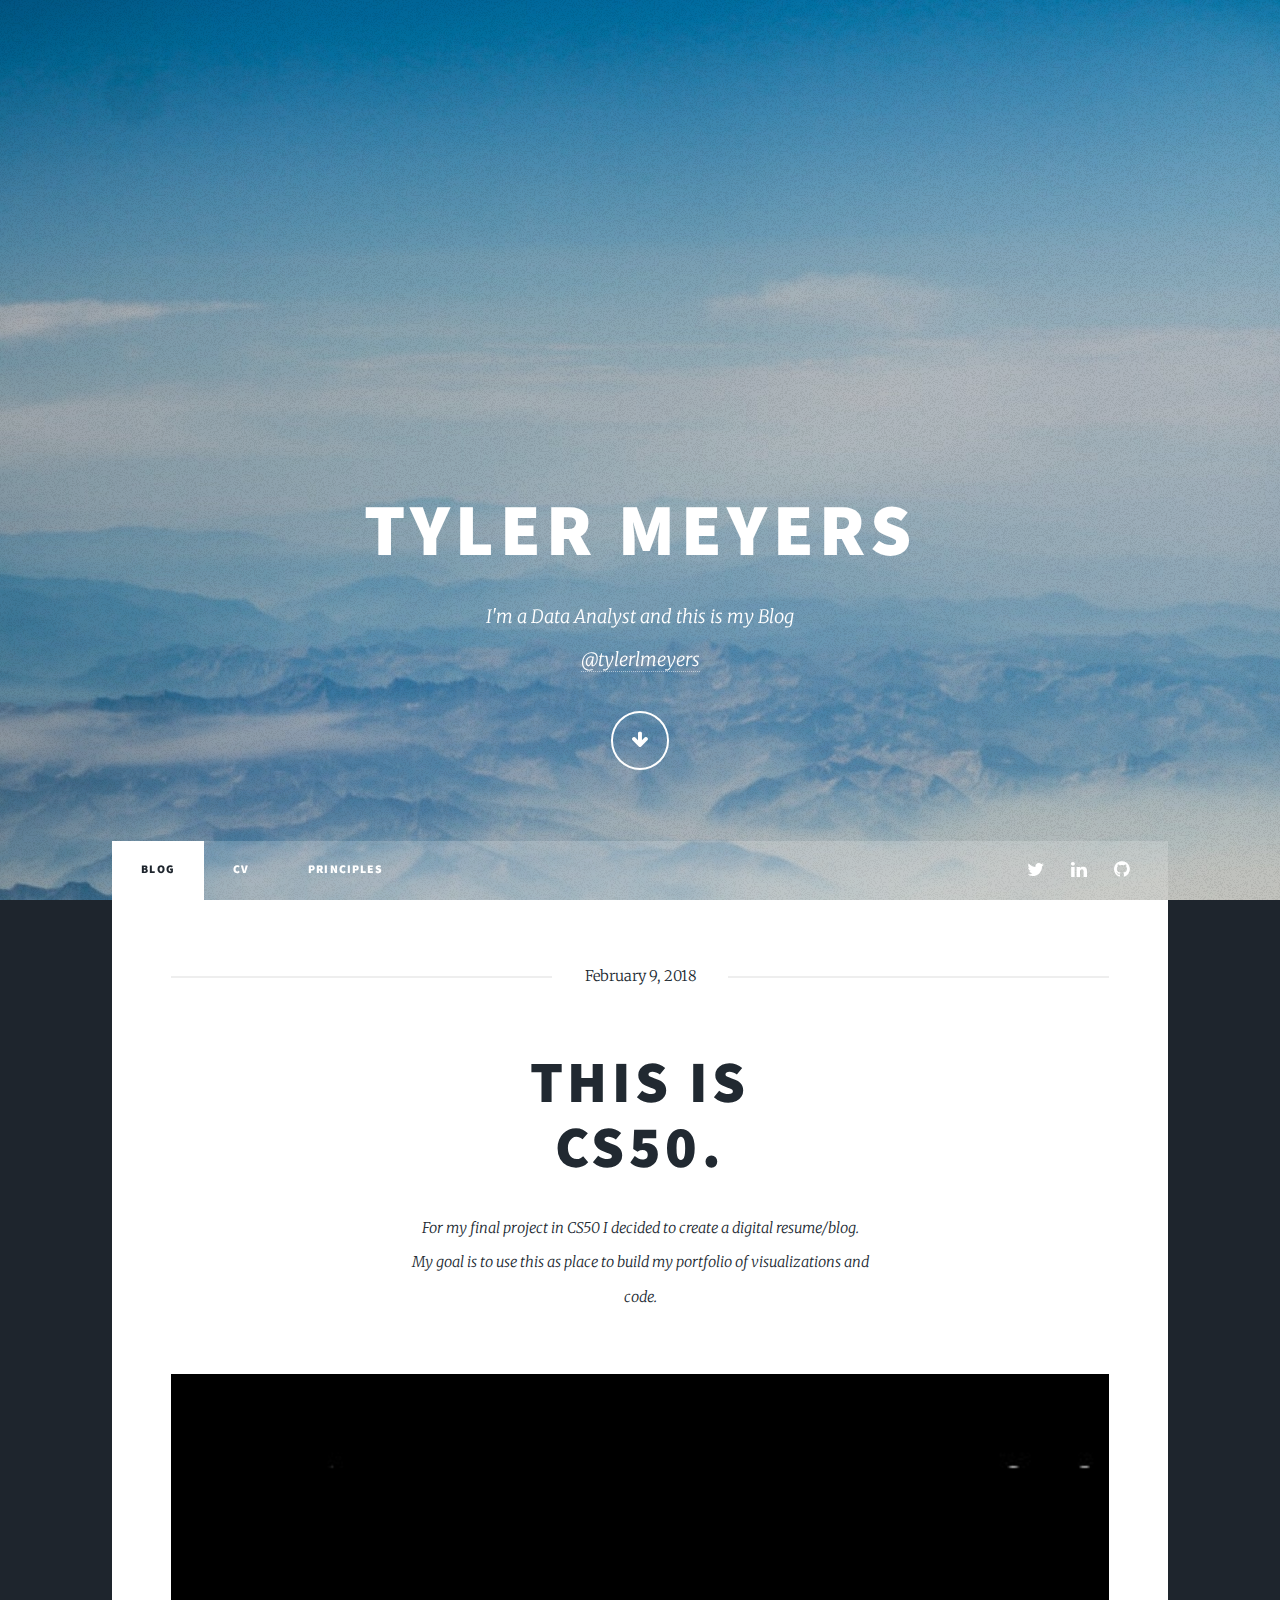
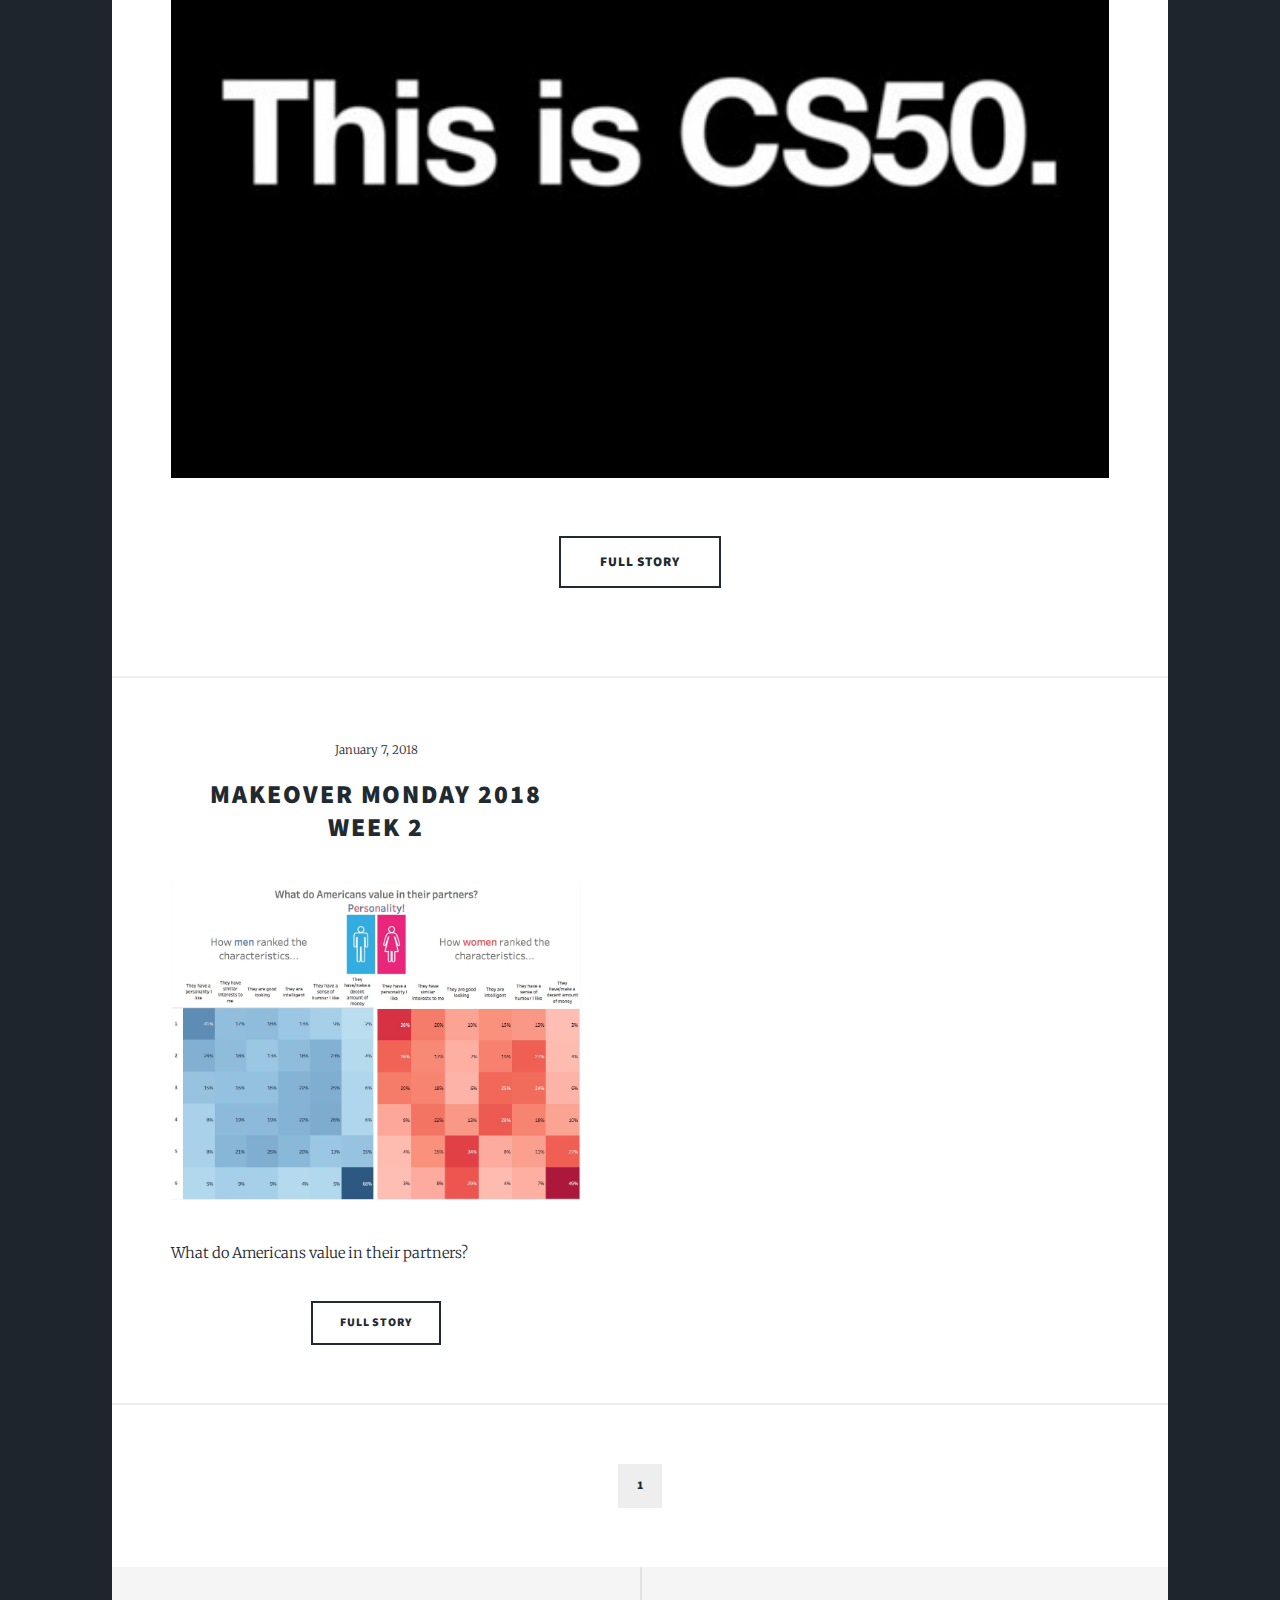
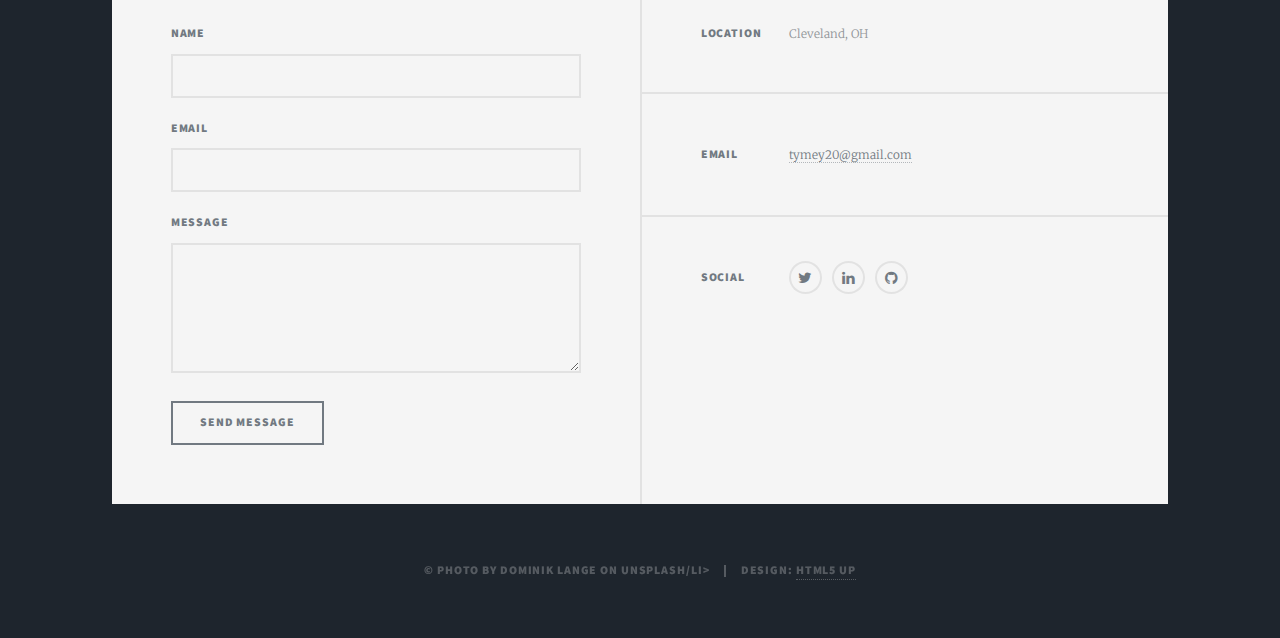
<file: index.html>
<!DOCTYPE HTML>
<!--
	Massively by HTML5 UP
	html5up.net | @ajlkn
	Free for personal and commercial use under the CCA 3.0 license (html5up.net/license)
-->
<html>
	<head>
		<title>Tyler Meyers</title>
		<meta charset="utf-8" />
		<meta name="viewport" content="width=device-width, initial-scale=1, user-scalable=no" />
		<link rel="stylesheet" href="assets/css/main.css" />
		<noscript><link rel="stylesheet" href="assets/css/noscript.css" /></noscript>
	</head>
	<body class="is-loading">

		<!-- Wrapper -->
			<div id="wrapper" class="fade-in">

				<!-- Intro -->
					<div id="intro">
						<h1>Tyler Meyers<br />
						<!--Massively--></h1>
						<p>I'm a Data Analyst and this is my Blog<a href="https://twitter.com/tylerlmeyers"> <br \>
							@tylerlmeyers</a></p>
						<ul class="actions">
							<li><a href="#header" class="button icon solo fa-arrow-down scrolly">Continue</a></li>
						</ul>
					</div>

				<!-- Header -->
					<header id="header">
						<a href="index.html" class="logo">Tyler Meyers</a>
					</header>

				<!-- Nav -->
					<nav id="nav">
						<ul class="links">
							<li class="active"><a href="index.html">Blog</a></li>
							<li><a href="CV.html">CV</a></li>
							<li><a href="principles.html">Principles</a></li>
							<!--<li><a href="generic.html">Generic Page</a></li>
							<li><a href="elements.html">Elements Reference</a></li>-->
						</ul>
						<ul class="icons">
							<li><a href="https://twitter.com/tylerlmeyers" class="icon fa-twitter"><span class="label">Twitter</span></a></li>
							<li><a href="https://www.linkedin.com/in/TylerLMeyers" rel="noopener" target="_blank" class="icon fa-linkedin"><span class="label">LinkedIn</span></a></li>
							<!--<li><a href="#" class="icon fa-instagram"><span class="label">Instagram</span></a></li>-->
							<li><a href="https://github.com/tymey20" class="icon fa-github"><span class="label">GitHub</span></a></li>
						</ul>
					</nav>

				<!-- Main -->
					<div id="main">

						<!-- Featured Post -->
							<article class="post featured">
								<header class="major">
									<span class="date">February 9, 2018</span>
									<h2><a href="CS50.html">This is <br />
									CS50.</a></h2>
									<p>For my final project in CS50 I decided to create a digital resume/blog. <br />
									My goal is to use this as place to build my portfolio of visualizations and<br />
									code.</p>
								</header>
								<a href="CS50.html" class="image main"><img src="images/cs50.jpg" alt="" /></a>
								<ul class="actions">
									<li><a href="CS50.html" class="button big">Full Story</a></li>
								</ul>
							</article>

						<!-- Posts -->
							<section class="posts">
								<article>
									<header>
										<span class="date">January 7, 2018</span>
										<h2><a href="MMW2_2018.html">Makeover Monday 2018 Week 2<br />
										</a></h2>
									</header>
									<a href="MMW2_2018.html" class="image fit"><img src="images/Makeover_monday_2018_Week2.jpg" alt="" /></a>
									<p>What do Americans value in their partners?</p>
									<ul class="actions">
										<li><a href="MMW2_2018.html" class="button">Full Story</a></li>
									</ul>
								</article>
								<!--<article>
									<header>
										<span class="date">April 22, 2017</span>
										<h2><a href="#">Primis eget<br />
										imperdiet lorem</a></h2>
									</header>
									<a href="#" class="image fit"><img src="images/pic03.jpg" alt="" /></a>
									<p>Donec eget ex magna. Interdum et malesuada fames ac ante ipsum primis in faucibus. Pellentesque venenatis dolor imperdiet dolor mattis sagittis magna etiam.</p>
									<ul class="actions">
										<li><a href="#" class="button">Full Story</a></li>
									</ul>
								</article>
								<article>
									<header>
										<span class="date">April 18, 2017</span>
										<h2><a href="#">Ante mattis<br />
										interdum dolor</a></h2>
									</header>
									<a href="#" class="image fit"><img src="images/pic04.jpg" alt="" /></a>
									<p>Donec eget ex magna. Interdum et malesuada fames ac ante ipsum primis in faucibus. Pellentesque venenatis dolor imperdiet dolor mattis sagittis magna etiam.</p>
									<ul class="actions">
										<li><a href="#" class="button">Full Story</a></li>
									</ul>
								</article>
								<article>
									<header>
										<span class="date">April 14, 2017</span>
										<h2><a href="#">Tempus sed<br />
										nulla imperdiet</a></h2>
									</header>
									<a href="#" class="image fit"><img src="images/pic05.jpg" alt="" /></a>
									<p>Donec eget ex magna. Interdum et malesuada fames ac ante ipsum primis in faucibus. Pellentesque venenatis dolor imperdiet dolor mattis sagittis magna etiam.</p>
									<ul class="actions">
										<li><a href="#" class="button">Full Story</a></li>
									</ul>
								</article>
								<article>
									<header>
										<span class="date">April 11, 2017</span>
										<h2><a href="#">Odio magna<br />
										sed consectetur</a></h2>
									</header>
									<a href="#" class="image fit"><img src="images/pic06.jpg" alt="" /></a>
									<p>Donec eget ex magna. Interdum et malesuada fames ac ante ipsum primis in faucibus. Pellentesque venenatis dolor imperdiet dolor mattis sagittis magna etiam.</p>
									<ul class="actions">
										<li><a href="#" class="button">Full Story</a></li>
									</ul>
								</article>
								<article>
									<header>
										<span class="date">April 7, 2017</span>
										<h2><a href="#">Augue lorem<br />
										primis vestibulum</a></h2>
									</header>
									<a href="#" class="image fit"><img src="images/pic07.jpg" alt="" /></a>
									<p>Donec eget ex magna. Interdum et malesuada fames ac ante ipsum primis in faucibus. Pellentesque venenatis dolor imperdiet dolor mattis sagittis magna etiam.</p>
									<ul class="actions">
										<li><a href="#" class="button">Full Story</a></li>
									</ul>
								</article>-->
							</section>

						<!-- Footer -->
							<footer>
								<div class="pagination">
									<!--<a href="#" class="previous">Prev</a>-->
									<a href="#" class="page active">1</a>
									<!--<a href="#" class="page">2</a>
									<a href="#" class="page">3</a>
									<span class="extra">&hellip;</span>
									<a href="#" class="page">8</a>
									<a href="#" class="page">9</a>
									<a href="#" class="page">10</a>
									<a href="#" class="next">Next</a>-->
								</div>
							</footer>

					</div>

				<!-- Footer -->
					<footer id="footer">
						<section>
							<form method="post" action="#">
								<div class="field">
									<label for="name">Name</label>
									<input type="text" name="name" id="name" />
								</div>
								<div class="field">
									<label for="email">Email</label>
									<input type="text" name="email" id="email" />
								</div>
								<div class="field">
									<label for="message">Message</label>
									<textarea name="message" id="message" rows="3"></textarea>
								</div>
								<ul class="actions">
									<li><input type="submit" value="Send Message" /></li>
								</ul>
							</form>
						</section>
						<section class="split contact">
							<section class="alt">
								<h3>Location</h3>
								<p>Cleveland, OH<br />
								<!--Nashville, TN 00000-0000--></p>
							</section>
							<!--<section>
								<h3>Phone</h3>
								<p><a href="#">(000) 000-0000</a></p>
							</section>-->
							<section>
								<h3>Email</h3>
								<p><a href="mailto:tymey20@gmail.com">tymey20@gmail.com</a></p>
							</section>
							<section>
								<h3>Social</h3>
								<ul class="icons alt">
									<li><a href="https://twitter.com/tylerlmeyers" class="icon fa-twitter"><span class="label">Twitter</span></a></li>
									<li><a href="https://www.linkedin.com/in/TylerLMeyers" rel="noopener" target="_blank" class="icon fa-linkedin"><span class="label">LinkedIn</span></a></li>
									<!--<li><a href="#" class="icon fa-instagram"><span class="label">Instagram</span></a></li>-->
									<li><a href="https://github.com/tymey20" class="icon fa-github"><span class="label">GitHub</span></a></li>
								</ul>
							</section>
						</section>
					</footer>

				<!-- Copyright -->
					<div id="copyright">
						<ul><li>&copy; Photo by Dominik Lange on Unsplash/li><li>Design: <a href="https://html5up.net">HTML5 UP</a></li></ul>
					</div>

			</div>

		<!-- Scripts -->
			<script src="assets/js/jquery.min.js"></script>
			<script src="assets/js/jquery.scrollex.min.js"></script>
			<script src="assets/js/jquery.scrolly.min.js"></script>
			<script src="assets/js/skel.min.js"></script>
			<script src="assets/js/util.js"></script>
			<script src="assets/js/main.js"></script>

	</body>
</html>
</file>
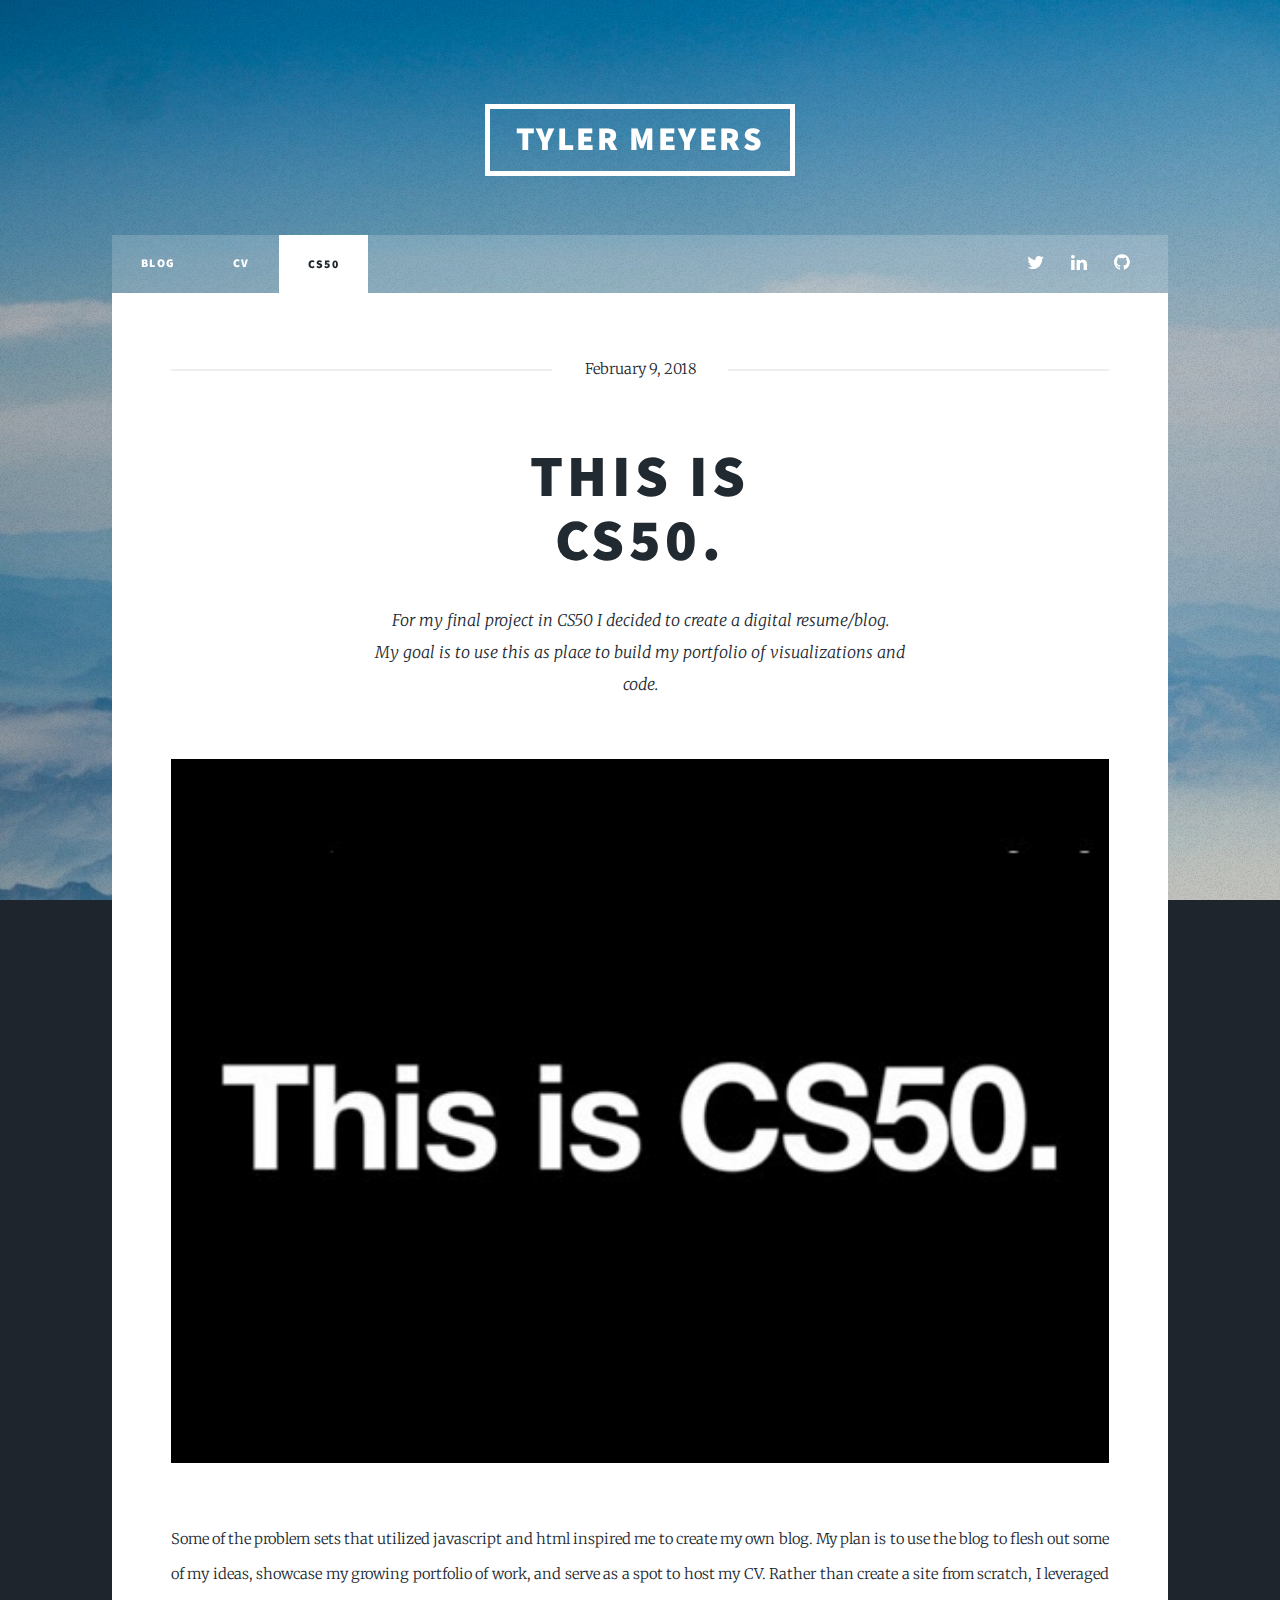
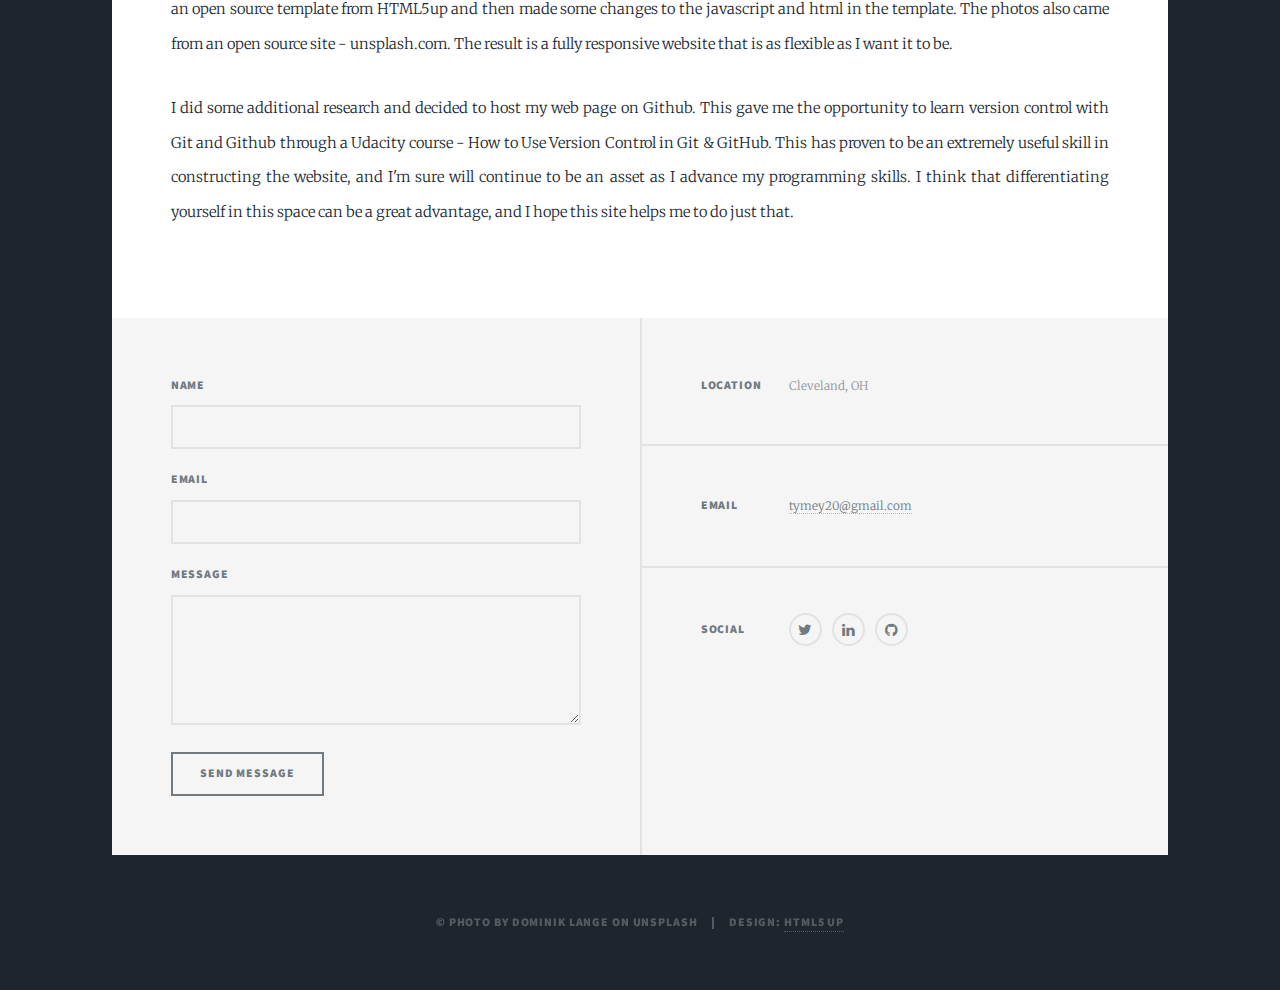
<file: CS50.html>
<!DOCTYPE HTML>
<!--
	Massively by HTML5 UP
	html5up.net | @ajlkn
	Free for personal and commercial use under the CCA 3.0 license (html5up.net/license)
-->
<html>
	<head>
		<title>CS50</title>
		<meta charset="utf-8" />
		<meta name="viewport" content="width=device-width, initial-scale=1, user-scalable=no" />
		<link rel="stylesheet" href="assets/css/main.css" />
		<noscript><link rel="stylesheet" href="assets/css/noscript.css" /></noscript>
	</head>
	<body class="is-loading">

		<!-- Wrapper -->
			<div id="wrapper">

				<!-- Header -->
					<header id="header">
						<a href="index.html" class="logo">Tyler Meyers</a>
					</header>

				<!-- Nav -->
					<nav id="nav">
						<ul class="links">
							<li><a href="index.html">Blog</a></li>
							<li><a href="CV.html">CV<a></li>
							<li class="active"><a href="CS50.html">CS50</a></li>
						</ul>
						<ul class="icons">
							<li><a href="https://twitter.com/tylerlmeyers" class="icon fa-twitter"><span class="label">Twitter</span></a></li>
							<li><a href="https://www.linkedin.com/in/TylerLMeyers" rel="noopener" target="_blank" class="icon fa-linkedin"><span class="label">LinkedIn</span></a></li>
							<!--<li><a href="#" class="icon fa-instagram"><span class="label">Instagram</span></a></li>-->
							<li><a href="https://github.com/tymey20" class="icon fa-github"><span class="label">GitHub</span></a></li>
						</ul>
					</nav>

				<!-- Main -->
					<div id="main">

						<!-- Post -->
							<section class="post">
								<header class="major">
									<span class="date">February 9, 2018</span>
									<h1>This is<br />
									CS50. </h1>
									<p>For my final project in CS50 I decided to create a digital resume/blog. <br />
										My goal is to use this as place to build my portfolio of visualizations and<br />
										code.</p>
								</header>
								<div class="image main"><img src="images/cs50.jpg" alt="" /></div>
								<p>Some of the problem sets that utilized javascript and html inspired me to create my own blog.  My plan is to use the blog to flesh out some of my ideas, showcase my growing portfolio of work, and serve as a spot to host my CV.  Rather than create a site from scratch, I leveraged an open source template from HTML5up and then made some changes to the javascript and html in the template.  The photos also came from an open source site - unsplash.com. The result is a fully responsive website that is as flexible as I want it to be.  </p>
								<p>I did some additional research and decided to host my web page on Github.  This gave me the opportunity to learn version control with Git and Github through a Udacity course - How to Use Version Control in Git & GitHub.  This has proven to be an extremely useful skill in constructing the website, and I'm sure will continue to be an asset as I advance my programming skills.  I think that differentiating yourself in this space can be a great advantage, and I hope this site helps me to do just that.  </p>
							</section>

					</div>

				<!-- Footer -->
					<footer id="footer">
						<section>
							<form method="post" action="#">
								<div class="field">
									<label for="name">Name</label>
									<input type="text" name="name" id="name" />
								</div>
								<div class="field">
									<label for="email">Email</label>
									<input type="text" name="email" id="email" />
								</div>
								<div class="field">
									<label for="message">Message</label>
									<textarea name="message" id="message" rows="3"></textarea>
								</div>
								<ul class="actions">
									<li><input type="submit" value="Send Message" /></li>
								</ul>
							</form>
						</section>
						<section class="split contact">
							<section class="alt">
								<h3>Location</h3>
								<p>Cleveland, OH<br />
								<!--Nashville, TN 00000-0000--></p>
							</section>
							<!--<section>
								<h3>Phone</h3>
								<p><a href="#">(000) 000-0000</a></p>
							</section>-->
							<section>
								<h3>Email</h3>
								<p><a href="mailto:tymey20@gmail.com">tymey20@gmail.com</a></p>
							</section>
							<section>
								<h3>Social</h3>
								<ul class="icons alt">
									<li><a href="https://twitter.com/tylerlmeyers" class="icon fa-twitter"><span class="label">Twitter</span></a></li>
									<li><a href="https://www.linkedin.com/in/TylerLMeyers" rel="noopener" target="_blank" class="icon fa-linkedin"><span class="label">LinkedIn</span></a></li>
									<!--<li><a href="#" class="icon fa-instagram"><span class="label">Instagram</span></a></li>-->
									<li><a href="https://github.com/tymey20" class="icon fa-github"><span class="label">GitHub</span></a></li>
								</ul>
							</section>
						</section>
					</footer>

				<!-- Copyright -->
					<div id="copyright">
						<ul><li>&copy; Photo by Dominik Lange on Unsplash</li><li>Design: <a href="https://html5up.net">HTML5 UP</a></li></ul>
					</div>

			</div>

		<!-- Scripts -->
			<script src="assets/js/jquery.min.js"></script>
			<script src="assets/js/jquery.scrollex.min.js"></script>
			<script src="assets/js/jquery.scrolly.min.js"></script>
			<script src="assets/js/skel.min.js"></script>
			<script src="assets/js/util.js"></script>
			<script src="assets/js/main.js"></script>

	</body>
</html>
</file>
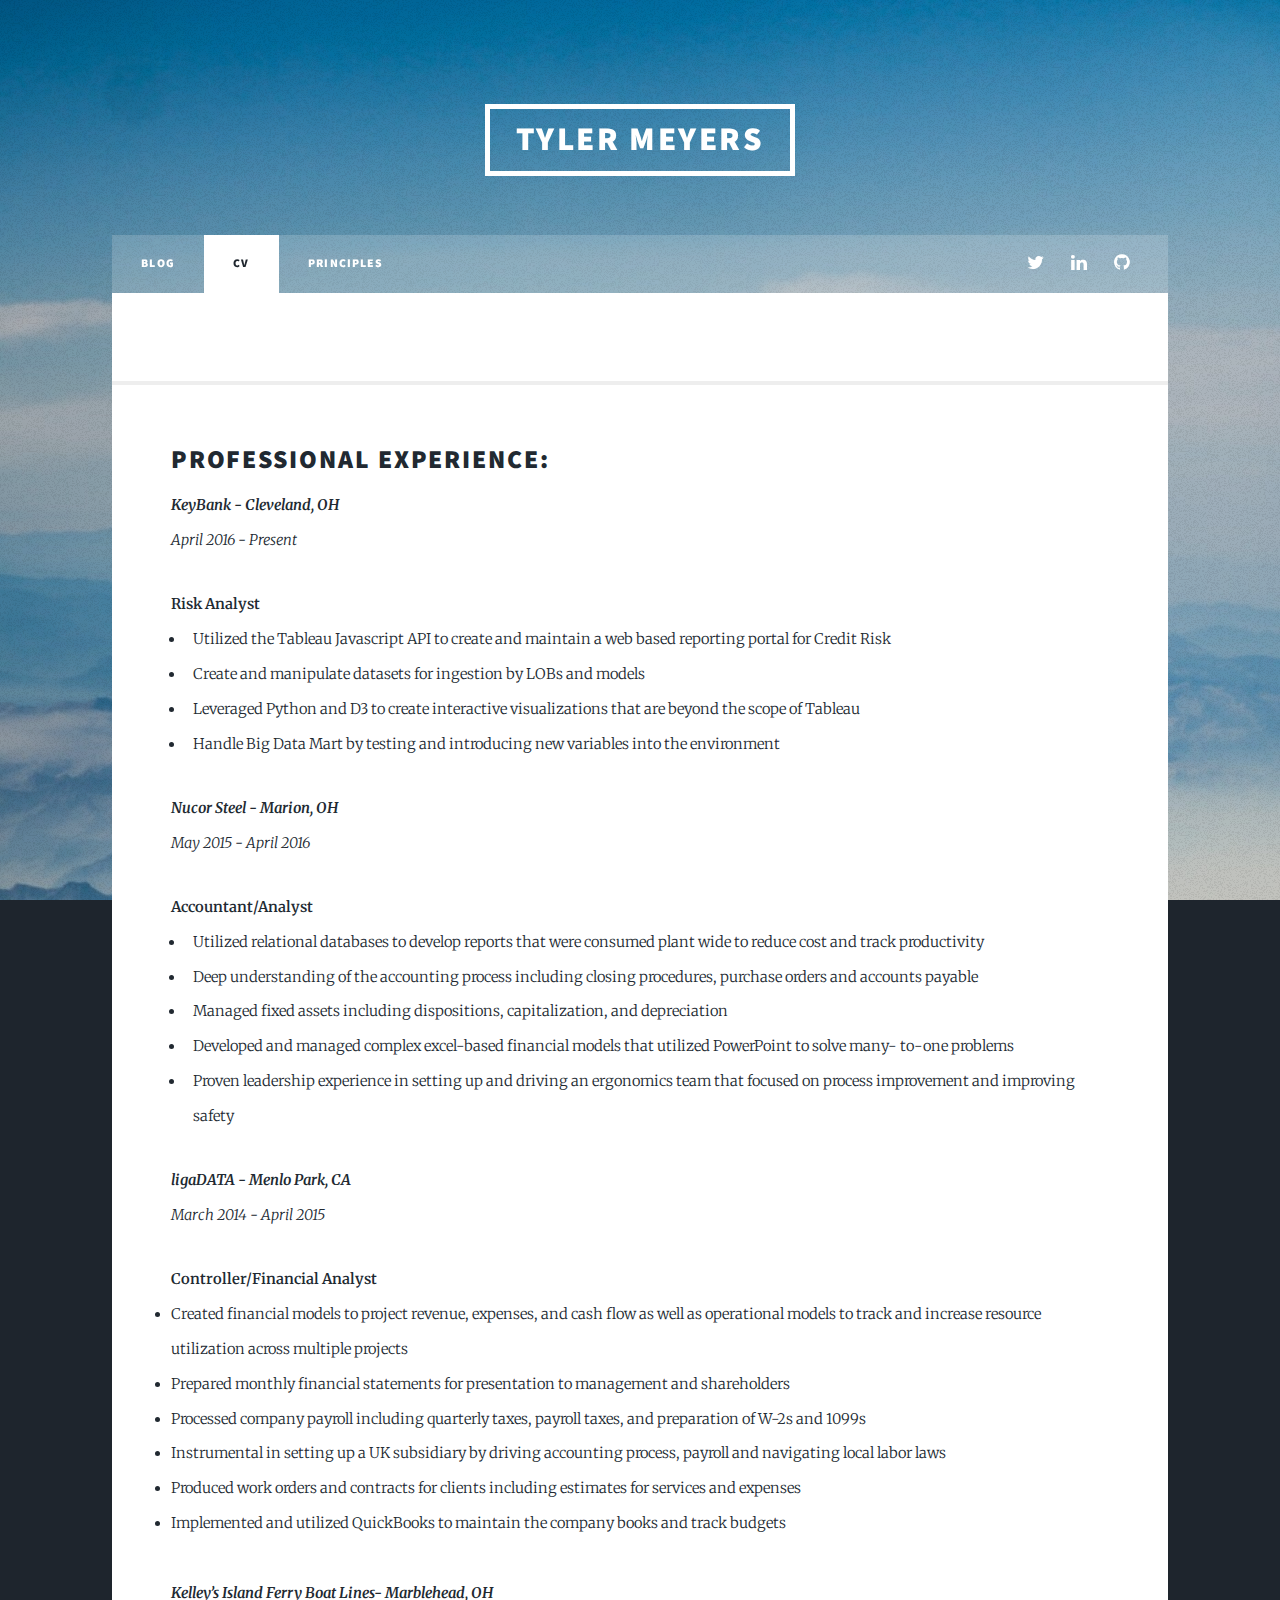
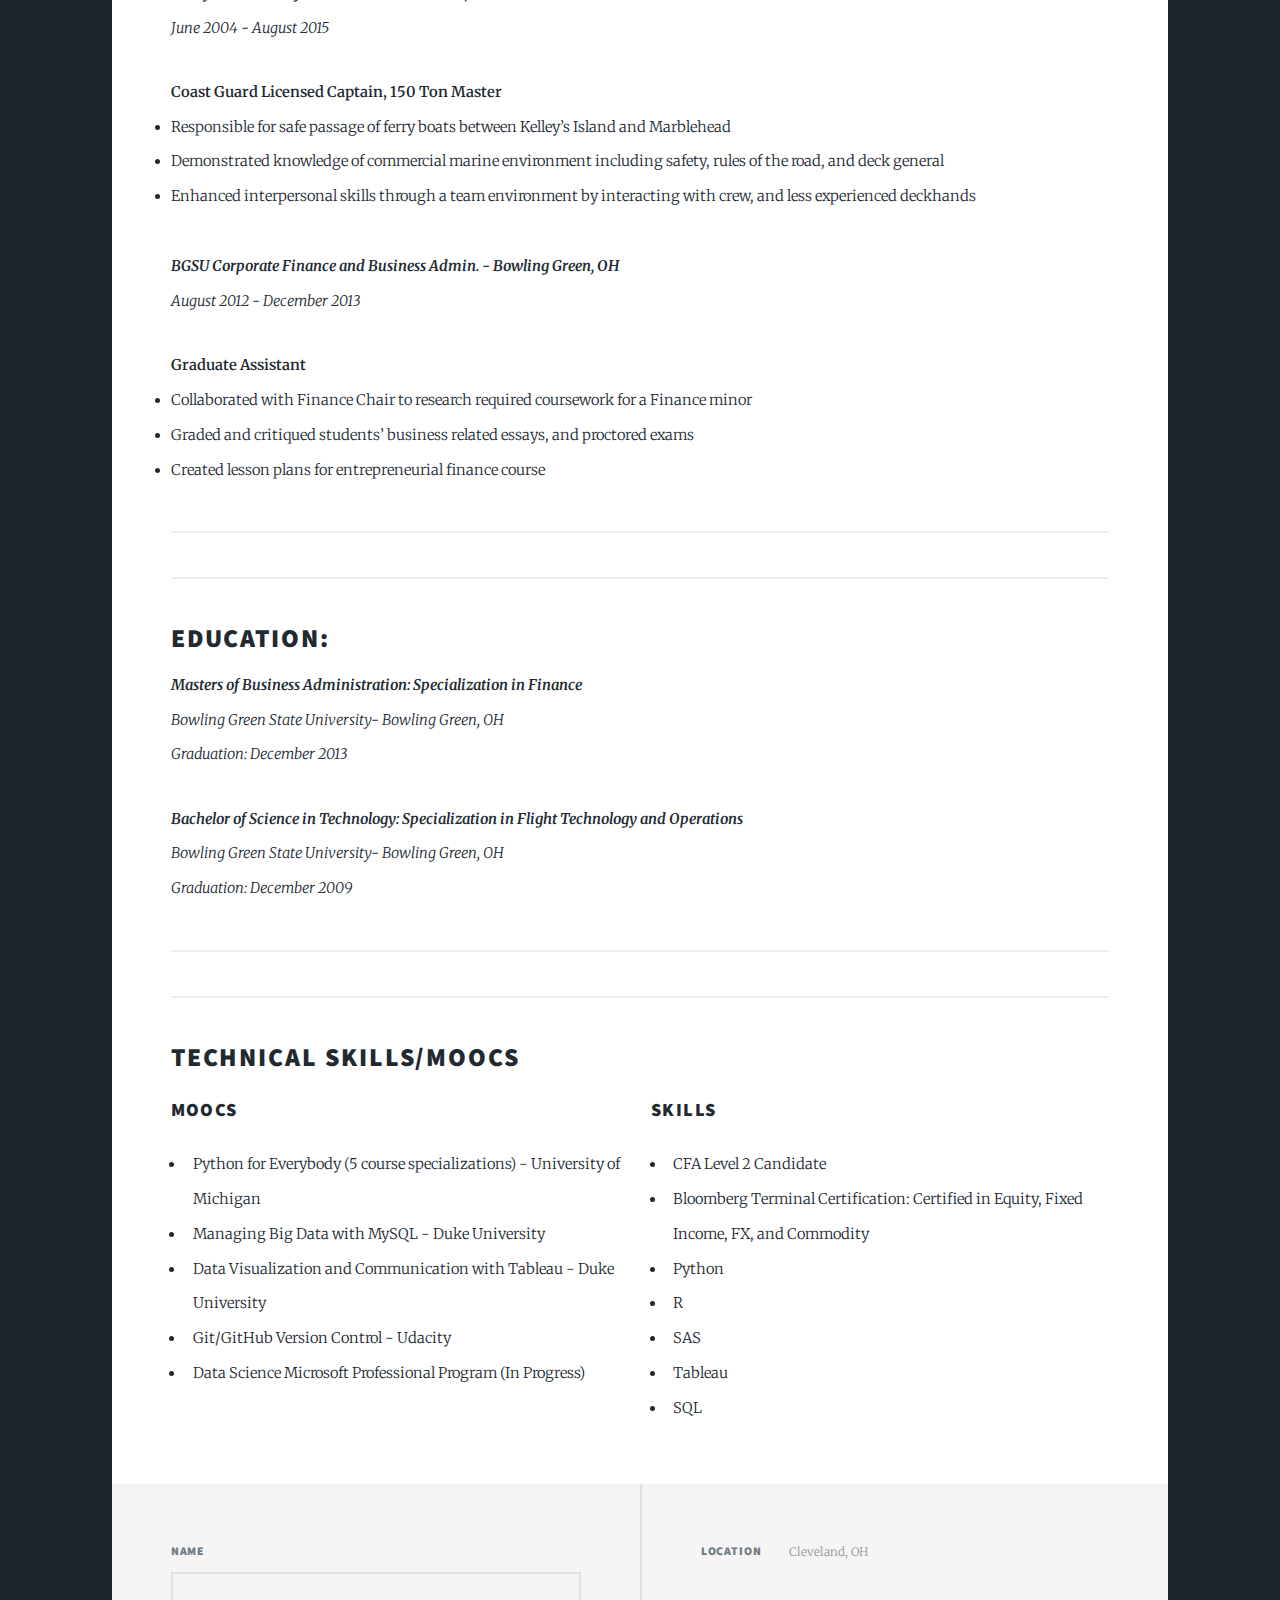
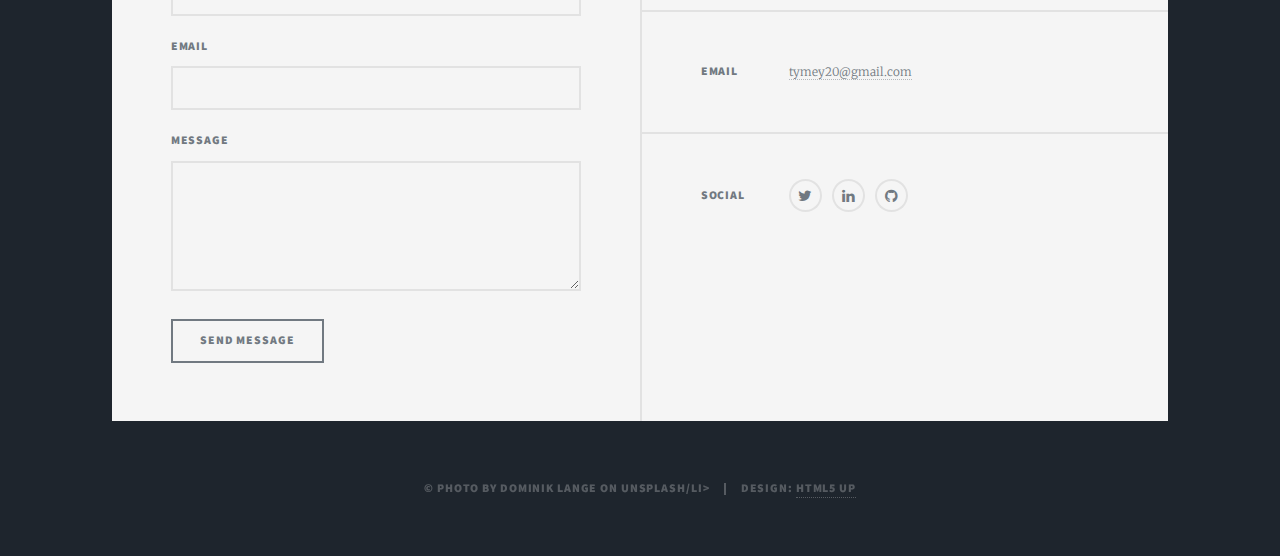
<file: CV.html>
<!DOCTYPE HTML>
<!--
	Massively by HTML5 UP
	html5up.net | @ajlkn
	Free for personal and commercial use under the CCA 3.0 license (html5up.net/license)
-->
<html>
	<head>
		<title>CV</title>
		<meta charset="utf-8" />
		<meta name="viewport" content="width=device-width, initial-scale=1, user-scalable=no" />
		<link rel="stylesheet" href="assets/css/main.css" />
		<noscript><link rel="stylesheet" href="assets/css/noscript.css" /></noscript>
	</head>
	<body class="is-loading">

		<!-- Wrapper -->
			<div id="wrapper">

				<!-- Header -->
					<header id="header">
						<a href="index.html" class="logo">Tyler Meyers</a>
					</header>

				<!-- Nav -->
					<nav id="nav">
						<ul class="links">
							<li><a href="index.html">Blog</a></li>
							<li class="active"><a href="CV.html">CV</a></li>
							<li><a href="principles.html">Principles</a></li>
						</ul>
						<ul class="icons">
							<li><a href="#" class="icon fa-twitter"><span class="label">Twitter</span></a></li>
							<li><a href="https://www.linkedin.com/in/TylerLMeyers" rel="noopener" target="_blank" class="icon fa-linkedin"><span class="label">LinkedIn</span></a></li>
							<!--<li><a href="#" class="icon fa-facebook"><span class="label">Facebook</span></a></li>
							<li><a href="#" class="icon fa-instagram"><span class="label">Instagram</span></a></li>-->
							<li><a href="#" class="icon fa-github"><span class="label">GitHub</span></a></li>
						</ul>
					</nav>

				<!-- Main -->
					<div id="main">

						<!-- Post -->
							<!--<section class="post">
								<header class="major">
									<h1>Elements<br />
									Reference</h1>
								</header>-->

								<!-- Text stuff -->
									<!--<h2>Text</h2>
									<p>This is <b>bold</b> and this is <strong>strong</strong>. This is <i>italic</i> and this is <em>emphasized</em>.
									This is <sup>superscript</sup> text and this is <sub>subscript</sub> text.
									This is <u>underlined</u> and this is code: <code>for (;;) { ... }</code>.
									Finally, this is a <a href="#">link</a>.</p>-->
									<hr />
									<header>
									<h2>Professional Experience:</h2>
									<p><b>KeyBank - Cleveland, OH</b><br/>
									April 2016 - Present</p>
									<b>Risk Analyst</b>
									<ul>
										<li>Utilized the Tableau Javascript API to create and maintain a web based reporting portal for Credit Risk</li>
										<li>Create and manipulate datasets for ingestion by LOBs and models</li>
										<li>Leveraged Python and D3 to create interactive visualizations that are beyond the scope of Tableau</li>
										<li>Handle Big Data Mart by testing and introducing new variables into the environment</li>
									</ul>
									<p><b>Nucor Steel - Marion, OH </b><br/>
										May 2015 - April 2016</p>
										<b>Accountant/Analyst</b>
									<ul>
										<li>Utilized relational databases to develop reports that were consumed plant wide to reduce cost and track productivity</li>
										<li>Deep understanding of the accounting process including closing procedures, purchase orders and accounts payable</li>
										<li>Managed fixed assets including dispositions, capitalization, and depreciation</li>
										<li>Developed and managed complex excel-based financial models that utilized PowerPoint to solve many- to-one problems</li>
										<li>Proven leadership experience in setting up and driving an ergonomics team that focused on process improvement and improving safety</li>
									</ul>
									<p><b>ligaDATA - Menlo Park, CA </b><br/>
										March 2014 - April 2015</p>
										<b>Controller/Financial Analyst</b>
									</ul>
										<li>Created financial models to project revenue, expenses, and cash flow as well as operational models to track and increase resource utilization across multiple projects</li>
										<li>Prepared monthly financial statements for presentation to management and shareholders</li>
										<li>Processed company payroll including quarterly taxes, payroll taxes, and preparation of W-2s and 1099s</li>
										<li>Instrumental in setting up a UK subsidiary by driving accounting process, payroll and navigating local labor laws</li>
										<li>Produced work orders and contracts for clients including estimates for services and expenses</li>
										<li>Implemented and utilized QuickBooks to maintain the company books and track budgets</li>
									</ul><br/>
									<p><b>Kelley’s Island Ferry Boat Lines- Marblehead, OH </b><br/>
										June 2004 - August 2015</p>
										<b>Coast Guard Licensed Captain, 150 Ton Master</b>
									</ul>
										<li>Responsible for safe passage of ferry boats between Kelley’s Island and Marblehead</li>
										<li>Demonstrated knowledge of commercial marine environment including safety, rules of the road, and deck general</li>
										<li>Enhanced interpersonal skills through a team environment by interacting with crew, and less experienced deckhands</li>
									</ul>
								</ul><br/>
								<p><b>BGSU Corporate Finance and Business Admin. - Bowling Green, OH </b><br/>
									August 2012 - December 2013</p>
									<b>Graduate Assistant</b>
								</ul>
									<li> Collaborated with Finance Chair to research required coursework for a Finance minor</li>
									<li>Graded and critiqued students’ business related essays, and proctored exams</li>
									<li>Created lesson plans for entrepreneurial finance course</li>
								<hr/>
								<hr />
								<header>
								<h2>Education:</h2>
								<p><b>Masters of Business Administration: Specialization in Finance</b><br/>
								Bowling Green State University- Bowling Green, OH <br/>
									Graduation: December 2013<br/>
								</p>
								<p><b>Bachelor of Science in Technology: Specialization in Flight Technology and Operations</b><br/>
									Bowling Green State University- Bowling Green, OH <br/>
										Graduation: December 2009<br/></p>
								<hr/>
								<hr/>
								<header>
								<h2>Technical Skills/MOOCS</h2>
								<div class="row">
										<div class="6u 12u$(small)">

											<h3>MOOCS</h3>
											<ul>
												<li>Python for Everybody (5 course specializations) - University of Michigan</li>
												<!--<li>Computer Science 50 (CS50)- Harvard University (In Progress)</li>-->
												<li>Managing Big Data with MySQL - Duke University</li>
												<li>Data Visualization and Communication with Tableau - Duke University</li>
												<!--<li>Machine Learning - Stanford University</li>-->
												<li>Git/GitHub Version Control - Udacity</li>
												<li>Data Science Microsoft Professional Program (In Progress)</li>
											</ul>
											
											<!--<h3>Alternate</h3>
											<ul class="alt">
												<li>Dolor pulvinar etiam etiam.</li>
												<li>Sagittis adipiscing eleifend.</li>
												<li>Felis enim dolore viverra.</li>
												<li>Dolor pulvinar etiam etiam.</li>
											</ul>
										<hr/>-->
										</div>
										<div class="6u$ 12u$(small)">

											<h3>Skills</h3>
											<ul>
												<li>CFA Level 2 Candidate</li>
												<li>Bloomberg Terminal Certification: Certified in Equity, Fixed Income, FX, and Commodity</li>
												<li>Python</li>
												<li>R</li>
												<li>SAS</li>
												<li>Tableau </li>
												<li>SQL</li>
											</ul>
									</header>

							</section>

					</div>

				<!-- Footer -->
				<footer id="footer">
					<section>
						<form method="post" action="#">
							<div class="field">
								<label for="name">Name</label>
								<input type="text" name="name" id="name" />
							</div>
							<div class="field">
								<label for="email">Email</label>
								<input type="text" name="email" id="email" />
							</div>
							<div class="field">
								<label for="message">Message</label>
								<textarea name="message" id="message" rows="3"></textarea>
							</div>
							<ul class="actions">
								<li><input type="submit" value="Send Message" /></li>
							</ul>
						</form>
					</section>
					<section class="split contact">
						<section class="alt">
							<h3>Location</h3>
							<p>Cleveland, OH<br />
							<!--Nashville, TN 00000-0000--></p>
						</section>
						<!--<section>
							<h3>Phone</h3>
							<p><a href="#">(000) 000-0000</a></p>
						</section>-->
						<section>
							<h3>Email</h3>
							<p><a href="mailto:tymey20@gmail.com">tymey20@gmail.com</a></p>
						</section>
						<section>
							<h3>Social</h3>
							<ul class="icons alt">
								<li><a href="https://twitter.com/tylerlmeyers" class="icon fa-twitter"><span class="label">Twitter</span></a></li>
								<li><a href="https://www.linkedin.com/in/TylerLMeyers" rel="noopener" target="_blank" class="icon fa-linkedin"><span class="label">LinkedIn</span></a></li>
								<!--<li><a href="#" class="icon fa-instagram"><span class="label">Instagram</span></a></li>-->
								<li><a href="https://github.com/tymey20" class="icon fa-github"><span class="label">GitHub</span></a></li>
							</ul>
						</section>
					</section>
				</footer>

			<!-- Copyright -->
				<div id="copyright">
					<ul><li>&copy; Photo by Dominik Lange on Unsplash/li><li>Design: <a href="https://html5up.net">HTML5 UP</a></li></ul>
				</div>

		</div>

	<!-- Scripts -->
		<script src="assets/js/jquery.min.js"></script>
		<script src="assets/js/jquery.scrollex.min.js"></script>
		<script src="assets/js/jquery.scrolly.min.js"></script>
		<script src="assets/js/skel.min.js"></script>
		<script src="assets/js/util.js"></script>
		<script src="assets/js/main.js"></script>

</body>
</html>
</file>
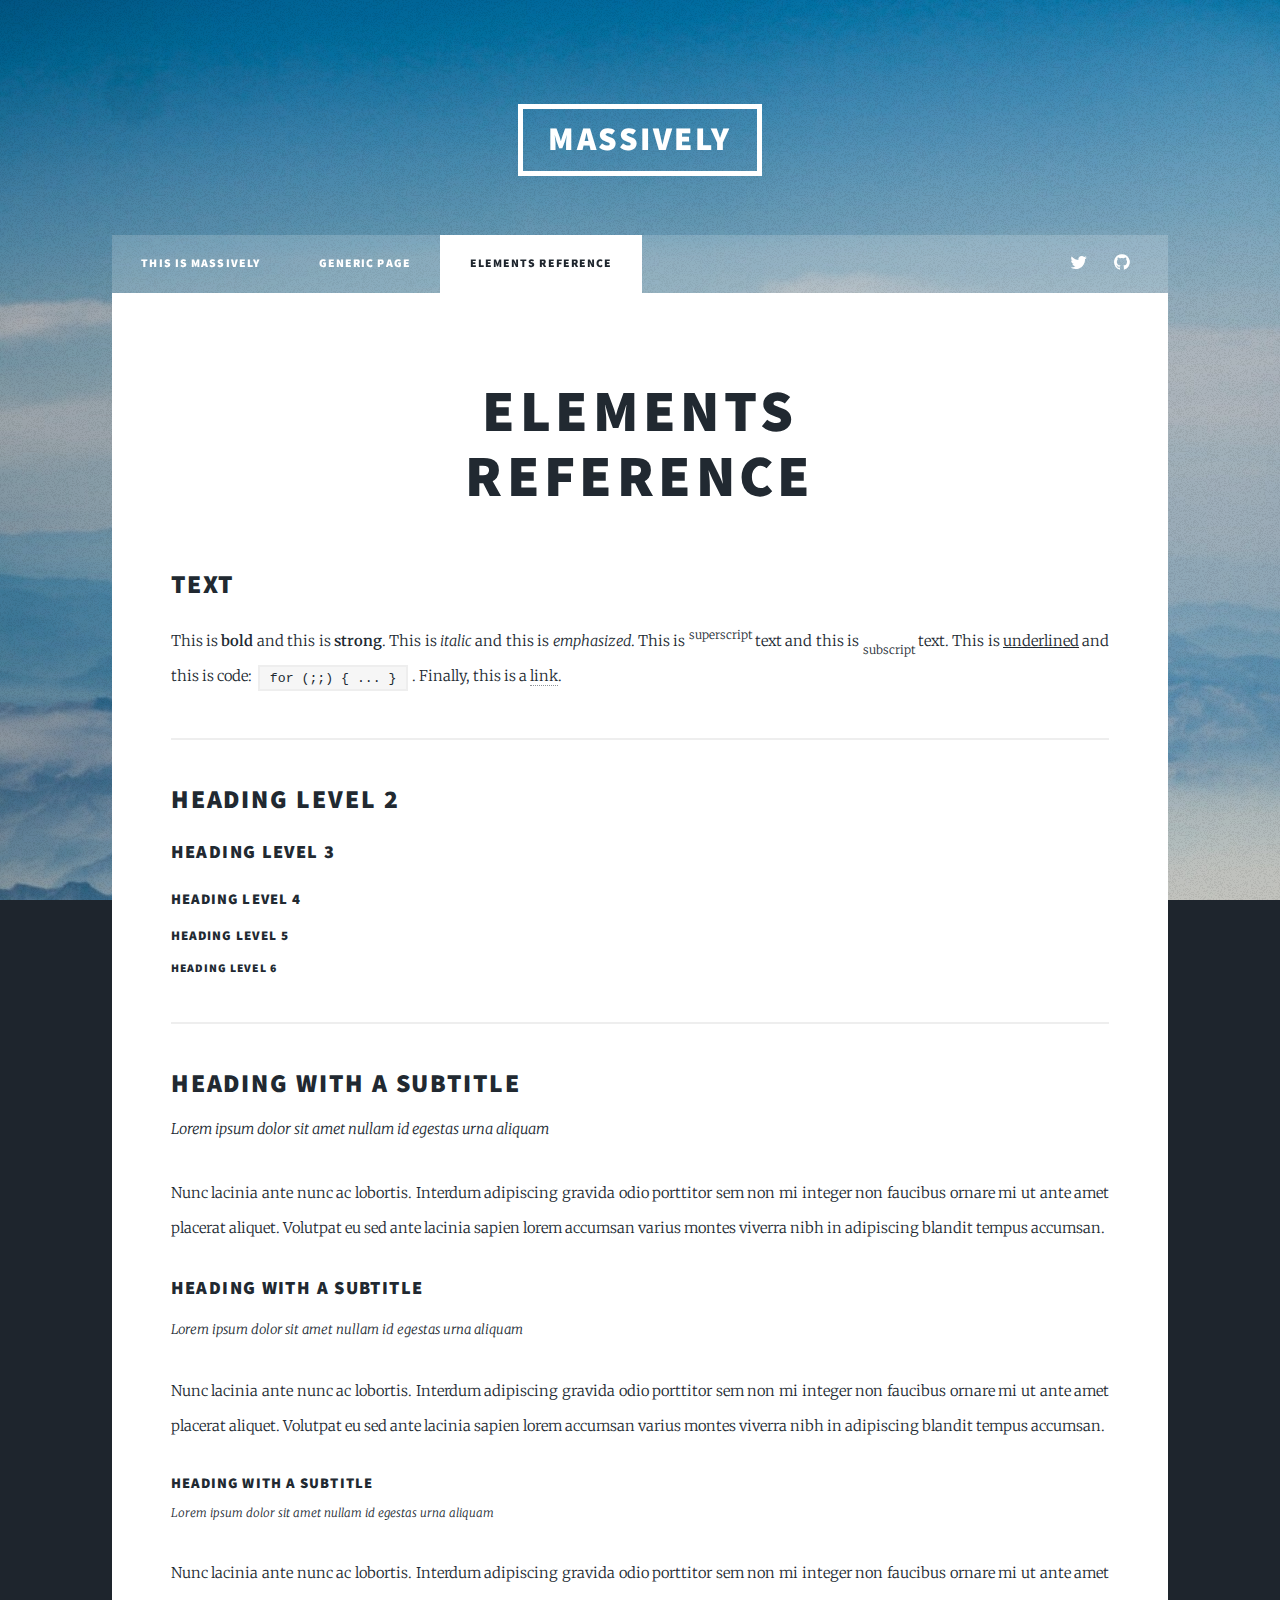
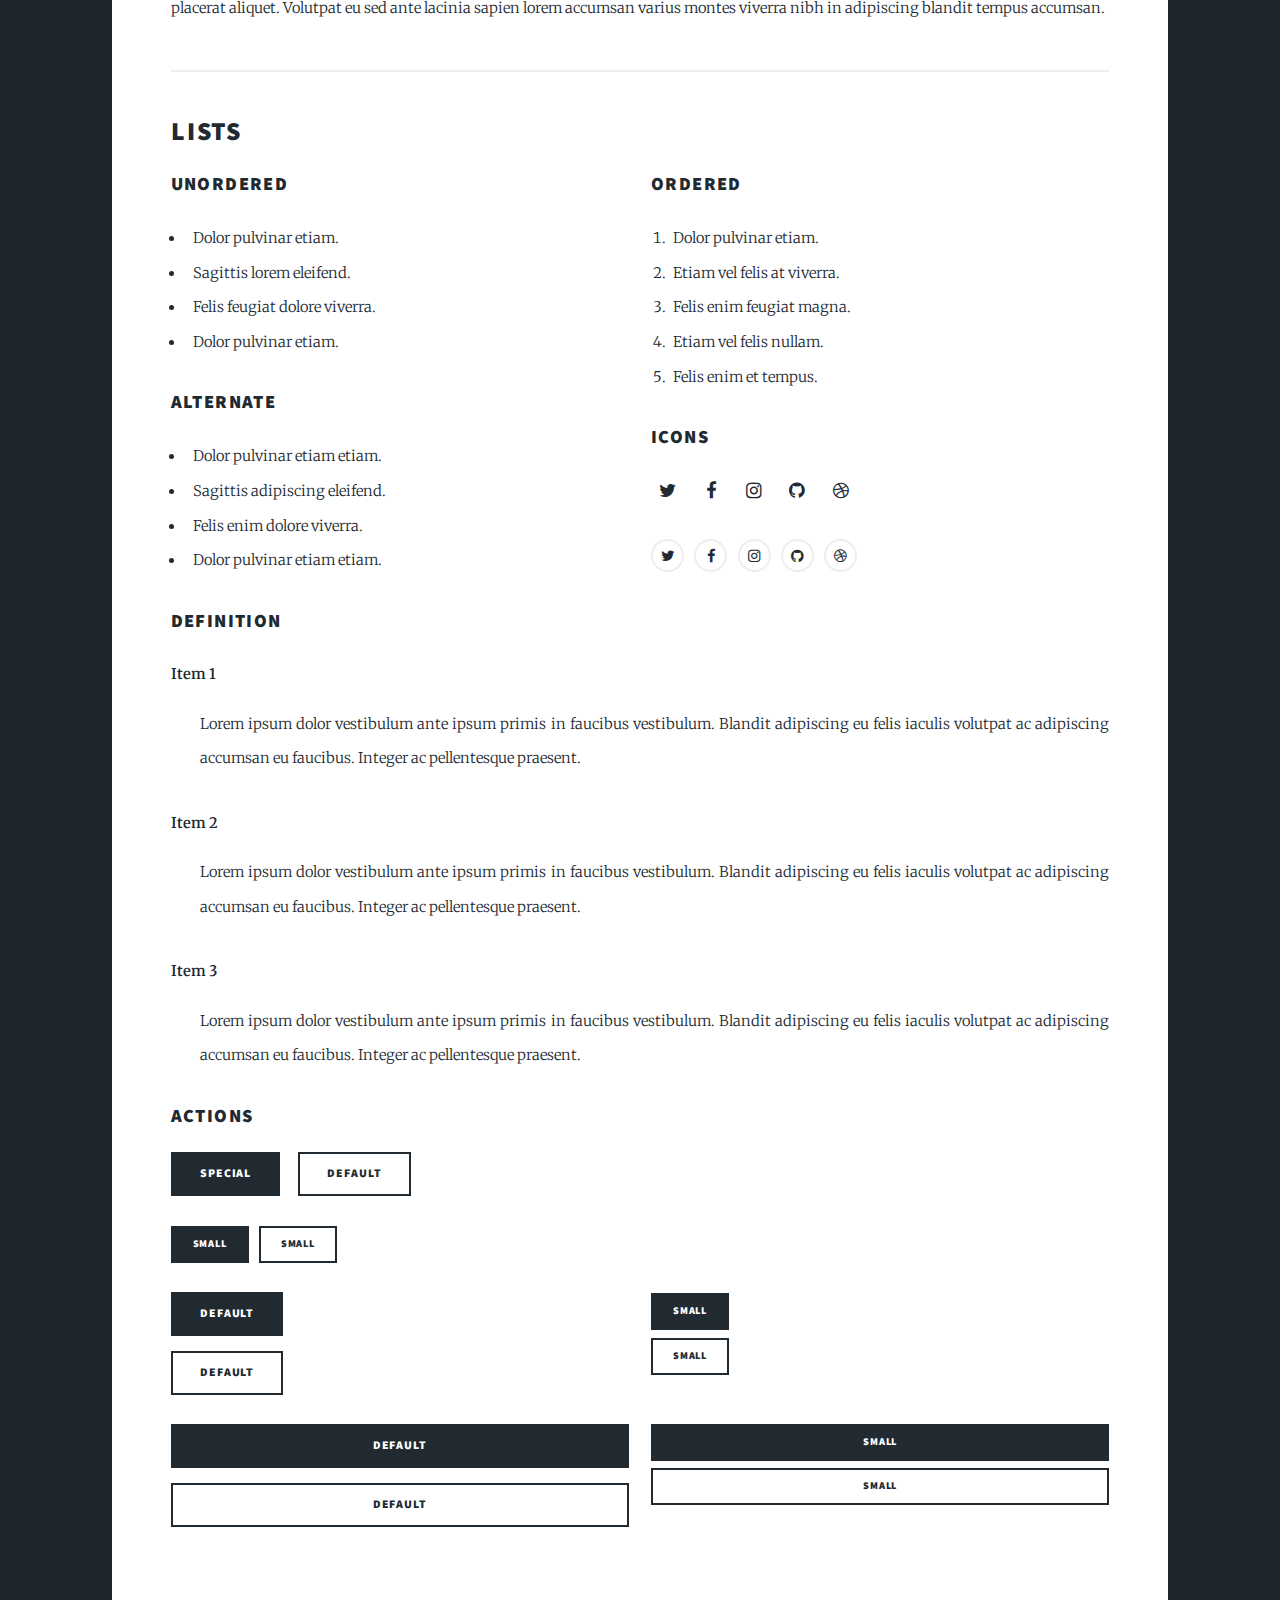
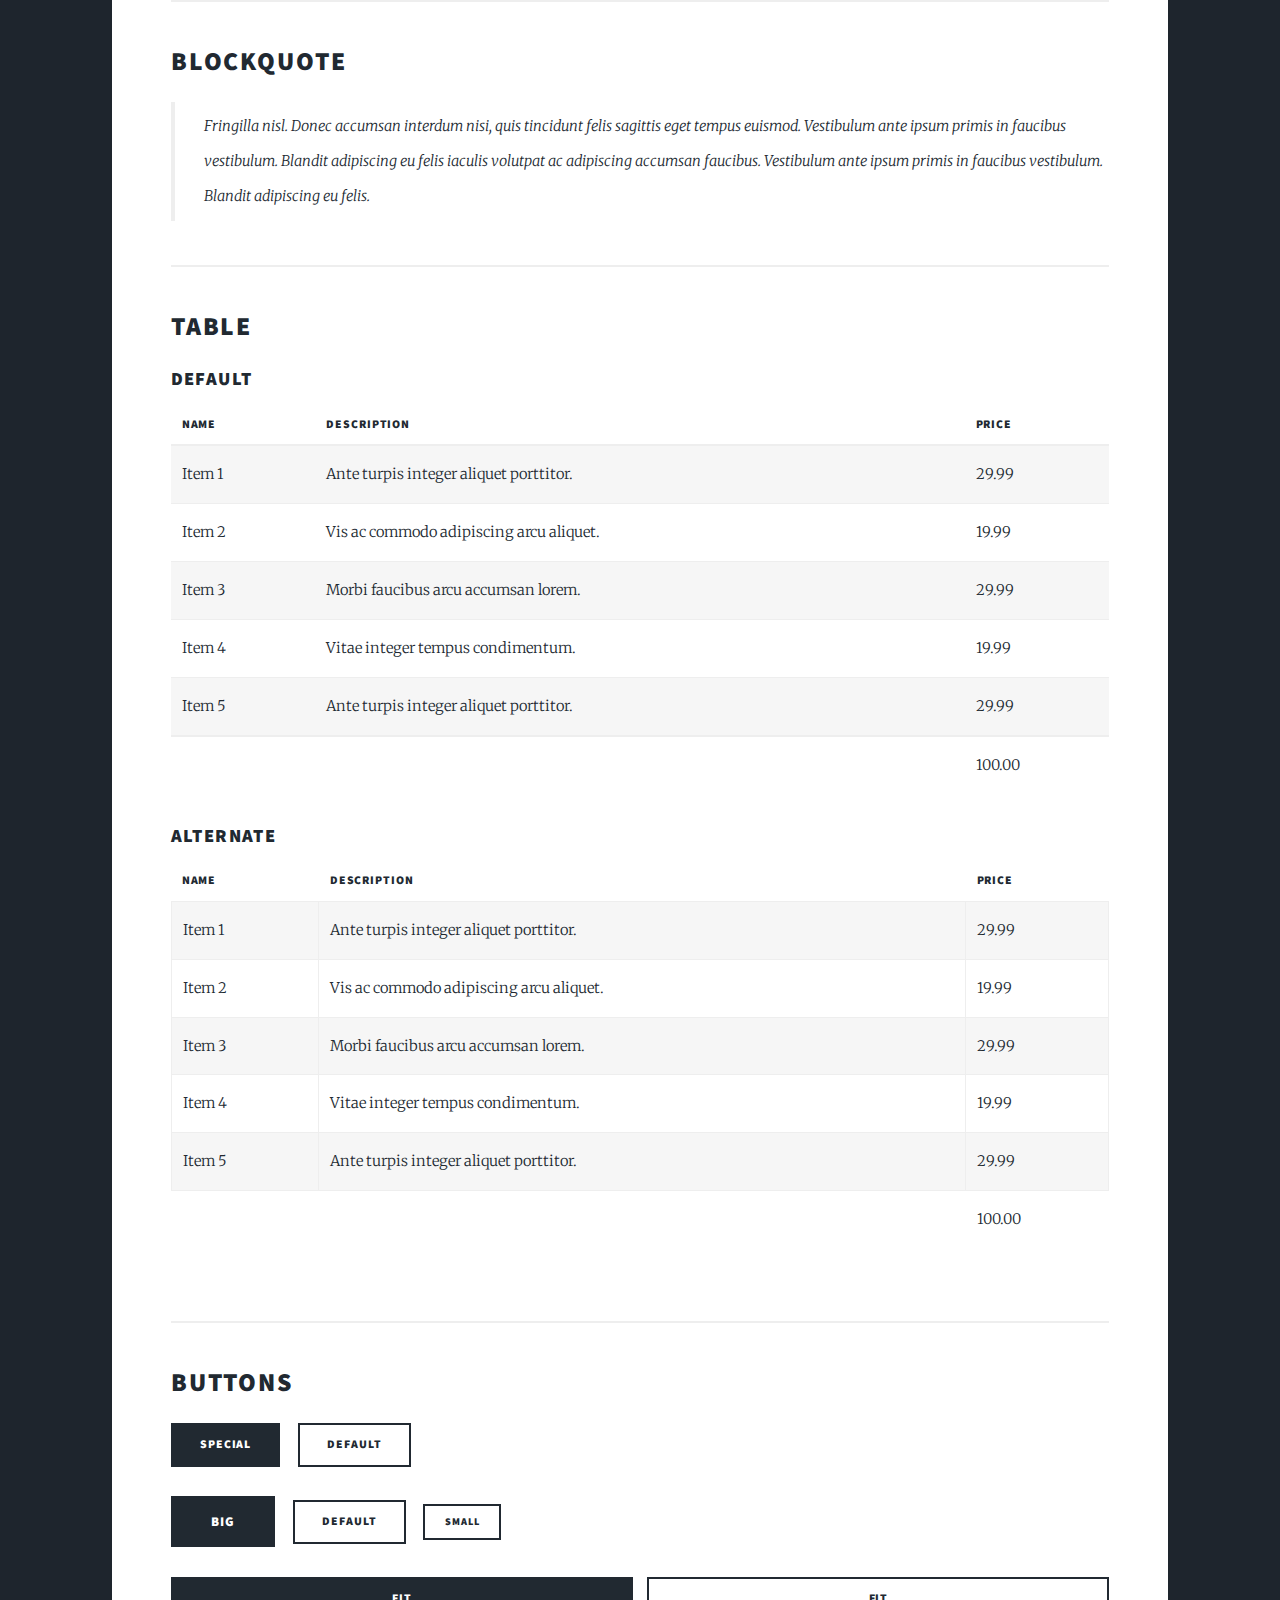
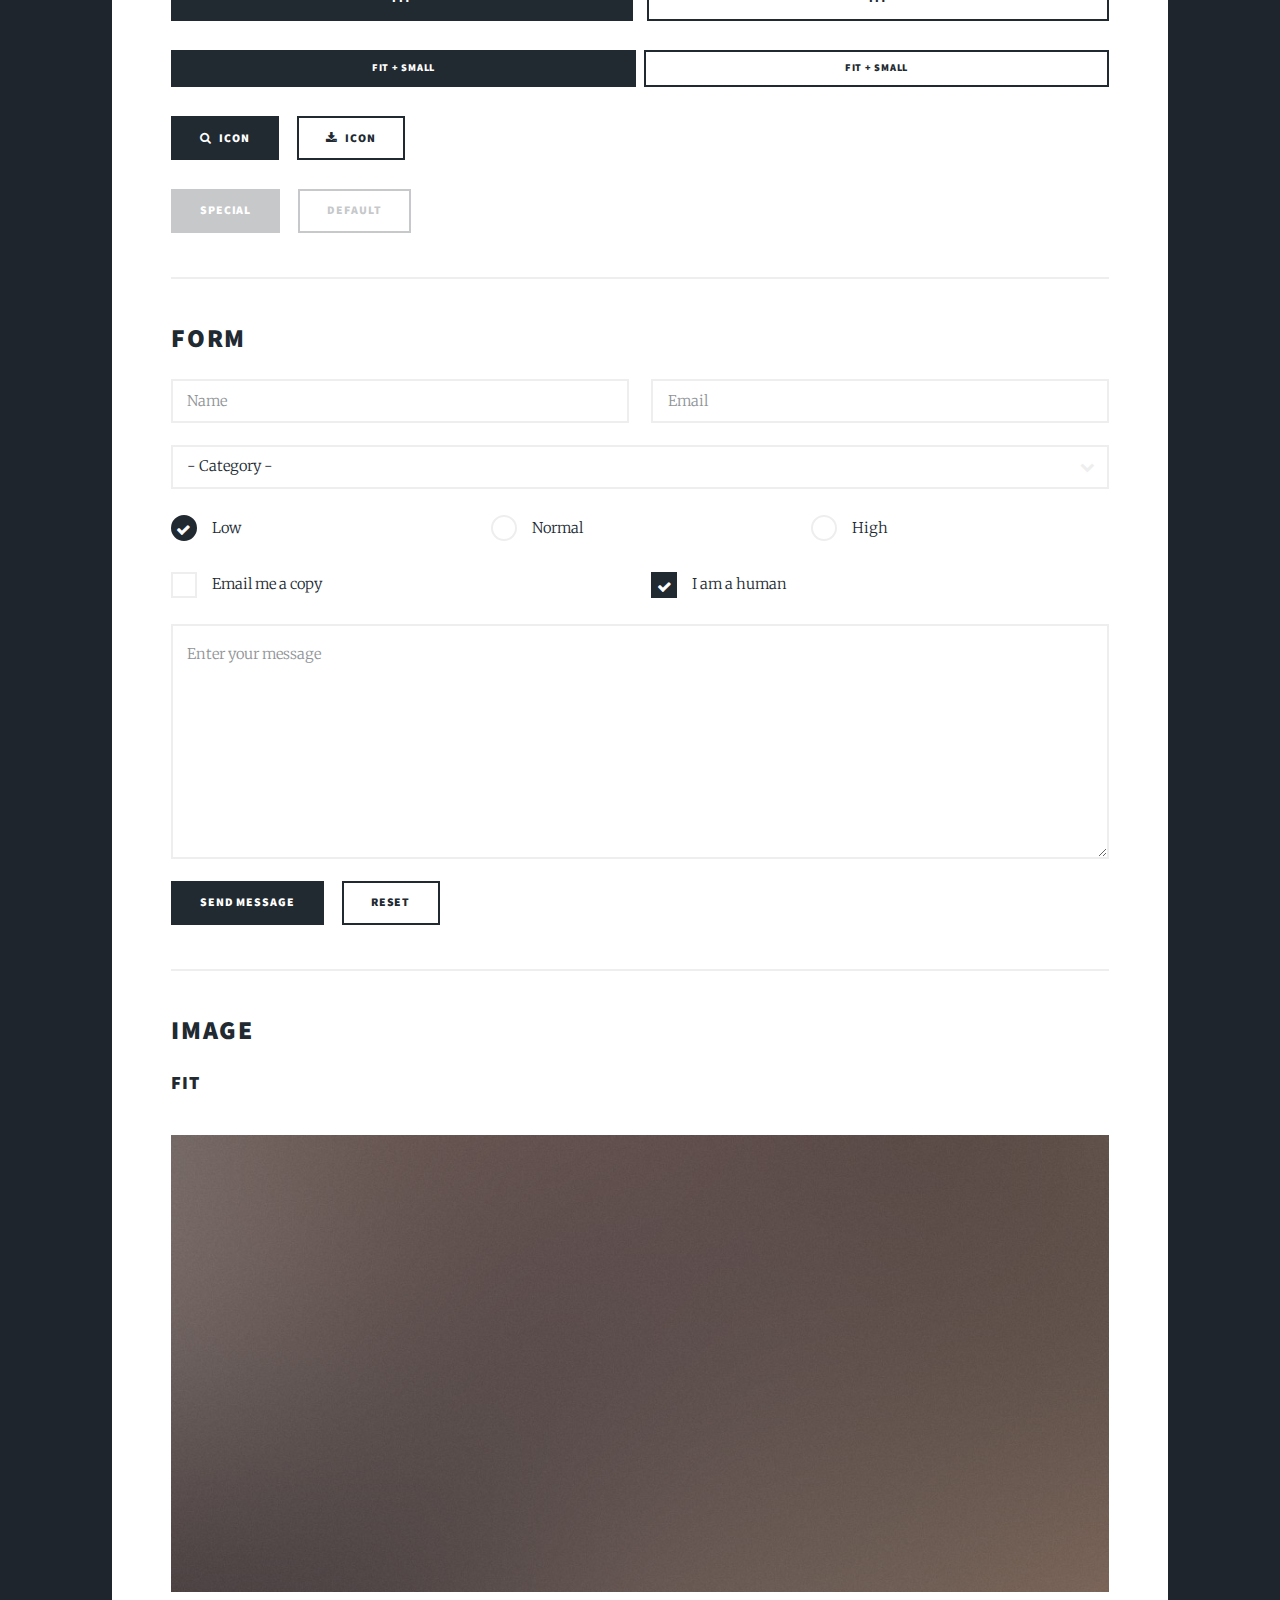
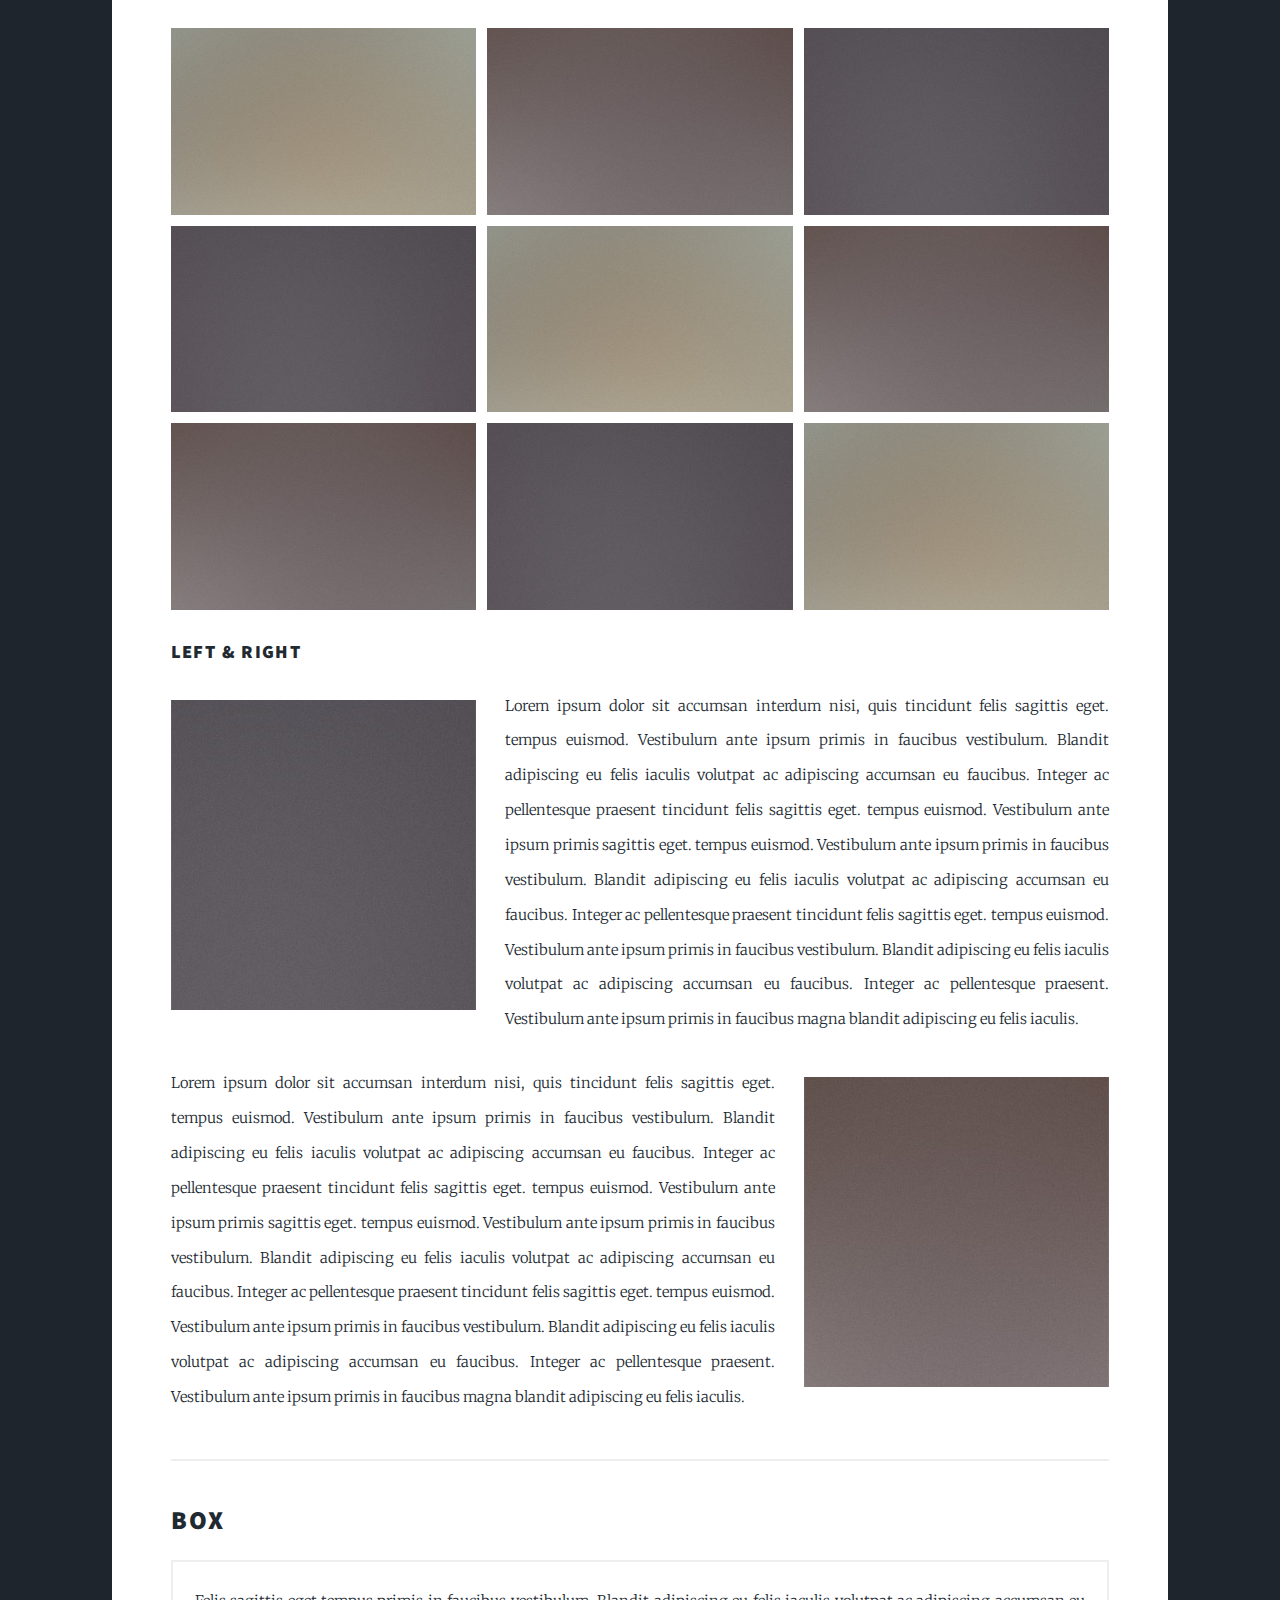
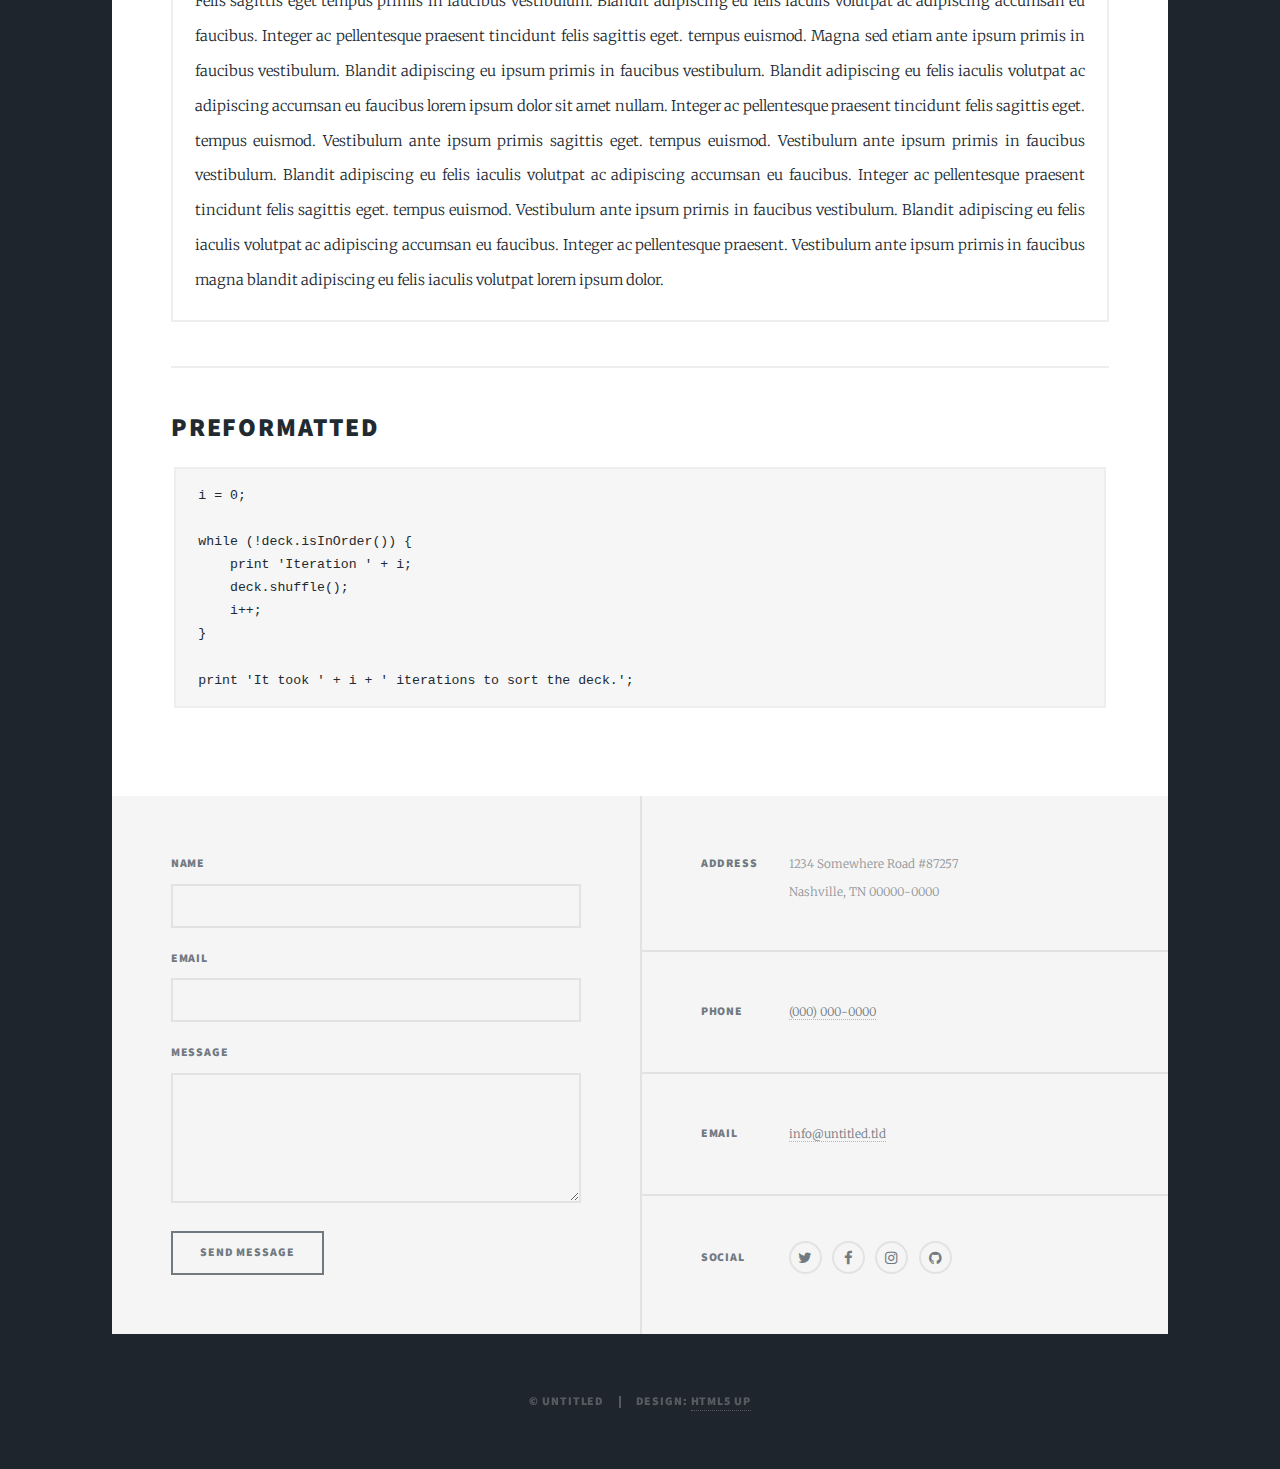
<file: elements.html>
<!DOCTYPE HTML>
<!--
	Massively by HTML5 UP
	html5up.net | @ajlkn
	Free for personal and commercial use under the CCA 3.0 license (html5up.net/license)
-->
<html>
	<head>
		<title>Elements Reference - Massively by HTML5 UP</title>
		<meta charset="utf-8" />
		<meta name="viewport" content="width=device-width, initial-scale=1, user-scalable=no" />
		<link rel="stylesheet" href="assets/css/main.css" />
		<noscript><link rel="stylesheet" href="assets/css/noscript.css" /></noscript>
	</head>
	<body class="is-loading">

		<!-- Wrapper -->
			<div id="wrapper">

				<!-- Header -->
					<header id="header">
						<a href="index.html" class="logo">Massively</a>
					</header>

				<!-- Nav -->
					<nav id="nav">
						<ul class="links">
							<li><a href="index.html">This is Massively</a></li>
							<li><a href="generic.html">Generic Page</a></li>
							<li class="active"><a href="elements.html">Elements Reference</a></li>
						</ul>
						<ul class="icons">
							<li><a href="#" class="icon fa-twitter"><span class="label">Twitter</span></a></li>
							<!--<li><a href="#" class="icon fa-facebook"><span class="label">Facebook</span></a></li>
							<li><a href="#" class="icon fa-instagram"><span class="label">Instagram</span></a></li>-->
							<li><a href="#" class="icon fa-github"><span class="label">GitHub</span></a></li>
						</ul>
					</nav>

				<!-- Main -->
					<div id="main">

						<!-- Post -->
							<section class="post">
								<header class="major">
									<h1>Elements<br />
									Reference</h1>
								</header>

								<!-- Text stuff -->
									<h2>Text</h2>
									<p>This is <b>bold</b> and this is <strong>strong</strong>. This is <i>italic</i> and this is <em>emphasized</em>.
									This is <sup>superscript</sup> text and this is <sub>subscript</sub> text.
									This is <u>underlined</u> and this is code: <code>for (;;) { ... }</code>.
									Finally, this is a <a href="#">link</a>.</p>
									<hr />
									<h2>Heading Level 2</h2>
									<h3>Heading Level 3</h3>
									<h4>Heading Level 4</h4>
									<h5>Heading Level 5</h5>
									<h6>Heading Level 6</h6>
									<hr />
									<header>
										<h2>Heading with a Subtitle</h2>
										<p>Lorem ipsum dolor sit amet nullam id egestas urna aliquam</p>
									</header>
									<p>Nunc lacinia ante nunc ac lobortis. Interdum adipiscing gravida odio porttitor sem non mi integer non faucibus ornare mi ut ante amet placerat aliquet. Volutpat eu sed ante lacinia sapien lorem accumsan varius montes viverra nibh in adipiscing blandit tempus accumsan.</p>
									<header>
										<h3>Heading with a Subtitle</h3>
										<p>Lorem ipsum dolor sit amet nullam id egestas urna aliquam</p>
									</header>
									<p>Nunc lacinia ante nunc ac lobortis. Interdum adipiscing gravida odio porttitor sem non mi integer non faucibus ornare mi ut ante amet placerat aliquet. Volutpat eu sed ante lacinia sapien lorem accumsan varius montes viverra nibh in adipiscing blandit tempus accumsan.</p>
									<header>
										<h4>Heading with a Subtitle</h4>
										<p>Lorem ipsum dolor sit amet nullam id egestas urna aliquam</p>
									</header>
									<p>Nunc lacinia ante nunc ac lobortis. Interdum adipiscing gravida odio porttitor sem non mi integer non faucibus ornare mi ut ante amet placerat aliquet. Volutpat eu sed ante lacinia sapien lorem accumsan varius montes viverra nibh in adipiscing blandit tempus accumsan.</p>

									<hr />

								<!-- Lists -->
									<h2>Lists</h2>
									<div class="row">
										<div class="6u 12u$(small)">

											<h3>Unordered</h3>
											<ul>
												<li>Dolor pulvinar etiam.</li>
												<li>Sagittis lorem eleifend.</li>
												<li>Felis feugiat dolore viverra.</li>
												<li>Dolor pulvinar etiam.</li>
											</ul>

											<h3>Alternate</h3>
											<ul class="alt">
												<li>Dolor pulvinar etiam etiam.</li>
												<li>Sagittis adipiscing eleifend.</li>
												<li>Felis enim dolore viverra.</li>
												<li>Dolor pulvinar etiam etiam.</li>
											</ul>

										</div>
										<div class="6u$ 12u$(small)">

											<h3>Ordered</h3>
											<ol>
												<li>Dolor pulvinar etiam.</li>
												<li>Etiam vel felis at viverra.</li>
												<li>Felis enim feugiat magna.</li>
												<li>Etiam vel felis nullam.</li>
												<li>Felis enim et tempus.</li>
											</ol>

											<h3>Icons</h3>
											<ul class="icons">
												<li><a href="#" class="icon fa-twitter"><span class="label">Twitter</span></a></li>
												<li><a href="#" class="icon fa-facebook"><span class="label">Facebook</span></a></li>
												<li><a href="#" class="icon fa-instagram"><span class="label">Instagram</span></a></li>
												<li><a href="#" class="icon fa-github"><span class="label">Github</span></a></li>
												<li><a href="#" class="icon fa-dribbble"><span class="label">Dribbble</span></a></li>
											</ul>
											<ul class="icons alt">
												<li><a href="#" class="icon alt fa-twitter"><span class="label">Twitter</span></a></li>
												<li><a href="#" class="icon alt fa-facebook"><span class="label">Facebook</span></a></li>
												<li><a href="#" class="icon alt fa-instagram"><span class="label">Instagram</span></a></li>
												<li><a href="#" class="icon alt fa-github"><span class="label">Github</span></a></li>
												<li><a href="#" class="icon alt fa-dribbble"><span class="label">Dribbble</span></a></li>
											</ul>

										</div>
									</div>
									<h3>Definition</h3>
									<dl>
										<dt>Item 1</dt>
										<dd>
											<p>Lorem ipsum dolor vestibulum ante ipsum primis in faucibus vestibulum. Blandit adipiscing eu felis iaculis volutpat ac adipiscing accumsan eu faucibus. Integer ac pellentesque praesent.</p>
										</dd>
										<dt>Item 2</dt>
										<dd>
											<p>Lorem ipsum dolor vestibulum ante ipsum primis in faucibus vestibulum. Blandit adipiscing eu felis iaculis volutpat ac adipiscing accumsan eu faucibus. Integer ac pellentesque praesent.</p>
										</dd>
										<dt>Item 3</dt>
										<dd>
											<p>Lorem ipsum dolor vestibulum ante ipsum primis in faucibus vestibulum. Blandit adipiscing eu felis iaculis volutpat ac adipiscing accumsan eu faucibus. Integer ac pellentesque praesent.</p>
										</dd>
									</dl>

									<h3>Actions</h3>
									<ul class="actions">
										<li><a href="#" class="button special">Special</a></li>
										<li><a href="#" class="button">Default</a></li>
									</ul>
									<ul class="actions small">
										<li><a href="#" class="button special small">Small</a></li>
										<li><a href="#" class="button small">Small</a></li>
									</ul>
									<div class="row">
										<div class="6u 12u$(small)">
											<ul class="actions vertical">
												<li><a href="#" class="button special">Default</a></li>
												<li><a href="#" class="button">Default</a></li>
											</ul>
										</div>
										<div class="6u 12u$(small)">
											<ul class="actions vertical small">
												<li><a href="#" class="button special small">Small</a></li>
												<li><a href="#" class="button small">Small</a></li>
											</ul>
										</div>
									</div>
									<div class="row">
										<div class="6u 12u$(small)">
											<ul class="actions vertical">
												<li><a href="#" class="button special fit">Default</a></li>
												<li><a href="#" class="button fit">Default</a></li>
											</ul>
										</div>
										<div class="6u$ 12u$(small)">
											<ul class="actions vertical small">
												<li><a href="#" class="button special small fit">Small</a></li>
												<li><a href="#" class="button small fit">Small</a></li>
											</ul>
										</div>
									</div>

									<hr />

								<!-- Blockquote -->
									<h2>Blockquote</h2>
									<blockquote>Fringilla nisl. Donec accumsan interdum nisi, quis tincidunt felis sagittis eget tempus euismod. Vestibulum ante ipsum primis in faucibus vestibulum. Blandit adipiscing eu felis iaculis volutpat ac adipiscing accumsan faucibus. Vestibulum ante ipsum primis in faucibus vestibulum. Blandit adipiscing eu felis.</blockquote>

									<hr />

								<!-- Table -->
									<h2>Table</h2>

									<h3>Default</h3>
									<div class="table-wrapper">
										<table>
											<thead>
												<tr>
													<th>Name</th>
													<th>Description</th>
													<th>Price</th>
												</tr>
											</thead>
											<tbody>
												<tr>
													<td>Item 1</td>
													<td>Ante turpis integer aliquet porttitor.</td>
													<td>29.99</td>
												</tr>
												<tr>
													<td>Item 2</td>
													<td>Vis ac commodo adipiscing arcu aliquet.</td>
													<td>19.99</td>
												</tr>
												<tr>
													<td>Item 3</td>
													<td> Morbi faucibus arcu accumsan lorem.</td>
													<td>29.99</td>
												</tr>
												<tr>
													<td>Item 4</td>
													<td>Vitae integer tempus condimentum.</td>
													<td>19.99</td>
												</tr>
												<tr>
													<td>Item 5</td>
													<td>Ante turpis integer aliquet porttitor.</td>
													<td>29.99</td>
												</tr>
											</tbody>
											<tfoot>
												<tr>
													<td colspan="2"></td>
													<td>100.00</td>
												</tr>
											</tfoot>
										</table>
									</div>

									<h3>Alternate</h3>
									<div class="table-wrapper">
										<table class="alt">
											<thead>
												<tr>
													<th>Name</th>
													<th>Description</th>
													<th>Price</th>
												</tr>
											</thead>
											<tbody>
												<tr>
													<td>Item 1</td>
													<td>Ante turpis integer aliquet porttitor.</td>
													<td>29.99</td>
												</tr>
												<tr>
													<td>Item 2</td>
													<td>Vis ac commodo adipiscing arcu aliquet.</td>
													<td>19.99</td>
												</tr>
												<tr>
													<td>Item 3</td>
													<td> Morbi faucibus arcu accumsan lorem.</td>
													<td>29.99</td>
												</tr>
												<tr>
													<td>Item 4</td>
													<td>Vitae integer tempus condimentum.</td>
													<td>19.99</td>
												</tr>
												<tr>
													<td>Item 5</td>
													<td>Ante turpis integer aliquet porttitor.</td>
													<td>29.99</td>
												</tr>
											</tbody>
											<tfoot>
												<tr>
													<td colspan="2"></td>
													<td>100.00</td>
												</tr>
											</tfoot>
										</table>
									</div>

									<hr />

								<!-- Buttons -->
									<h2>Buttons</h2>
									<ul class="actions">
										<li><a href="#" class="button special">Special</a></li>
										<li><a href="#" class="button">Default</a></li>
									</ul>
									<ul class="actions">
										<li><a href="#" class="button special big">Big</a></li>
										<li><a href="#" class="button">Default</a></li>
										<li><a href="#" class="button small">Small</a></li>
									</ul>
									<ul class="actions fit">
										<li><a href="#" class="button special fit">Fit</a></li>
										<li><a href="#" class="button fit">Fit</a></li>
									</ul>
									<ul class="actions fit small">
										<li><a href="#" class="button special fit small">Fit + Small</a></li>
										<li><a href="#" class="button fit small">Fit + Small</a></li>
									</ul>
									<ul class="actions">
										<li><a href="#" class="button special icon fa-search">Icon</a></li>
										<li><a href="#" class="button icon fa-download">Icon</a></li>
									</ul>
									<ul class="actions">
										<li><span class="button special disabled">Special</span></li>
										<li><span class="button disabled">Default</span></li>
									</ul>

									<hr />

								<!-- Form -->
									<h2>Form</h2>

									<form method="post" action="#" class="alt">
										<div class="row uniform">
											<div class="6u 12u$(xsmall)">
												<input type="text" name="demo-name" id="demo-name" value="" placeholder="Name" />
											</div>
											<div class="6u$ 12u$(xsmall)">
												<input type="email" name="demo-email" id="demo-email" value="" placeholder="Email" />
											</div>
											<!-- Break -->
											<div class="12u$">
												<div class="select-wrapper">
													<select name="demo-category" id="demo-category">
														<option value="">- Category -</option>
														<option value="1">Manufacturing</option>
														<option value="1">Shipping</option>
														<option value="1">Administration</option>
														<option value="1">Human Resources</option>
													</select>
												</div>
											</div>
											<!-- Break -->
											<div class="4u 12u$(small)">
												<input type="radio" id="demo-priority-low" name="demo-priority" checked>
												<label for="demo-priority-low">Low</label>
											</div>
											<div class="4u 12u$(small)">
												<input type="radio" id="demo-priority-normal" name="demo-priority">
												<label for="demo-priority-normal">Normal</label>
											</div>
											<div class="4u$ 12u$(small)">
												<input type="radio" id="demo-priority-high" name="demo-priority">
												<label for="demo-priority-high">High</label>
											</div>
											<!-- Break -->
											<div class="6u 12u$(small)">
												<input type="checkbox" id="demo-copy" name="demo-copy">
												<label for="demo-copy">Email me a copy</label>
											</div>
											<div class="6u$ 12u$(small)">
												<input type="checkbox" id="demo-human" name="demo-human" checked>
												<label for="demo-human">I am a human</label>
											</div>
											<!-- Break -->
											<div class="12u$">
												<textarea name="demo-message" id="demo-message" placeholder="Enter your message" rows="6"></textarea>
											</div>
											<!-- Break -->
											<div class="12u$">
												<ul class="actions">
													<li><input type="submit" value="Send Message" class="special" /></li>
													<li><input type="reset" value="Reset" /></li>
												</ul>
											</div>
										</div>
									</form>

									<hr />

								<!-- Image -->
									<h2>Image</h2>

									<h3>Fit</h3>
									<span class="image fit"><img src="images/pic01.jpg" alt="" /></span>
									<div class="box alt">
										<div class="row 50% uniform">
											<div class="4u"><span class="image fit"><img src="images/pic02.jpg" alt="" /></span></div>
											<div class="4u"><span class="image fit"><img src="images/pic03.jpg" alt="" /></span></div>
											<div class="4u$"><span class="image fit"><img src="images/pic04.jpg" alt="" /></span></div>
											<!-- Break -->
											<div class="4u"><span class="image fit"><img src="images/pic04.jpg" alt="" /></span></div>
											<div class="4u"><span class="image fit"><img src="images/pic02.jpg" alt="" /></span></div>
											<div class="4u$"><span class="image fit"><img src="images/pic03.jpg" alt="" /></span></div>
											<!-- Break -->
											<div class="4u"><span class="image fit"><img src="images/pic03.jpg" alt="" /></span></div>
											<div class="4u"><span class="image fit"><img src="images/pic04.jpg" alt="" /></span></div>
											<div class="4u$"><span class="image fit"><img src="images/pic02.jpg" alt="" /></span></div>
										</div>
									</div>

									<h3>Left &amp; Right</h3>
									<p><span class="image left"><img src="images/pic08.jpg" alt="" /></span>Lorem ipsum dolor sit accumsan interdum nisi, quis tincidunt felis sagittis eget. tempus euismod. Vestibulum ante ipsum primis in faucibus vestibulum. Blandit adipiscing eu felis iaculis volutpat ac adipiscing accumsan eu faucibus. Integer ac pellentesque praesent tincidunt felis sagittis eget. tempus euismod. Vestibulum ante ipsum primis sagittis eget. tempus euismod. Vestibulum ante ipsum primis in faucibus vestibulum. Blandit adipiscing eu felis iaculis volutpat ac adipiscing accumsan eu faucibus. Integer ac pellentesque praesent tincidunt felis sagittis eget. tempus euismod. Vestibulum ante ipsum primis in faucibus vestibulum. Blandit adipiscing eu felis iaculis volutpat ac adipiscing accumsan eu faucibus. Integer ac pellentesque praesent. Vestibulum ante ipsum primis in faucibus magna blandit adipiscing eu felis iaculis.</p>
									<p><span class="image right"><img src="images/pic09.jpg" alt="" /></span>Lorem ipsum dolor sit accumsan interdum nisi, quis tincidunt felis sagittis eget. tempus euismod. Vestibulum ante ipsum primis in faucibus vestibulum. Blandit adipiscing eu felis iaculis volutpat ac adipiscing accumsan eu faucibus. Integer ac pellentesque praesent tincidunt felis sagittis eget. tempus euismod. Vestibulum ante ipsum primis sagittis eget. tempus euismod. Vestibulum ante ipsum primis in faucibus vestibulum. Blandit adipiscing eu felis iaculis volutpat ac adipiscing accumsan eu faucibus. Integer ac pellentesque praesent tincidunt felis sagittis eget. tempus euismod. Vestibulum ante ipsum primis in faucibus vestibulum. Blandit adipiscing eu felis iaculis volutpat ac adipiscing accumsan eu faucibus. Integer ac pellentesque praesent. Vestibulum ante ipsum primis in faucibus magna blandit adipiscing eu felis iaculis.</p>

									<hr />

								<!-- Box -->
									<h2>Box</h2>
									<div class="box">
										<p>Felis sagittis eget tempus primis in faucibus vestibulum. Blandit adipiscing eu felis iaculis volutpat ac adipiscing accumsan eu faucibus. Integer ac pellentesque praesent tincidunt felis sagittis eget. tempus euismod. Magna sed etiam ante ipsum primis in faucibus vestibulum. Blandit adipiscing eu ipsum primis in faucibus vestibulum. Blandit adipiscing eu felis iaculis volutpat ac adipiscing accumsan eu faucibus lorem ipsum dolor sit amet nullam. Integer ac pellentesque praesent tincidunt felis sagittis eget. tempus euismod. Vestibulum ante ipsum primis sagittis eget. tempus euismod. Vestibulum ante ipsum primis in faucibus vestibulum. Blandit adipiscing eu felis iaculis volutpat ac adipiscing accumsan eu faucibus. Integer ac pellentesque praesent tincidunt felis sagittis eget. tempus euismod. Vestibulum ante ipsum primis in faucibus vestibulum. Blandit adipiscing eu felis iaculis volutpat ac adipiscing accumsan eu faucibus. Integer ac pellentesque praesent. Vestibulum ante ipsum primis in faucibus magna blandit adipiscing eu felis iaculis volutpat lorem ipsum dolor.</p>
									</div>

									<hr />

								<!-- Preformatted Code -->
									<h2>Preformatted</h2>
									<pre><code>i = 0;

while (!deck.isInOrder()) {
    print 'Iteration ' + i;
    deck.shuffle();
    i++;
}

print 'It took ' + i + ' iterations to sort the deck.';
</code></pre>

							</section>

					</div>

				<!-- Footer -->
					<footer id="footer">
						<section>
							<form method="post" action="#">
								<div class="field">
									<label for="name">Name</label>
									<input type="text" name="name" id="name" />
								</div>
								<div class="field">
									<label for="email">Email</label>
									<input type="text" name="email" id="email" />
								</div>
								<div class="field">
									<label for="message">Message</label>
									<textarea name="message" id="message" rows="3"></textarea>
								</div>
								<ul class="actions">
									<li><input type="submit" value="Send Message" /></li>
								</ul>
							</form>
						</section>
						<section class="split contact">
							<section class="alt">
								<h3>Address</h3>
								<p>1234 Somewhere Road #87257<br />
								Nashville, TN 00000-0000</p>
							</section>
							<section>
								<h3>Phone</h3>
								<p><a href="#">(000) 000-0000</a></p>
							</section>
							<section>
								<h3>Email</h3>
								<p><a href="#">info@untitled.tld</a></p>
							</section>
							<section>
								<h3>Social</h3>
								<ul class="icons alt">
									<li><a href="#" class="icon alt fa-twitter"><span class="label">Twitter</span></a></li>
									<li><a href="#" class="icon alt fa-facebook"><span class="label">Facebook</span></a></li>
									<li><a href="#" class="icon alt fa-instagram"><span class="label">Instagram</span></a></li>
									<li><a href="#" class="icon alt fa-github"><span class="label">GitHub</span></a></li>
								</ul>
							</section>
						</section>
					</footer>

				<!-- Copyright -->
					<div id="copyright">
						<ul><li>&copy; Untitled</li><li>Design: <a href="https://html5up.net">HTML5 UP</a></li></ul>
					</div>

			</div>

		<!-- Scripts -->
			<script src="assets/js/jquery.min.js"></script>
			<script src="assets/js/jquery.scrollex.min.js"></script>
			<script src="assets/js/jquery.scrolly.min.js"></script>
			<script src="assets/js/skel.min.js"></script>
			<script src="assets/js/util.js"></script>
			<script src="assets/js/main.js"></script>

	</body>
</html>
</file>
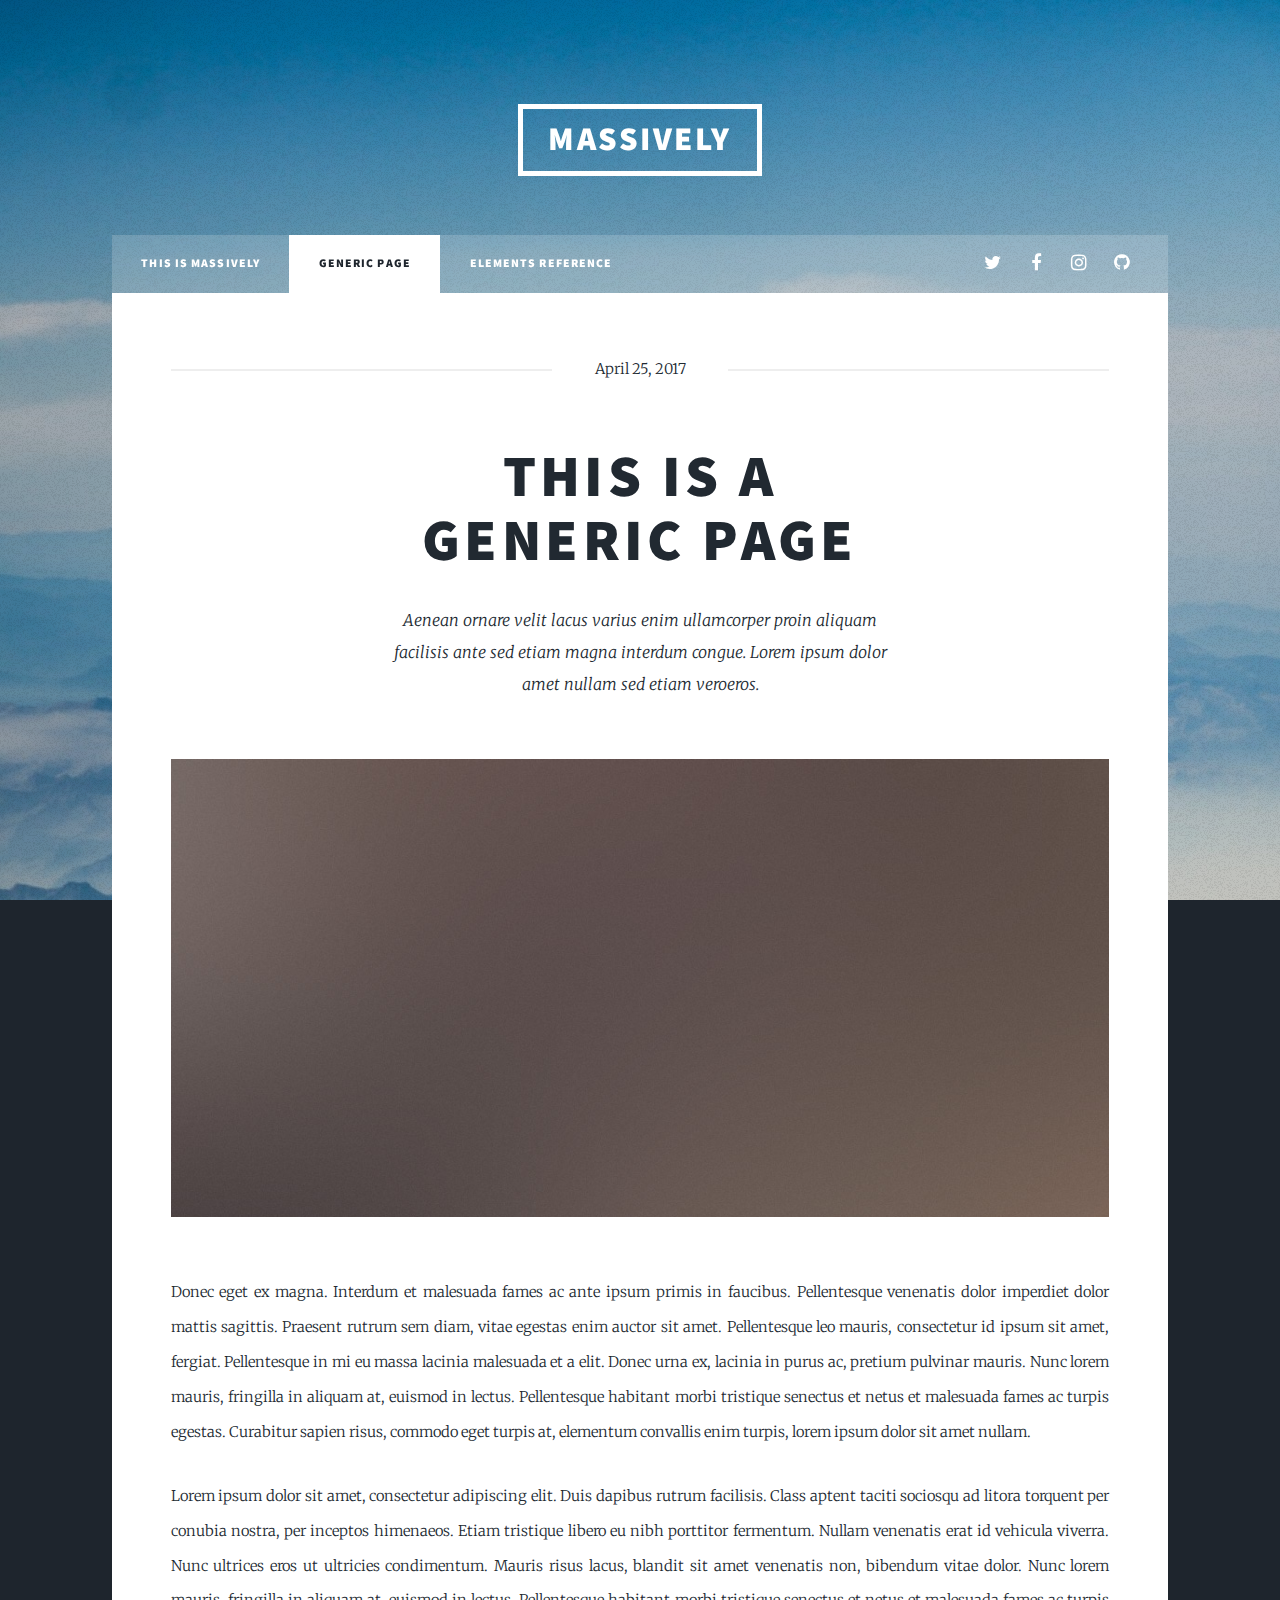
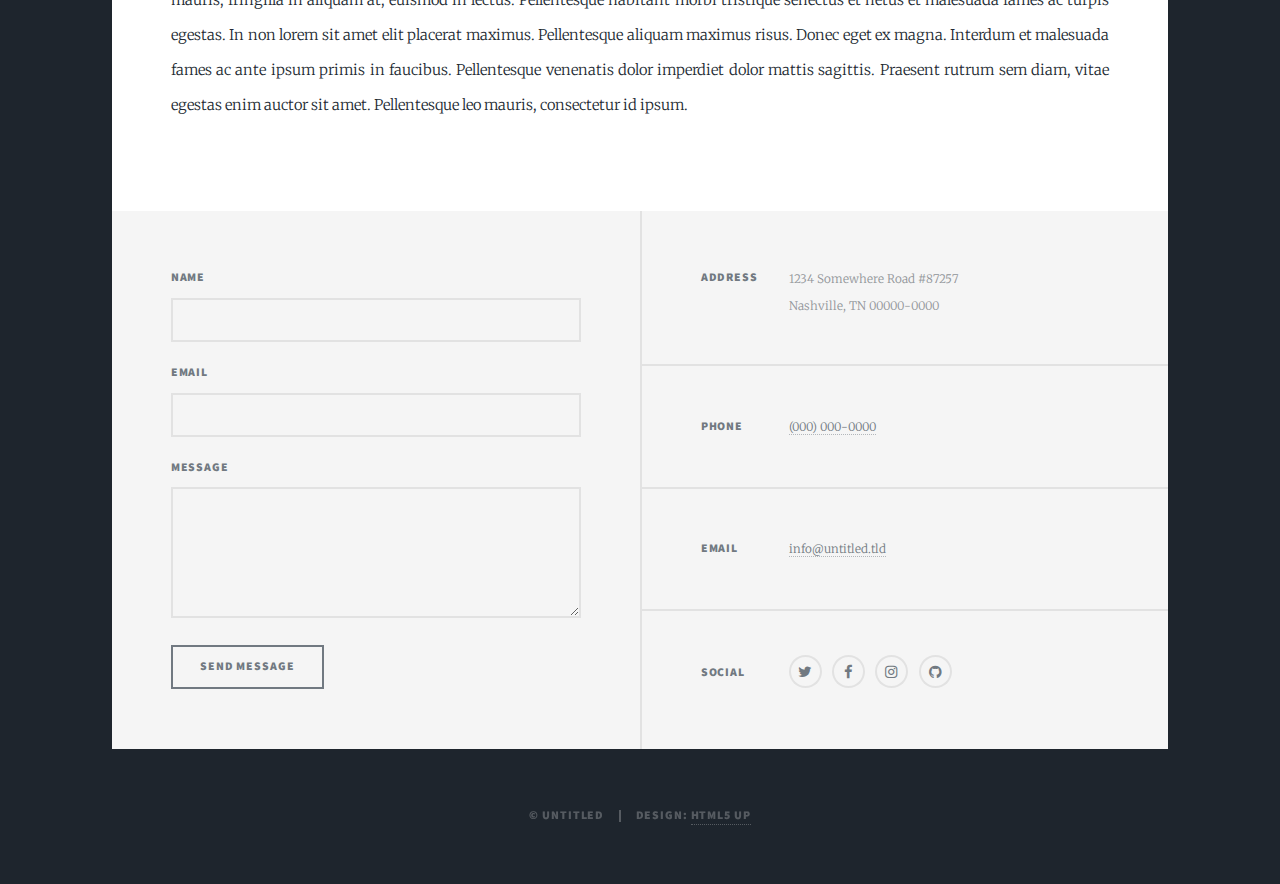
<file: generic.html>
<!DOCTYPE HTML>
<!--
	Massively by HTML5 UP
	html5up.net | @ajlkn
	Free for personal and commercial use under the CCA 3.0 license (html5up.net/license)
-->
<html>
	<head>
		<title>Generic Page - Massively by HTML5 UP</title>
		<meta charset="utf-8" />
		<meta name="viewport" content="width=device-width, initial-scale=1, user-scalable=no" />
		<link rel="stylesheet" href="assets/css/main.css" />
		<noscript><link rel="stylesheet" href="assets/css/noscript.css" /></noscript>
	</head>
	<body class="is-loading">

		<!-- Wrapper -->
			<div id="wrapper">

				<!-- Header -->
					<header id="header">
						<a href="index.html" class="logo">Massively</a>
					</header>

				<!-- Nav -->
					<nav id="nav">
						<ul class="links">
							<li><a href="index.html">This is Massively</a></li>
							<li class="active"><a href="generic.html">Generic Page</a></li>
							<li><a href="elements.html">Elements Reference</a></li>
						</ul>
						<ul class="icons">
							<li><a href="#" class="icon fa-twitter"><span class="label">Twitter</span></a></li>
							<li><a href="#" class="icon fa-facebook"><span class="label">Facebook</span></a></li>
							<li><a href="#" class="icon fa-instagram"><span class="label">Instagram</span></a></li>
							<li><a href="#" class="icon fa-github"><span class="label">GitHub</span></a></li>
						</ul>
					</nav>

				<!-- Main -->
					<div id="main">

						<!-- Post -->
							<section class="post">
								<header class="major">
									<span class="date">April 25, 2017</span>
									<h1>This is a<br />
									Generic Page</h1>
									<p>Aenean ornare velit lacus varius enim ullamcorper proin aliquam<br />
									facilisis ante sed etiam magna interdum congue. Lorem ipsum dolor<br />
									amet nullam sed etiam veroeros.</p>
								</header>
								<div class="image main"><img src="images/pic01.jpg" alt="" /></div>
								<p>Donec eget ex magna. Interdum et malesuada fames ac ante ipsum primis in faucibus. Pellentesque venenatis dolor imperdiet dolor mattis sagittis. Praesent rutrum sem diam, vitae egestas enim auctor sit amet. Pellentesque leo mauris, consectetur id ipsum sit amet, fergiat. Pellentesque in mi eu massa lacinia malesuada et a elit. Donec urna ex, lacinia in purus ac, pretium pulvinar mauris. Nunc lorem mauris, fringilla in aliquam at, euismod in lectus. Pellentesque habitant morbi tristique senectus et netus et malesuada fames ac turpis egestas. Curabitur sapien risus, commodo eget turpis at, elementum convallis enim turpis, lorem ipsum dolor sit amet nullam.</p>
								<p>Lorem ipsum dolor sit amet, consectetur adipiscing elit. Duis dapibus rutrum facilisis. Class aptent taciti sociosqu ad litora torquent per conubia nostra, per inceptos himenaeos. Etiam tristique libero eu nibh porttitor fermentum. Nullam venenatis erat id vehicula viverra. Nunc ultrices eros ut ultricies condimentum. Mauris risus lacus, blandit sit amet venenatis non, bibendum vitae dolor. Nunc lorem mauris, fringilla in aliquam at, euismod in lectus. Pellentesque habitant morbi tristique senectus et netus et malesuada fames ac turpis egestas. In non lorem sit amet elit placerat maximus. Pellentesque aliquam maximus risus. Donec eget ex magna. Interdum et malesuada fames ac ante ipsum primis in faucibus. Pellentesque venenatis dolor imperdiet dolor mattis sagittis. Praesent rutrum sem diam, vitae egestas enim auctor sit amet. Pellentesque leo mauris, consectetur id ipsum.</p>
							</section>

					</div>

				<!-- Footer -->
					<footer id="footer">
						<section>
							<form method="post" action="#">
								<div class="field">
									<label for="name">Name</label>
									<input type="text" name="name" id="name" />
								</div>
								<div class="field">
									<label for="email">Email</label>
									<input type="text" name="email" id="email" />
								</div>
								<div class="field">
									<label for="message">Message</label>
									<textarea name="message" id="message" rows="3"></textarea>
								</div>
								<ul class="actions">
									<li><input type="submit" value="Send Message" /></li>
								</ul>
							</form>
						</section>
						<section class="split contact">
							<section class="alt">
								<h3>Address</h3>
								<p>1234 Somewhere Road #87257<br />
								Nashville, TN 00000-0000</p>
							</section>
							<section>
								<h3>Phone</h3>
								<p><a href="#">(000) 000-0000</a></p>
							</section>
							<section>
								<h3>Email</h3>
								<p><a href="#">info@untitled.tld</a></p>
							</section>
							<section>
								<h3>Social</h3>
								<ul class="icons alt">
									<li><a href="#" class="icon alt fa-twitter"><span class="label">Twitter</span></a></li>
									<li><a href="#" class="icon alt fa-facebook"><span class="label">Facebook</span></a></li>
									<li><a href="#" class="icon alt fa-instagram"><span class="label">Instagram</span></a></li>
									<li><a href="#" class="icon alt fa-github"><span class="label">GitHub</span></a></li>
								</ul>
							</section>
						</section>
					</footer>

				<!-- Copyright -->
					<div id="copyright">
						<ul><li>&copy; Untitled</li><li>Design: <a href="https://html5up.net">HTML5 UP</a></li></ul>
					</div>

			</div>

		<!-- Scripts -->
			<script src="assets/js/jquery.min.js"></script>
			<script src="assets/js/jquery.scrollex.min.js"></script>
			<script src="assets/js/jquery.scrolly.min.js"></script>
			<script src="assets/js/skel.min.js"></script>
			<script src="assets/js/util.js"></script>
			<script src="assets/js/main.js"></script>

	</body>
</html>
</file>
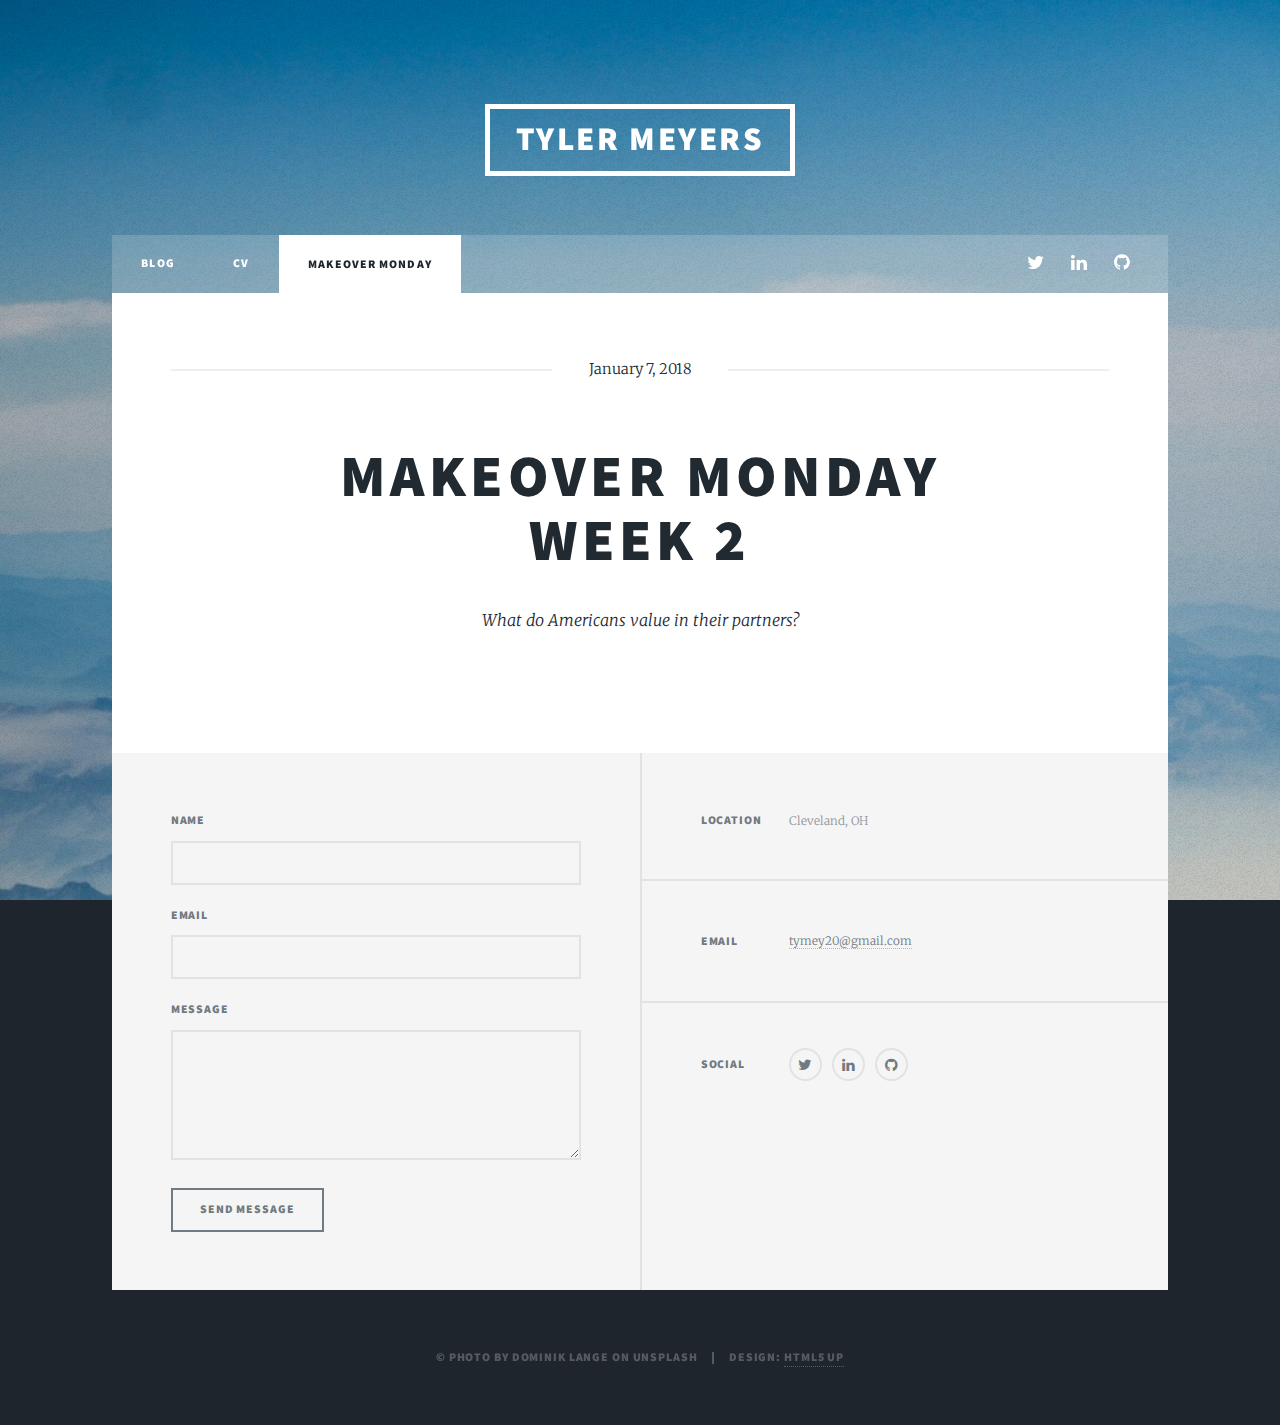
<file: MMW2_2018.html>
<!DOCTYPE HTML>
<!--
	Massively by HTML5 UP
	html5up.net | @ajlkn
	Free for personal and commercial use under the CCA 3.0 license (html5up.net/license)
-->
<html>
	<head>
		<title>Makeover Monday</title>
		<meta charset="utf-8" />
		<meta name="viewport" content="width=device-width, initial-scale=1, user-scalable=no" />
		<link rel="stylesheet" href="assets/css/main.css" />
		<noscript><link rel="stylesheet" href="assets/css/noscript.css" /></noscript>
	</head>
	<body class="is-loading">

		<!-- Wrapper -->
			<div id="wrapper">

				<!-- Header -->
					<header id="header">
						<a href="index.html" class="logo">Tyler Meyers</a>
					</header>

				<!-- Nav -->
					<nav id="nav">
						<ul class="links">
							<li><a href="index.html">Blog</a></li>
							<li><a href="CV.html">CV<a></li>
							<li class="active"><a href="MMW2_2018.html">Makeover Monday</a></li>
						</ul>
						<ul class="icons">
							<li><a href="https://twitter.com/tylerlmeyers" class="icon fa-twitter"><span class="label">Twitter</span></a></li>
							<li><a href="https://www.linkedin.com/in/TylerLMeyers" rel="noopener" target="_blank" class="icon fa-linkedin"><span class="label">LinkedIn</span></a></li>
							<!--<li><a href="#" class="icon fa-instagram"><span class="label">Instagram</span></a></li>-->
							<li><a href="https://github.com/tymey20" class="icon fa-github"><span class="label">GitHub</span></a></li>
						</ul>
					</nav>

				<!-- Main -->
					<div id="main">

						<!-- Post -->
							<section class="post">
								<header class="major">
									<span class="date">January 7, 2018</span>
									<h1>Makeover Monday<br />
									Week 2 </h1>
									<p>What do Americans value in their partners?</p>
								</header>
								<div class='tableauPlaceholder' id='viz1518323493555' style='position: relative'><noscript><a href='#'><img alt='Dashboard 1 ' src='https:&#47;&#47;public.tableau.com&#47;static&#47;images&#47;Ma&#47;MakeoverMonday2018W2Host&#47;Dashboard1&#47;1_rss.png' style='border: none' /></a></noscript><object class='tableauViz'  style='display:none;'><param name='host_url' value='https%3A%2F%2Fpublic.tableau.com%2F' /> <param name='embed_code_version' value='3' /> <param name='site_root' value='' /><param name='name' value='MakeoverMonday2018W2Host&#47;Dashboard1' /><param name='tabs' value='no' /><param name='toolbar' value='yes' /><param name='static_image' value='https:&#47;&#47;public.tableau.com&#47;static&#47;images&#47;Ma&#47;MakeoverMonday2018W2Host&#47;Dashboard1&#47;1.png' /> <param name='animate_transition' value='yes' /><param name='display_static_image' value='yes' /><param name='display_spinner' value='yes' /><param name='display_overlay' value='yes' /><param name='display_count' value='yes' /><param name='filter' value='publish=yes' /></object></div>                <script type='text/javascript'>                    var divElement = document.getElementById('viz1518323493555');                    var vizElement = divElement.getElementsByTagName('object')[0];                    vizElement.style.width='950px';vizElement.style.height='877px';                    var scriptElement = document.createElement('script');                    scriptElement.src = 'https://public.tableau.com/javascripts/api/viz_v1.js';                    vizElement.parentNode.insertBefore(scriptElement, vizElement);                </script>
								<p> </p>
								<p></p>
							</section>

					</div>

				<!-- Footer -->
					<footer id="footer">
						<section>
							<form method="post" action="#">
								<div class="field">
									<label for="name">Name</label>
									<input type="text" name="name" id="name" />
								</div>
								<div class="field">
									<label for="email">Email</label>
									<input type="text" name="email" id="email" />
								</div>
								<div class="field">
									<label for="message">Message</label>
									<textarea name="message" id="message" rows="3"></textarea>
								</div>
								<ul class="actions">
									<li><input type="submit" value="Send Message" /></li>
								</ul>
							</form>
						</section>
						<section class="split contact">
							<section class="alt">
								<h3>Location</h3>
								<p>Cleveland, OH<br />
								<!--Nashville, TN 00000-0000--></p>
							</section>
							<!--<section>
								<h3>Phone</h3>
								<p><a href="#">(000) 000-0000</a></p>
							</section>-->
							<section>
								<h3>Email</h3>
								<p><a href="mailto:tymey20@gmail.com">tymey20@gmail.com</a></p>
							</section>
							<section>
								<h3>Social</h3>
								<ul class="icons alt">
									<li><a href="https://twitter.com/tylerlmeyers" class="icon fa-twitter"><span class="label">Twitter</span></a></li>
									<li><a href="https://www.linkedin.com/in/TylerLMeyers" rel="noopener" target="_blank" class="icon fa-linkedin"><span class="label">LinkedIn</span></a></li>
									<!--<li><a href="#" class="icon fa-instagram"><span class="label">Instagram</span></a></li>-->
									<li><a href="https://github.com/tymey20" class="icon fa-github"><span class="label">GitHub</span></a></li>
								</ul>
							</section>
						</section>
					</footer>

				<!-- Copyright -->
					<div id="copyright">
						<ul><li>&copy; Photo by Dominik Lange on Unsplash</li><li>Design: <a href="https://html5up.net">HTML5 UP</a></li></ul>
					</div>

			</div>

		<!-- Scripts -->
			<script src="assets/js/jquery.min.js"></script>
			<script src="assets/js/jquery.scrollex.min.js"></script>
			<script src="assets/js/jquery.scrolly.min.js"></script>
			<script src="assets/js/skel.min.js"></script>
			<script src="assets/js/util.js"></script>
			<script src="assets/js/main.js"></script>

	</body>
</html>
</file>
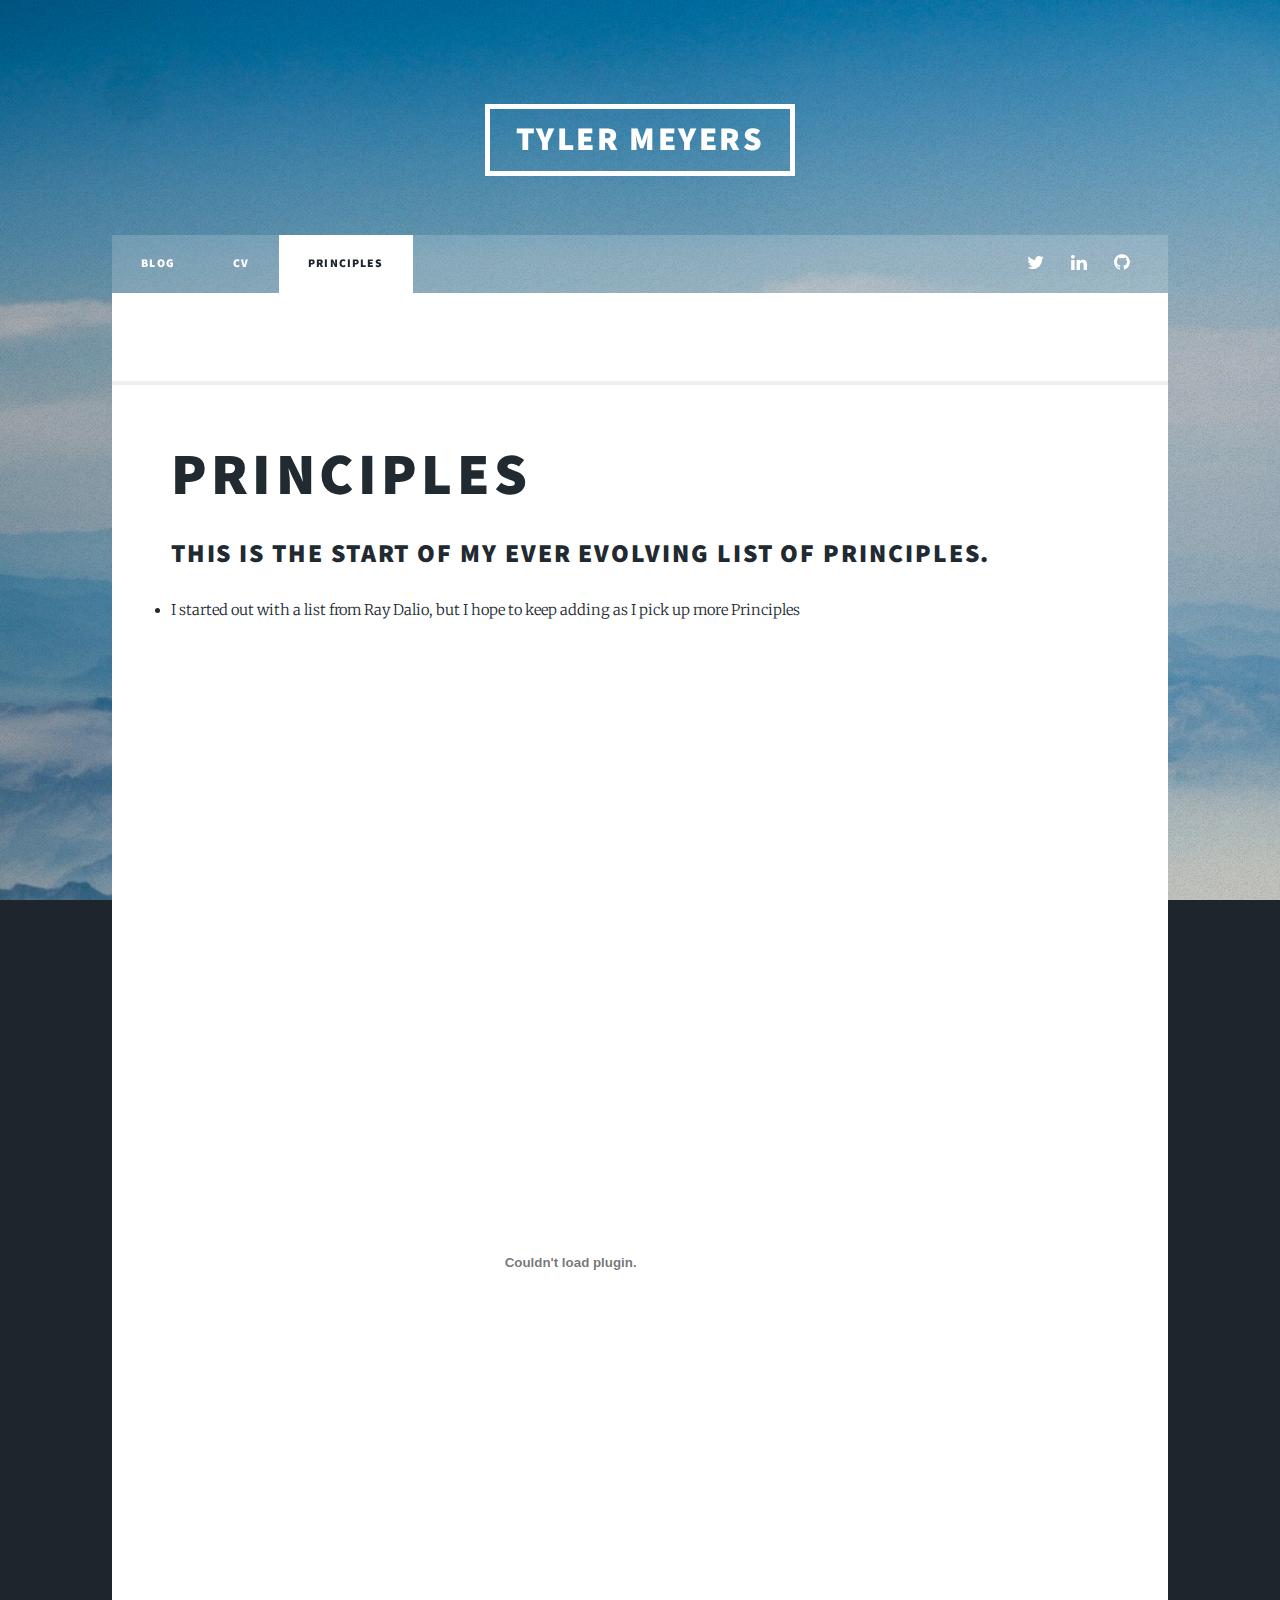
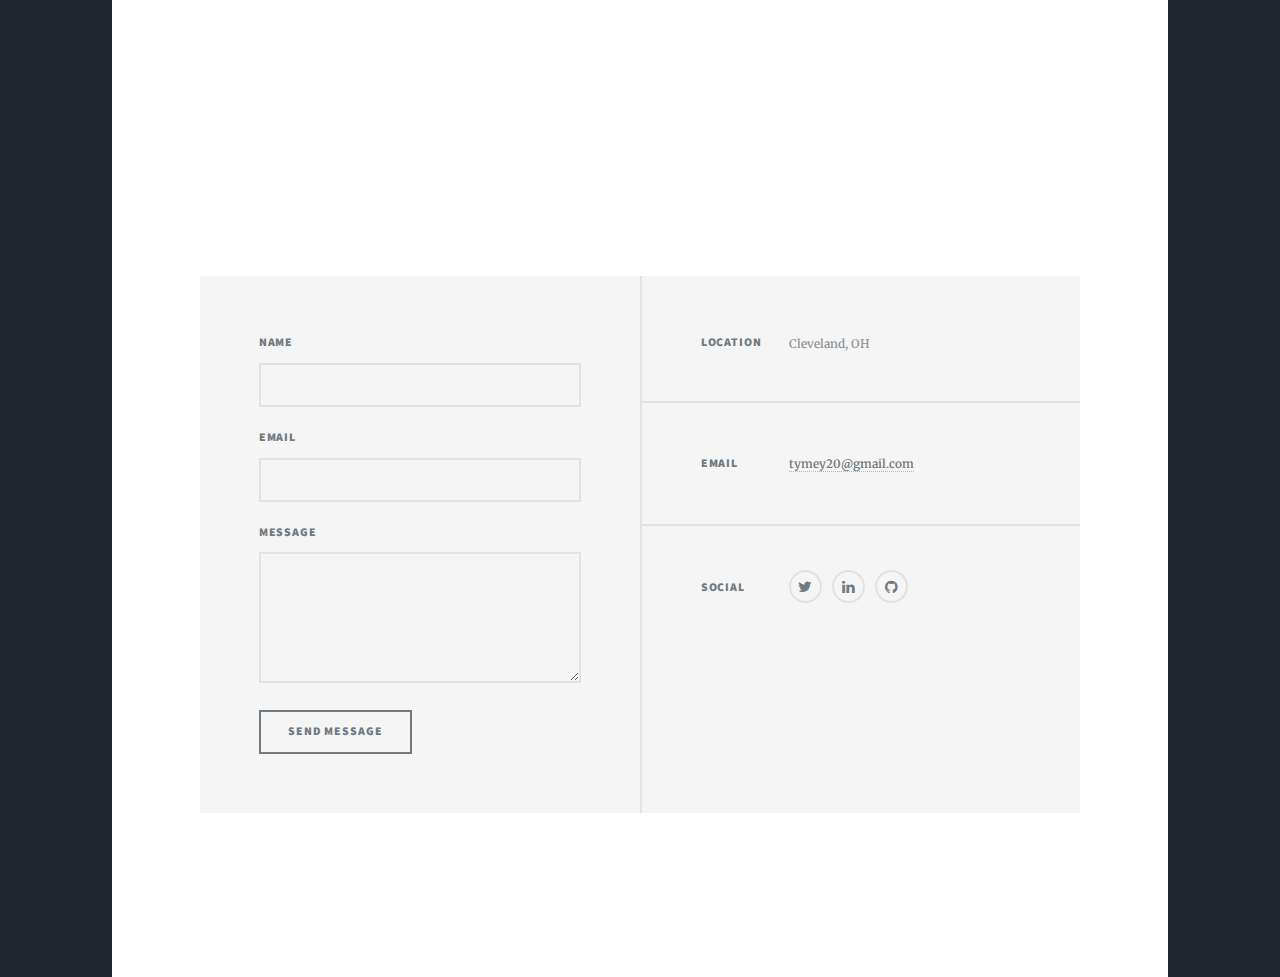
<file: principles.html>
<!DOCTYPE HTML>
<!--
	Massively by HTML5 UP
	html5up.net | @ajlkn
	Free for personal and commercial use under the CCA 3.0 license (html5up.net/license)
-->
<html>
	<head>
		<title>CV</title>
		<meta charset="utf-8" />
		<meta name="viewport" content="width=device-width, initial-scale=1, user-scalable=no" />
		<link rel="stylesheet" href="assets/css/main.css" />
		<noscript><link rel="stylesheet" href="assets/css/noscript.css" /></noscript>
	</head>
	<body class="is-loading">

		<!-- Wrapper -->
			<div id="wrapper">

				<!-- Header -->
					<header id="header">
						<a href="index.html" class="logo">Tyler Meyers</a>
					</header>

				<!-- Nav -->
					<nav id="nav">
						<ul class="links">
							<li><a href="index.html">Blog</a></li>
							<li><a href="CV.html">CV</a></li>
							<li class="active"><a href="principles.html">Principles</a></li>
						</ul>
						<ul class="icons">
							<li><a href="#" class="icon fa-twitter"><span class="label">Twitter</span></a></li>
							<li><a href="https://www.linkedin.com/in/TylerLMeyers" rel="noopener" target="_blank" class="icon fa-linkedin"><span class="label">LinkedIn</span></a></li>
							<!--<li><a href="#" class="icon fa-facebook"><span class="label">Facebook</span></a></li>
							<li><a href="#" class="icon fa-instagram"><span class="label">Instagram</span></a></li>-->
							<li><a href="#" class="icon fa-github"><span class="label">GitHub</span></a></li>
						</ul>
					</nav>

				<!-- Main -->
					<div id="main">

						<!-- Post -->
							<!--<section class="post">
								<header class="major">
									<h1>Elements<br />
									Reference</h1>
								</header>-->

								<!-- Text stuff -->
									<!--<h2>Text</h2>
									<p>This is <b>bold</b> and this is <strong>strong</strong>. This is <i>italic</i> and this is <em>emphasized</em>.
									This is <sup>superscript</sup> text and this is <sub>subscript</sub> text.
									This is <u>underlined</u> and this is code: <code>for (;;) { ... }</code>.
									Finally, this is a <a href="#">link</a>.</p>-->
									<hr />
									<header>
                                    <h1>Principles</h1>
                                    <h2>This is the start of my ever evolving list of Principles.</h2>
                                    <li>I started out with a list from Ray Dalio, but I hope to keep adding as I pick up more Principles</li>
                                    <b></br>
                                    <embed src="principles_excerpt.pdf" width="800px" height="1200px" />
										<!--<li>Utilized the Tableau Javascript API to create and maintain a web based reporting portal for Credit Risk</li>
										<li>Create and manipulate datasets for ingestion by LOBs and models</li>
										<li>Leveraged Python and D3 to create interactive visualizations that are beyond the scope of Tableau</li>
										<li>Handle Big Data Mart by testing and introducing new variables into the environment</li>-->
			

				<!-- Footer -->
				<footer id="footer">
					<section>
						<form method="post" action="#">
							<div class="field">
								<label for="name">Name</label>
								<input type="text" name="name" id="name" />
							</div>
							<div class="field">
								<label for="email">Email</label>
								<input type="text" name="email" id="email" />
							</div>
							<div class="field">
								<label for="message">Message</label>
								<textarea name="message" id="message" rows="3"></textarea>
							</div>
							<ul class="actions">
								<li><input type="submit" value="Send Message" /></li>
							</ul>
						</form>
					</section>
					<section class="split contact">
						<section class="alt">
							<h3>Location</h3>
							<p>Cleveland, OH<br />
							<!--Nashville, TN 00000-0000--></p>
						</section>
						<!--<section>
							<h3>Phone</h3>
							<p><a href="#">(000) 000-0000</a></p>
						</section>-->
						<section>
							<h3>Email</h3>
							<p><a href="mailto:tymey20@gmail.com">tymey20@gmail.com</a></p>
						</section>
						<section>
							<h3>Social</h3>
							<ul class="icons alt">
								<li><a href="https://twitter.com/tylerlmeyers" class="icon fa-twitter"><span class="label">Twitter</span></a></li>
								<li><a href="https://www.linkedin.com/in/TylerLMeyers" rel="noopener" target="_blank" class="icon fa-linkedin"><span class="label">LinkedIn</span></a></li>
								<!--<li><a href="#" class="icon fa-instagram"><span class="label">Instagram</span></a></li>-->
								<li><a href="https://github.com/tymey20" class="icon fa-github"><span class="label">GitHub</span></a></li>
							</ul>
						</section>
					</section>
				</footer>

			<!-- Copyright -->
				<div id="copyright">
					<ul><li>&copy; Photo by Dominik Lange on Unsplash/li><li>Design: <a href="https://html5up.net">HTML5 UP</a></li></ul>
				</div>

		</div>

	<!-- Scripts -->
		<script src="assets/js/jquery.min.js"></script>
		<script src="assets/js/jquery.scrollex.min.js"></script>
		<script src="assets/js/jquery.scrolly.min.js"></script>
		<script src="assets/js/skel.min.js"></script>
		<script src="assets/js/util.js"></script>
		<script src="assets/js/main.js"></script>

</body>
</html>
</file>
<file: assets/css/main.css>
@import url(font-awesome.min.css);
@import url("https://fonts.googleapis.com/css?family=Merriweather:300,700,300italic,700italic|Source+Sans+Pro:900");

/*
	Massively by HTML5 UP
	html5up.net | @ajlkn
	Free for personal and commercial use under the CCA 3.0 license (html5up.net/license)
*/

/* Reset */

	html, body, div, span, applet, object, iframe, h1, h2, h3, h4, h5, h6, p, blockquote, pre, a, abbr, acronym, address, big, cite, code, del, dfn, em, img, ins, kbd, q, s, samp, small, strike, strong, sub, sup, tt, var, b, u, i, center, dl, dt, dd, ol, ul, li, fieldset, form, label, legend, table, caption, tbody, tfoot, thead, tr, th, td, article, aside, canvas, details, embed, figure, figcaption, footer, header, hgroup, menu, nav, output, ruby, section, summary, time, mark, audio, video {
		margin: 0;
		padding: 0;
		border: 0;
		font-size: 100%;
		font: inherit;
		vertical-align: baseline;
	}

	article, aside, details, figcaption, figure, footer, header, hgroup, menu, nav, section {
		display: block;
	}

	body {
		line-height: 1;
	}

	ol, ul {
		list-style: none;
	}

	blockquote, q {
		quotes: none;
	}

	blockquote:before, blockquote:after, q:before, q:after {
		content: '';
		content: none;
	}

	table {
		border-collapse: collapse;
		border-spacing: 0;
	}

	body {
		-webkit-text-size-adjust: none;
	}

/* Box Model */

	*, *:before, *:after {
		-moz-box-sizing: border-box;
		-webkit-box-sizing: border-box;
		box-sizing: border-box;
	}

/* Grid */

	.row {
		border-bottom: solid 1px transparent;
		-moz-box-sizing: border-box;
		-webkit-box-sizing: border-box;
		box-sizing: border-box;
	}

	.row > * {
		float: left;
		-moz-box-sizing: border-box;
		-webkit-box-sizing: border-box;
		box-sizing: border-box;
	}

	.row:after, .row:before {
		content: '';
		display: block;
		clear: both;
		height: 0;
	}

	.row.uniform > * > :first-child {
		margin-top: 0;
	}

	.row.uniform > * > :last-child {
		margin-bottom: 0;
	}

	.row.\30 \25 > * {
		padding: 0 0 0 0rem;
	}

	.row.\30 \25 {
		margin: 0 0 -1px 0rem;
	}

	.row.uniform.\30 \25 > * {
		padding: 0rem 0 0 0rem;
	}

	.row.uniform.\30 \25 {
		margin: 0rem 0 -1px 0rem;
	}

	.row > * {
		padding: 0 0 0 1.5rem;
	}

	.row {
		margin: 0 0 -1px -1.5rem;
	}

	.row.uniform > * {
		padding: 1.5rem 0 0 1.5rem;
	}

	.row.uniform {
		margin: -1.5rem 0 -1px -1.5rem;
	}

	.row.\32 00\25 > * {
		padding: 0 0 0 3rem;
	}

	.row.\32 00\25 {
		margin: 0 0 -1px -3rem;
	}

	.row.uniform.\32 00\25 > * {
		padding: 3rem 0 0 3rem;
	}

	.row.uniform.\32 00\25 {
		margin: -3rem 0 -1px -3rem;
	}

	.row.\31 50\25 > * {
		padding: 0 0 0 2.25rem;
	}

	.row.\31 50\25 {
		margin: 0 0 -1px -2.25rem;
	}

	.row.uniform.\31 50\25 > * {
		padding: 2.25rem 0 0 2.25rem;
	}

	.row.uniform.\31 50\25 {
		margin: -2.25rem 0 -1px -2.25rem;
	}

	.row.\35 0\25 > * {
		padding: 0 0 0 0.75rem;
	}

	.row.\35 0\25 {
		margin: 0 0 -1px -0.75rem;
	}

	.row.uniform.\35 0\25 > * {
		padding: 0.75rem 0 0 0.75rem;
	}

	.row.uniform.\35 0\25 {
		margin: -0.75rem 0 -1px -0.75rem;
	}

	.row.\32 5\25 > * {
		padding: 0 0 0 0.375rem;
	}

	.row.\32 5\25 {
		margin: 0 0 -1px -0.375rem;
	}

	.row.uniform.\32 5\25 > * {
		padding: 0.375rem 0 0 0.375rem;
	}

	.row.uniform.\32 5\25 {
		margin: -0.375rem 0 -1px -0.375rem;
	}

	.\31 2u, .\31 2u\24 {
		width: 100%;
		clear: none;
		margin-left: 0;
	}

	.\31 1u, .\31 1u\24 {
		width: 91.6666666667%;
		clear: none;
		margin-left: 0;
	}

	.\31 0u, .\31 0u\24 {
		width: 83.3333333333%;
		clear: none;
		margin-left: 0;
	}

	.\39 u, .\39 u\24 {
		width: 75%;
		clear: none;
		margin-left: 0;
	}

	.\38 u, .\38 u\24 {
		width: 66.6666666667%;
		clear: none;
		margin-left: 0;
	}

	.\37 u, .\37 u\24 {
		width: 58.3333333333%;
		clear: none;
		margin-left: 0;
	}

	.\36 u, .\36 u\24 {
		width: 50%;
		clear: none;
		margin-left: 0;
	}

	.\35 u, .\35 u\24 {
		width: 41.6666666667%;
		clear: none;
		margin-left: 0;
	}

	.\34 u, .\34 u\24 {
		width: 33.3333333333%;
		clear: none;
		margin-left: 0;
	}

	.\33 u, .\33 u\24 {
		width: 25%;
		clear: none;
		margin-left: 0;
	}

	.\32 u, .\32 u\24 {
		width: 16.6666666667%;
		clear: none;
		margin-left: 0;
	}

	.\31 u, .\31 u\24 {
		width: 8.3333333333%;
		clear: none;
		margin-left: 0;
	}

	.\31 2u\24 + *,
	.\31 1u\24 + *,
	.\31 0u\24 + *,
	.\39 u\24 + *,
	.\38 u\24 + *,
	.\37 u\24 + *,
	.\36 u\24 + *,
	.\35 u\24 + *,
	.\34 u\24 + *,
	.\33 u\24 + *,
	.\32 u\24 + *,
	.\31 u\24 + * {
		clear: left;
	}

	.\-11u {
		margin-left: 91.66667%;
	}

	.\-10u {
		margin-left: 83.33333%;
	}

	.\-9u {
		margin-left: 75%;
	}

	.\-8u {
		margin-left: 66.66667%;
	}

	.\-7u {
		margin-left: 58.33333%;
	}

	.\-6u {
		margin-left: 50%;
	}

	.\-5u {
		margin-left: 41.66667%;
	}

	.\-4u {
		margin-left: 33.33333%;
	}

	.\-3u {
		margin-left: 25%;
	}

	.\-2u {
		margin-left: 16.66667%;
	}

	.\-1u {
		margin-left: 8.33333%;
	}

	@media screen and (max-width: 1680px) {

		.row > * {
			padding: 0 0 0 1.5rem;
		}

		.row {
			margin: 0 0 -1px -1.5rem;
		}

		.row.uniform > * {
			padding: 1.5rem 0 0 1.5rem;
		}

		.row.uniform {
			margin: -1.5rem 0 -1px -1.5rem;
		}

		.row.\32 00\25 > * {
			padding: 0 0 0 3rem;
		}

		.row.\32 00\25 {
			margin: 0 0 -1px -3rem;
		}

		.row.uniform.\32 00\25 > * {
			padding: 3rem 0 0 3rem;
		}

		.row.uniform.\32 00\25 {
			margin: -3rem 0 -1px -3rem;
		}

		.row.\31 50\25 > * {
			padding: 0 0 0 2.25rem;
		}

		.row.\31 50\25 {
			margin: 0 0 -1px -2.25rem;
		}

		.row.uniform.\31 50\25 > * {
			padding: 2.25rem 0 0 2.25rem;
		}

		.row.uniform.\31 50\25 {
			margin: -2.25rem 0 -1px -2.25rem;
		}

		.row.\35 0\25 > * {
			padding: 0 0 0 0.75rem;
		}

		.row.\35 0\25 {
			margin: 0 0 -1px -0.75rem;
		}

		.row.uniform.\35 0\25 > * {
			padding: 0.75rem 0 0 0.75rem;
		}

		.row.uniform.\35 0\25 {
			margin: -0.75rem 0 -1px -0.75rem;
		}

		.row.\32 5\25 > * {
			padding: 0 0 0 0.375rem;
		}

		.row.\32 5\25 {
			margin: 0 0 -1px -0.375rem;
		}

		.row.uniform.\32 5\25 > * {
			padding: 0.375rem 0 0 0.375rem;
		}

		.row.uniform.\32 5\25 {
			margin: -0.375rem 0 -1px -0.375rem;
		}

		.\31 2u\28xlarge\29, .\31 2u\24\28xlarge\29 {
			width: 100%;
			clear: none;
			margin-left: 0;
		}

		.\31 1u\28xlarge\29, .\31 1u\24\28xlarge\29 {
			width: 91.6666666667%;
			clear: none;
			margin-left: 0;
		}

		.\31 0u\28xlarge\29, .\31 0u\24\28xlarge\29 {
			width: 83.3333333333%;
			clear: none;
			margin-left: 0;
		}

		.\39 u\28xlarge\29, .\39 u\24\28xlarge\29 {
			width: 75%;
			clear: none;
			margin-left: 0;
		}

		.\38 u\28xlarge\29, .\38 u\24\28xlarge\29 {
			width: 66.6666666667%;
			clear: none;
			margin-left: 0;
		}

		.\37 u\28xlarge\29, .\37 u\24\28xlarge\29 {
			width: 58.3333333333%;
			clear: none;
			margin-left: 0;
		}

		.\36 u\28xlarge\29, .\36 u\24\28xlarge\29 {
			width: 50%;
			clear: none;
			margin-left: 0;
		}

		.\35 u\28xlarge\29, .\35 u\24\28xlarge\29 {
			width: 41.6666666667%;
			clear: none;
			margin-left: 0;
		}

		.\34 u\28xlarge\29, .\34 u\24\28xlarge\29 {
			width: 33.3333333333%;
			clear: none;
			margin-left: 0;
		}

		.\33 u\28xlarge\29, .\33 u\24\28xlarge\29 {
			width: 25%;
			clear: none;
			margin-left: 0;
		}

		.\32 u\28xlarge\29, .\32 u\24\28xlarge\29 {
			width: 16.6666666667%;
			clear: none;
			margin-left: 0;
		}

		.\31 u\28xlarge\29, .\31 u\24\28xlarge\29 {
			width: 8.3333333333%;
			clear: none;
			margin-left: 0;
		}

		.\31 2u\24\28xlarge\29 + *,
		.\31 1u\24\28xlarge\29 + *,
		.\31 0u\24\28xlarge\29 + *,
		.\39 u\24\28xlarge\29 + *,
		.\38 u\24\28xlarge\29 + *,
		.\37 u\24\28xlarge\29 + *,
		.\36 u\24\28xlarge\29 + *,
		.\35 u\24\28xlarge\29 + *,
		.\34 u\24\28xlarge\29 + *,
		.\33 u\24\28xlarge\29 + *,
		.\32 u\24\28xlarge\29 + *,
		.\31 u\24\28xlarge\29 + * {
			clear: left;
		}

		.\-11u\28xlarge\29 {
			margin-left: 91.66667%;
		}

		.\-10u\28xlarge\29 {
			margin-left: 83.33333%;
		}

		.\-9u\28xlarge\29 {
			margin-left: 75%;
		}

		.\-8u\28xlarge\29 {
			margin-left: 66.66667%;
		}

		.\-7u\28xlarge\29 {
			margin-left: 58.33333%;
		}

		.\-6u\28xlarge\29 {
			margin-left: 50%;
		}

		.\-5u\28xlarge\29 {
			margin-left: 41.66667%;
		}

		.\-4u\28xlarge\29 {
			margin-left: 33.33333%;
		}

		.\-3u\28xlarge\29 {
			margin-left: 25%;
		}

		.\-2u\28xlarge\29 {
			margin-left: 16.66667%;
		}

		.\-1u\28xlarge\29 {
			margin-left: 8.33333%;
		}

	}

	@media screen and (max-width: 1280px) {

		.row > * {
			padding: 0 0 0 1.5rem;
		}

		.row {
			margin: 0 0 -1px -1.5rem;
		}

		.row.uniform > * {
			padding: 1.5rem 0 0 1.5rem;
		}

		.row.uniform {
			margin: -1.5rem 0 -1px -1.5rem;
		}

		.row.\32 00\25 > * {
			padding: 0 0 0 3rem;
		}

		.row.\32 00\25 {
			margin: 0 0 -1px -3rem;
		}

		.row.uniform.\32 00\25 > * {
			padding: 3rem 0 0 3rem;
		}

		.row.uniform.\32 00\25 {
			margin: -3rem 0 -1px -3rem;
		}

		.row.\31 50\25 > * {
			padding: 0 0 0 2.25rem;
		}

		.row.\31 50\25 {
			margin: 0 0 -1px -2.25rem;
		}

		.row.uniform.\31 50\25 > * {
			padding: 2.25rem 0 0 2.25rem;
		}

		.row.uniform.\31 50\25 {
			margin: -2.25rem 0 -1px -2.25rem;
		}

		.row.\35 0\25 > * {
			padding: 0 0 0 0.75rem;
		}

		.row.\35 0\25 {
			margin: 0 0 -1px -0.75rem;
		}

		.row.uniform.\35 0\25 > * {
			padding: 0.75rem 0 0 0.75rem;
		}

		.row.uniform.\35 0\25 {
			margin: -0.75rem 0 -1px -0.75rem;
		}

		.row.\32 5\25 > * {
			padding: 0 0 0 0.375rem;
		}

		.row.\32 5\25 {
			margin: 0 0 -1px -0.375rem;
		}

		.row.uniform.\32 5\25 > * {
			padding: 0.375rem 0 0 0.375rem;
		}

		.row.uniform.\32 5\25 {
			margin: -0.375rem 0 -1px -0.375rem;
		}

		.\31 2u\28large\29, .\31 2u\24\28large\29 {
			width: 100%;
			clear: none;
			margin-left: 0;
		}

		.\31 1u\28large\29, .\31 1u\24\28large\29 {
			width: 91.6666666667%;
			clear: none;
			margin-left: 0;
		}

		.\31 0u\28large\29, .\31 0u\24\28large\29 {
			width: 83.3333333333%;
			clear: none;
			margin-left: 0;
		}

		.\39 u\28large\29, .\39 u\24\28large\29 {
			width: 75%;
			clear: none;
			margin-left: 0;
		}

		.\38 u\28large\29, .\38 u\24\28large\29 {
			width: 66.6666666667%;
			clear: none;
			margin-left: 0;
		}

		.\37 u\28large\29, .\37 u\24\28large\29 {
			width: 58.3333333333%;
			clear: none;
			margin-left: 0;
		}

		.\36 u\28large\29, .\36 u\24\28large\29 {
			width: 50%;
			clear: none;
			margin-left: 0;
		}

		.\35 u\28large\29, .\35 u\24\28large\29 {
			width: 41.6666666667%;
			clear: none;
			margin-left: 0;
		}

		.\34 u\28large\29, .\34 u\24\28large\29 {
			width: 33.3333333333%;
			clear: none;
			margin-left: 0;
		}

		.\33 u\28large\29, .\33 u\24\28large\29 {
			width: 25%;
			clear: none;
			margin-left: 0;
		}

		.\32 u\28large\29, .\32 u\24\28large\29 {
			width: 16.6666666667%;
			clear: none;
			margin-left: 0;
		}

		.\31 u\28large\29, .\31 u\24\28large\29 {
			width: 8.3333333333%;
			clear: none;
			margin-left: 0;
		}

		.\31 2u\24\28large\29 + *,
		.\31 1u\24\28large\29 + *,
		.\31 0u\24\28large\29 + *,
		.\39 u\24\28large\29 + *,
		.\38 u\24\28large\29 + *,
		.\37 u\24\28large\29 + *,
		.\36 u\24\28large\29 + *,
		.\35 u\24\28large\29 + *,
		.\34 u\24\28large\29 + *,
		.\33 u\24\28large\29 + *,
		.\32 u\24\28large\29 + *,
		.\31 u\24\28large\29 + * {
			clear: left;
		}

		.\-11u\28large\29 {
			margin-left: 91.66667%;
		}

		.\-10u\28large\29 {
			margin-left: 83.33333%;
		}

		.\-9u\28large\29 {
			margin-left: 75%;
		}

		.\-8u\28large\29 {
			margin-left: 66.66667%;
		}

		.\-7u\28large\29 {
			margin-left: 58.33333%;
		}

		.\-6u\28large\29 {
			margin-left: 50%;
		}

		.\-5u\28large\29 {
			margin-left: 41.66667%;
		}

		.\-4u\28large\29 {
			margin-left: 33.33333%;
		}

		.\-3u\28large\29 {
			margin-left: 25%;
		}

		.\-2u\28large\29 {
			margin-left: 16.66667%;
		}

		.\-1u\28large\29 {
			margin-left: 8.33333%;
		}

	}

	@media screen and (max-width: 980px) {

		.row > * {
			padding: 0 0 0 1.5rem;
		}

		.row {
			margin: 0 0 -1px -1.5rem;
		}

		.row.uniform > * {
			padding: 1.5rem 0 0 1.5rem;
		}

		.row.uniform {
			margin: -1.5rem 0 -1px -1.5rem;
		}

		.row.\32 00\25 > * {
			padding: 0 0 0 3rem;
		}

		.row.\32 00\25 {
			margin: 0 0 -1px -3rem;
		}

		.row.uniform.\32 00\25 > * {
			padding: 3rem 0 0 3rem;
		}

		.row.uniform.\32 00\25 {
			margin: -3rem 0 -1px -3rem;
		}

		.row.\31 50\25 > * {
			padding: 0 0 0 2.25rem;
		}

		.row.\31 50\25 {
			margin: 0 0 -1px -2.25rem;
		}

		.row.uniform.\31 50\25 > * {
			padding: 2.25rem 0 0 2.25rem;
		}

		.row.uniform.\31 50\25 {
			margin: -2.25rem 0 -1px -2.25rem;
		}

		.row.\35 0\25 > * {
			padding: 0 0 0 0.75rem;
		}

		.row.\35 0\25 {
			margin: 0 0 -1px -0.75rem;
		}

		.row.uniform.\35 0\25 > * {
			padding: 0.75rem 0 0 0.75rem;
		}

		.row.uniform.\35 0\25 {
			margin: -0.75rem 0 -1px -0.75rem;
		}

		.row.\32 5\25 > * {
			padding: 0 0 0 0.375rem;
		}

		.row.\32 5\25 {
			margin: 0 0 -1px -0.375rem;
		}

		.row.uniform.\32 5\25 > * {
			padding: 0.375rem 0 0 0.375rem;
		}

		.row.uniform.\32 5\25 {
			margin: -0.375rem 0 -1px -0.375rem;
		}

		.\31 2u\28medium\29, .\31 2u\24\28medium\29 {
			width: 100%;
			clear: none;
			margin-left: 0;
		}

		.\31 1u\28medium\29, .\31 1u\24\28medium\29 {
			width: 91.6666666667%;
			clear: none;
			margin-left: 0;
		}

		.\31 0u\28medium\29, .\31 0u\24\28medium\29 {
			width: 83.3333333333%;
			clear: none;
			margin-left: 0;
		}

		.\39 u\28medium\29, .\39 u\24\28medium\29 {
			width: 75%;
			clear: none;
			margin-left: 0;
		}

		.\38 u\28medium\29, .\38 u\24\28medium\29 {
			width: 66.6666666667%;
			clear: none;
			margin-left: 0;
		}

		.\37 u\28medium\29, .\37 u\24\28medium\29 {
			width: 58.3333333333%;
			clear: none;
			margin-left: 0;
		}

		.\36 u\28medium\29, .\36 u\24\28medium\29 {
			width: 50%;
			clear: none;
			margin-left: 0;
		}

		.\35 u\28medium\29, .\35 u\24\28medium\29 {
			width: 41.6666666667%;
			clear: none;
			margin-left: 0;
		}

		.\34 u\28medium\29, .\34 u\24\28medium\29 {
			width: 33.3333333333%;
			clear: none;
			margin-left: 0;
		}

		.\33 u\28medium\29, .\33 u\24\28medium\29 {
			width: 25%;
			clear: none;
			margin-left: 0;
		}

		.\32 u\28medium\29, .\32 u\24\28medium\29 {
			width: 16.6666666667%;
			clear: none;
			margin-left: 0;
		}

		.\31 u\28medium\29, .\31 u\24\28medium\29 {
			width: 8.3333333333%;
			clear: none;
			margin-left: 0;
		}

		.\31 2u\24\28medium\29 + *,
		.\31 1u\24\28medium\29 + *,
		.\31 0u\24\28medium\29 + *,
		.\39 u\24\28medium\29 + *,
		.\38 u\24\28medium\29 + *,
		.\37 u\24\28medium\29 + *,
		.\36 u\24\28medium\29 + *,
		.\35 u\24\28medium\29 + *,
		.\34 u\24\28medium\29 + *,
		.\33 u\24\28medium\29 + *,
		.\32 u\24\28medium\29 + *,
		.\31 u\24\28medium\29 + * {
			clear: left;
		}

		.\-11u\28medium\29 {
			margin-left: 91.66667%;
		}

		.\-10u\28medium\29 {
			margin-left: 83.33333%;
		}

		.\-9u\28medium\29 {
			margin-left: 75%;
		}

		.\-8u\28medium\29 {
			margin-left: 66.66667%;
		}

		.\-7u\28medium\29 {
			margin-left: 58.33333%;
		}

		.\-6u\28medium\29 {
			margin-left: 50%;
		}

		.\-5u\28medium\29 {
			margin-left: 41.66667%;
		}

		.\-4u\28medium\29 {
			margin-left: 33.33333%;
		}

		.\-3u\28medium\29 {
			margin-left: 25%;
		}

		.\-2u\28medium\29 {
			margin-left: 16.66667%;
		}

		.\-1u\28medium\29 {
			margin-left: 8.33333%;
		}

	}

	@media screen and (max-width: 736px) {

		.row > * {
			padding: 0 0 0 1.5rem;
		}

		.row {
			margin: 0 0 -1px -1.5rem;
		}

		.row.uniform > * {
			padding: 1.5rem 0 0 1.5rem;
		}

		.row.uniform {
			margin: -1.5rem 0 -1px -1.5rem;
		}

		.row.\32 00\25 > * {
			padding: 0 0 0 3rem;
		}

		.row.\32 00\25 {
			margin: 0 0 -1px -3rem;
		}

		.row.uniform.\32 00\25 > * {
			padding: 3rem 0 0 3rem;
		}

		.row.uniform.\32 00\25 {
			margin: -3rem 0 -1px -3rem;
		}

		.row.\31 50\25 > * {
			padding: 0 0 0 2.25rem;
		}

		.row.\31 50\25 {
			margin: 0 0 -1px -2.25rem;
		}

		.row.uniform.\31 50\25 > * {
			padding: 2.25rem 0 0 2.25rem;
		}

		.row.uniform.\31 50\25 {
			margin: -2.25rem 0 -1px -2.25rem;
		}

		.row.\35 0\25 > * {
			padding: 0 0 0 0.75rem;
		}

		.row.\35 0\25 {
			margin: 0 0 -1px -0.75rem;
		}

		.row.uniform.\35 0\25 > * {
			padding: 0.75rem 0 0 0.75rem;
		}

		.row.uniform.\35 0\25 {
			margin: -0.75rem 0 -1px -0.75rem;
		}

		.row.\32 5\25 > * {
			padding: 0 0 0 0.375rem;
		}

		.row.\32 5\25 {
			margin: 0 0 -1px -0.375rem;
		}

		.row.uniform.\32 5\25 > * {
			padding: 0.375rem 0 0 0.375rem;
		}

		.row.uniform.\32 5\25 {
			margin: -0.375rem 0 -1px -0.375rem;
		}

		.\31 2u\28small\29, .\31 2u\24\28small\29 {
			width: 100%;
			clear: none;
			margin-left: 0;
		}

		.\31 1u\28small\29, .\31 1u\24\28small\29 {
			width: 91.6666666667%;
			clear: none;
			margin-left: 0;
		}

		.\31 0u\28small\29, .\31 0u\24\28small\29 {
			width: 83.3333333333%;
			clear: none;
			margin-left: 0;
		}

		.\39 u\28small\29, .\39 u\24\28small\29 {
			width: 75%;
			clear: none;
			margin-left: 0;
		}

		.\38 u\28small\29, .\38 u\24\28small\29 {
			width: 66.6666666667%;
			clear: none;
			margin-left: 0;
		}

		.\37 u\28small\29, .\37 u\24\28small\29 {
			width: 58.3333333333%;
			clear: none;
			margin-left: 0;
		}

		.\36 u\28small\29, .\36 u\24\28small\29 {
			width: 50%;
			clear: none;
			margin-left: 0;
		}

		.\35 u\28small\29, .\35 u\24\28small\29 {
			width: 41.6666666667%;
			clear: none;
			margin-left: 0;
		}

		.\34 u\28small\29, .\34 u\24\28small\29 {
			width: 33.3333333333%;
			clear: none;
			margin-left: 0;
		}

		.\33 u\28small\29, .\33 u\24\28small\29 {
			width: 25%;
			clear: none;
			margin-left: 0;
		}

		.\32 u\28small\29, .\32 u\24\28small\29 {
			width: 16.6666666667%;
			clear: none;
			margin-left: 0;
		}

		.\31 u\28small\29, .\31 u\24\28small\29 {
			width: 8.3333333333%;
			clear: none;
			margin-left: 0;
		}

		.\31 2u\24\28small\29 + *,
		.\31 1u\24\28small\29 + *,
		.\31 0u\24\28small\29 + *,
		.\39 u\24\28small\29 + *,
		.\38 u\24\28small\29 + *,
		.\37 u\24\28small\29 + *,
		.\36 u\24\28small\29 + *,
		.\35 u\24\28small\29 + *,
		.\34 u\24\28small\29 + *,
		.\33 u\24\28small\29 + *,
		.\32 u\24\28small\29 + *,
		.\31 u\24\28small\29 + * {
			clear: left;
		}

		.\-11u\28small\29 {
			margin-left: 91.66667%;
		}

		.\-10u\28small\29 {
			margin-left: 83.33333%;
		}

		.\-9u\28small\29 {
			margin-left: 75%;
		}

		.\-8u\28small\29 {
			margin-left: 66.66667%;
		}

		.\-7u\28small\29 {
			margin-left: 58.33333%;
		}

		.\-6u\28small\29 {
			margin-left: 50%;
		}

		.\-5u\28small\29 {
			margin-left: 41.66667%;
		}

		.\-4u\28small\29 {
			margin-left: 33.33333%;
		}

		.\-3u\28small\29 {
			margin-left: 25%;
		}

		.\-2u\28small\29 {
			margin-left: 16.66667%;
		}

		.\-1u\28small\29 {
			margin-left: 8.33333%;
		}

	}

	@media screen and (max-width: 480px) {

		.row > * {
			padding: 0 0 0 1.5rem;
		}

		.row {
			margin: 0 0 -1px -1.5rem;
		}

		.row.uniform > * {
			padding: 1.5rem 0 0 1.5rem;
		}

		.row.uniform {
			margin: -1.5rem 0 -1px -1.5rem;
		}

		.row.\32 00\25 > * {
			padding: 0 0 0 3rem;
		}

		.row.\32 00\25 {
			margin: 0 0 -1px -3rem;
		}

		.row.uniform.\32 00\25 > * {
			padding: 3rem 0 0 3rem;
		}

		.row.uniform.\32 00\25 {
			margin: -3rem 0 -1px -3rem;
		}

		.row.\31 50\25 > * {
			padding: 0 0 0 2.25rem;
		}

		.row.\31 50\25 {
			margin: 0 0 -1px -2.25rem;
		}

		.row.uniform.\31 50\25 > * {
			padding: 2.25rem 0 0 2.25rem;
		}

		.row.uniform.\31 50\25 {
			margin: -2.25rem 0 -1px -2.25rem;
		}

		.row.\35 0\25 > * {
			padding: 0 0 0 0.75rem;
		}

		.row.\35 0\25 {
			margin: 0 0 -1px -0.75rem;
		}

		.row.uniform.\35 0\25 > * {
			padding: 0.75rem 0 0 0.75rem;
		}

		.row.uniform.\35 0\25 {
			margin: -0.75rem 0 -1px -0.75rem;
		}

		.row.\32 5\25 > * {
			padding: 0 0 0 0.375rem;
		}

		.row.\32 5\25 {
			margin: 0 0 -1px -0.375rem;
		}

		.row.uniform.\32 5\25 > * {
			padding: 0.375rem 0 0 0.375rem;
		}

		.row.uniform.\32 5\25 {
			margin: -0.375rem 0 -1px -0.375rem;
		}

		.\31 2u\28xsmall\29, .\31 2u\24\28xsmall\29 {
			width: 100%;
			clear: none;
			margin-left: 0;
		}

		.\31 1u\28xsmall\29, .\31 1u\24\28xsmall\29 {
			width: 91.6666666667%;
			clear: none;
			margin-left: 0;
		}

		.\31 0u\28xsmall\29, .\31 0u\24\28xsmall\29 {
			width: 83.3333333333%;
			clear: none;
			margin-left: 0;
		}

		.\39 u\28xsmall\29, .\39 u\24\28xsmall\29 {
			width: 75%;
			clear: none;
			margin-left: 0;
		}

		.\38 u\28xsmall\29, .\38 u\24\28xsmall\29 {
			width: 66.6666666667%;
			clear: none;
			margin-left: 0;
		}

		.\37 u\28xsmall\29, .\37 u\24\28xsmall\29 {
			width: 58.3333333333%;
			clear: none;
			margin-left: 0;
		}

		.\36 u\28xsmall\29, .\36 u\24\28xsmall\29 {
			width: 50%;
			clear: none;
			margin-left: 0;
		}

		.\35 u\28xsmall\29, .\35 u\24\28xsmall\29 {
			width: 41.6666666667%;
			clear: none;
			margin-left: 0;
		}

		.\34 u\28xsmall\29, .\34 u\24\28xsmall\29 {
			width: 33.3333333333%;
			clear: none;
			margin-left: 0;
		}

		.\33 u\28xsmall\29, .\33 u\24\28xsmall\29 {
			width: 25%;
			clear: none;
			margin-left: 0;
		}

		.\32 u\28xsmall\29, .\32 u\24\28xsmall\29 {
			width: 16.6666666667%;
			clear: none;
			margin-left: 0;
		}

		.\31 u\28xsmall\29, .\31 u\24\28xsmall\29 {
			width: 8.3333333333%;
			clear: none;
			margin-left: 0;
		}

		.\31 2u\24\28xsmall\29 + *,
		.\31 1u\24\28xsmall\29 + *,
		.\31 0u\24\28xsmall\29 + *,
		.\39 u\24\28xsmall\29 + *,
		.\38 u\24\28xsmall\29 + *,
		.\37 u\24\28xsmall\29 + *,
		.\36 u\24\28xsmall\29 + *,
		.\35 u\24\28xsmall\29 + *,
		.\34 u\24\28xsmall\29 + *,
		.\33 u\24\28xsmall\29 + *,
		.\32 u\24\28xsmall\29 + *,
		.\31 u\24\28xsmall\29 + * {
			clear: left;
		}

		.\-11u\28xsmall\29 {
			margin-left: 91.66667%;
		}

		.\-10u\28xsmall\29 {
			margin-left: 83.33333%;
		}

		.\-9u\28xsmall\29 {
			margin-left: 75%;
		}

		.\-8u\28xsmall\29 {
			margin-left: 66.66667%;
		}

		.\-7u\28xsmall\29 {
			margin-left: 58.33333%;
		}

		.\-6u\28xsmall\29 {
			margin-left: 50%;
		}

		.\-5u\28xsmall\29 {
			margin-left: 41.66667%;
		}

		.\-4u\28xsmall\29 {
			margin-left: 33.33333%;
		}

		.\-3u\28xsmall\29 {
			margin-left: 25%;
		}

		.\-2u\28xsmall\29 {
			margin-left: 16.66667%;
		}

		.\-1u\28xsmall\29 {
			margin-left: 8.33333%;
		}

	}

	@media screen and (max-width: 360px) {

		.row > * {
			padding: 0 0 0 1.5rem;
		}

		.row {
			margin: 0 0 -1px -1.5rem;
		}

		.row.uniform > * {
			padding: 1.5rem 0 0 1.5rem;
		}

		.row.uniform {
			margin: -1.5rem 0 -1px -1.5rem;
		}

		.row.\32 00\25 > * {
			padding: 0 0 0 3rem;
		}

		.row.\32 00\25 {
			margin: 0 0 -1px -3rem;
		}

		.row.uniform.\32 00\25 > * {
			padding: 3rem 0 0 3rem;
		}

		.row.uniform.\32 00\25 {
			margin: -3rem 0 -1px -3rem;
		}

		.row.\31 50\25 > * {
			padding: 0 0 0 2.25rem;
		}

		.row.\31 50\25 {
			margin: 0 0 -1px -2.25rem;
		}

		.row.uniform.\31 50\25 > * {
			padding: 2.25rem 0 0 2.25rem;
		}

		.row.uniform.\31 50\25 {
			margin: -2.25rem 0 -1px -2.25rem;
		}

		.row.\35 0\25 > * {
			padding: 0 0 0 0.75rem;
		}

		.row.\35 0\25 {
			margin: 0 0 -1px -0.75rem;
		}

		.row.uniform.\35 0\25 > * {
			padding: 0.75rem 0 0 0.75rem;
		}

		.row.uniform.\35 0\25 {
			margin: -0.75rem 0 -1px -0.75rem;
		}

		.row.\32 5\25 > * {
			padding: 0 0 0 0.375rem;
		}

		.row.\32 5\25 {
			margin: 0 0 -1px -0.375rem;
		}

		.row.uniform.\32 5\25 > * {
			padding: 0.375rem 0 0 0.375rem;
		}

		.row.uniform.\32 5\25 {
			margin: -0.375rem 0 -1px -0.375rem;
		}

		.\31 2u\28xxsmall\29, .\31 2u\24\28xxsmall\29 {
			width: 100%;
			clear: none;
			margin-left: 0;
		}

		.\31 1u\28xxsmall\29, .\31 1u\24\28xxsmall\29 {
			width: 91.6666666667%;
			clear: none;
			margin-left: 0;
		}

		.\31 0u\28xxsmall\29, .\31 0u\24\28xxsmall\29 {
			width: 83.3333333333%;
			clear: none;
			margin-left: 0;
		}

		.\39 u\28xxsmall\29, .\39 u\24\28xxsmall\29 {
			width: 75%;
			clear: none;
			margin-left: 0;
		}

		.\38 u\28xxsmall\29, .\38 u\24\28xxsmall\29 {
			width: 66.6666666667%;
			clear: none;
			margin-left: 0;
		}

		.\37 u\28xxsmall\29, .\37 u\24\28xxsmall\29 {
			width: 58.3333333333%;
			clear: none;
			margin-left: 0;
		}

		.\36 u\28xxsmall\29, .\36 u\24\28xxsmall\29 {
			width: 50%;
			clear: none;
			margin-left: 0;
		}

		.\35 u\28xxsmall\29, .\35 u\24\28xxsmall\29 {
			width: 41.6666666667%;
			clear: none;
			margin-left: 0;
		}

		.\34 u\28xxsmall\29, .\34 u\24\28xxsmall\29 {
			width: 33.3333333333%;
			clear: none;
			margin-left: 0;
		}

		.\33 u\28xxsmall\29, .\33 u\24\28xxsmall\29 {
			width: 25%;
			clear: none;
			margin-left: 0;
		}

		.\32 u\28xxsmall\29, .\32 u\24\28xxsmall\29 {
			width: 16.6666666667%;
			clear: none;
			margin-left: 0;
		}

		.\31 u\28xxsmall\29, .\31 u\24\28xxsmall\29 {
			width: 8.3333333333%;
			clear: none;
			margin-left: 0;
		}

		.\31 2u\24\28xxsmall\29 + *,
		.\31 1u\24\28xxsmall\29 + *,
		.\31 0u\24\28xxsmall\29 + *,
		.\39 u\24\28xxsmall\29 + *,
		.\38 u\24\28xxsmall\29 + *,
		.\37 u\24\28xxsmall\29 + *,
		.\36 u\24\28xxsmall\29 + *,
		.\35 u\24\28xxsmall\29 + *,
		.\34 u\24\28xxsmall\29 + *,
		.\33 u\24\28xxsmall\29 + *,
		.\32 u\24\28xxsmall\29 + *,
		.\31 u\24\28xxsmall\29 + * {
			clear: left;
		}

		.\-11u\28xxsmall\29 {
			margin-left: 91.66667%;
		}

		.\-10u\28xxsmall\29 {
			margin-left: 83.33333%;
		}

		.\-9u\28xxsmall\29 {
			margin-left: 75%;
		}

		.\-8u\28xxsmall\29 {
			margin-left: 66.66667%;
		}

		.\-7u\28xxsmall\29 {
			margin-left: 58.33333%;
		}

		.\-6u\28xxsmall\29 {
			margin-left: 50%;
		}

		.\-5u\28xxsmall\29 {
			margin-left: 41.66667%;
		}

		.\-4u\28xxsmall\29 {
			margin-left: 33.33333%;
		}

		.\-3u\28xxsmall\29 {
			margin-left: 25%;
		}

		.\-2u\28xxsmall\29 {
			margin-left: 16.66667%;
		}

		.\-1u\28xxsmall\29 {
			margin-left: 8.33333%;
		}

	}

/* Basic */

	@-ms-viewport {
		width: device-width;
	}

	body {
		-ms-overflow-style: scrollbar;
	}

	@media screen and (max-width: 480px) {

		html, body {
			min-width: 320px;
		}

	}

	body {
		background-color: #1e252d;
	}

		body.is-loading *, body.is-loading *:before, body.is-loading *:after {
			-moz-animation: none !important;
			-webkit-animation: none !important;
			-ms-animation: none !important;
			animation: none !important;
			-moz-transition: none !important;
			-webkit-transition: none !important;
			-ms-transition: none !important;
			transition: none !important;
		}

/* Type */

	html {
		font-size: 16pt;
	}

		@media screen and (max-width: 1680px) {

			html {
				font-size: 12pt;
			}

		}

		@media screen and (max-width: 1280px) {

			html {
				font-size: 11pt;
			}

		}

		@media screen and (max-width: 360px) {

			html {
				font-size: 10pt;
			}

		}

	body {
		color: #212931;
	}

	body, input, select, textarea {
		font-family: "Merriweather", Georgia, serif;
		font-weight: 300;
		font-size: 1rem;
		line-height: 2.375;
	}

	a {
		-moz-transition: color 0.2s ease-in-out, background-color 0.2s ease-in-out, border-color 0.2s ease-in-out, box-shadow 0.2s ease-in-out;
		-webkit-transition: color 0.2s ease-in-out, background-color 0.2s ease-in-out, border-color 0.2s ease-in-out, box-shadow 0.2s ease-in-out;
		-ms-transition: color 0.2s ease-in-out, background-color 0.2s ease-in-out, border-color 0.2s ease-in-out, box-shadow 0.2s ease-in-out;
		transition: color 0.2s ease-in-out, background-color 0.2s ease-in-out, border-color 0.2s ease-in-out, box-shadow 0.2s ease-in-out;
		border-bottom: dotted 1px;
		text-decoration: none;
	}

		a:hover {
			border-bottom-color: transparent;
		}

	strong, b {
		font-weight: 600;
	}

	em, i {
		font-style: italic;
	}

	p {
		text-align: justify;
		margin: 0 0 2rem 0;
	}

	h1, h2, h3, h4, h5, h6 {
		font-family: "Source Sans Pro", Helvetica, sans-serif;
		font-weight: 900;
		line-height: 1.5;
		letter-spacing: 0.075em;
		text-transform: uppercase;
		margin: 0 0 1rem 0;
	}

		h1 a, h2 a, h3 a, h4 a, h5 a, h6 a {
			border-bottom: 0;
			color: inherit;
			text-decoration: none;
		}

	h1 {
		font-size: 4rem;
		line-height: 1.1;
		margin: 0 0 2rem 0;
	}

	h2 {
		font-size: 1.75rem;
		line-height: 1.3;
		margin: 0 0 1.5rem 0;
	}

	h3 {
		font-size: 1.25rem;
		margin: 0 0 1.5rem 0;
	}

	h4 {
		font-size: 1rem;
	}

	h5 {
		font-size: 0.9rem;
	}

	h6 {
		font-size: 0.8rem;
	}

	sub {
		font-size: 0.8rem;
		position: relative;
		top: 0.5rem;
	}

	sup {
		font-size: 0.8rem;
		position: relative;
		top: -0.5rem;
	}

	blockquote {
		border-left: solid 4px;
		font-style: italic;
		margin: 0 0 2rem 0;
		padding: 0.5rem 0 0.5rem 2rem;
	}

	code {
		border: solid 2px;
		font-family: "Courier New", monospace;
		font-size: 0.9rem;
		margin: 0 0.25rem;
		padding: 0.25rem 0.65rem;
	}

	pre {
		-webkit-overflow-scrolling: touch;
		font-family: "Courier New", monospace;
		font-size: 0.9rem;
		margin: 0 0 2rem 0;
	}

		pre code {
			display: block;
			line-height: 1.75;
			padding: 1rem 1.5rem;
			overflow-x: auto;
		}

	hr {
		border: 0;
		border-bottom: solid 2px;
		margin: 3rem 0;
	}

		hr.major {
			margin: 5rem 0;
		}

	.align-left {
		text-align: left;
	}

	.align-center {
		text-align: center;
	}

	.align-right {
		text-align: right;
	}

	input, select, textarea {
		color: #212931;
	}

	a {
		color: #212931;
		border-bottom-color: rgba(33, 41, 49, 0.5);
	}

		a:hover {
			border-bottom-color: transparent;
			color: #18bfef !important;
		}

	strong, b {
		color: #212931;
	}

	h1, h2, h3, h4, h5, h6 {
		color: #212931;
	}

	blockquote {
		border-left-color: #eeeeee;
	}

	code {
		background: rgba(220, 220, 220, 0.25);
		border-color: #eeeeee;
	}

	hr {
		border-bottom-color: #eeeeee;
	}

/* Box */

	.box {
		border: solid 2px;
		margin-bottom: 2rem;
		padding: 1.5rem;
	}

		.box > :last-child,
		.box > :last-child > :last-child,
		.box > :last-child > :last-child > :last-child {
			margin-bottom: 0;
		}

		.box.alt {
			border: 0;
			border-radius: 0;
			padding: 0;
		}

	.box {
		border-color: #eeeeee;
	}

/* Button */

	input[type="submit"],
	input[type="reset"],
	input[type="button"],
	button,
	.button {
		-moz-appearance: none;
		-webkit-appearance: none;
		-ms-appearance: none;
		appearance: none;
		-moz-transition: background-color 0.2s ease-in-out, box-shadow 0.2s ease-in-out, color 0.2s ease-in-out;
		-webkit-transition: background-color 0.2s ease-in-out, box-shadow 0.2s ease-in-out, color 0.2s ease-in-out;
		-ms-transition: background-color 0.2s ease-in-out, box-shadow 0.2s ease-in-out, color 0.2s ease-in-out;
		transition: background-color 0.2s ease-in-out, box-shadow 0.2s ease-in-out, color 0.2s ease-in-out;
		border: 0;
		cursor: pointer;
		display: inline-block;
		font-family: "Source Sans Pro", Helvetica, sans-serif;
		font-size: 0.8rem;
		font-weight: 900;
		letter-spacing: 0.075em;
		height: 3rem;
		line-height: 3rem;
		padding: 0 2rem;
		text-align: center;
		text-decoration: none;
		text-transform: uppercase;
		white-space: nowrap;
	}

		input[type="submit"].icon:before,
		input[type="reset"].icon:before,
		input[type="button"].icon:before,
		button.icon:before,
		.button.icon:before {
			margin-right: 0.5rem;
		}

		input[type="submit"].icon.solo,
		input[type="reset"].icon.solo,
		input[type="button"].icon.solo,
		button.icon.solo,
		.button.icon.solo {
			position: relative;
			width: 4rem;
			height: 4rem;
			line-height: 4rem;
			border-radius: 4rem;
			text-indent: 4rem;
			overflow: hidden;
			padding: 0;
			white-space: nowrap;
		}

			input[type="submit"].icon.solo:before,
			input[type="reset"].icon.solo:before,
			input[type="button"].icon.solo:before,
			button.icon.solo:before,
			.button.icon.solo:before {
				position: absolute;
				display: block;
				top: 0;
				left: 0;
				width: inherit;
				height: inherit;
				line-height: inherit;
				font-size: 1.25rem;
				margin-right: 0;
				text-align: center;
				text-indent: 0;
			}

		input[type="submit"].fit,
		input[type="reset"].fit,
		input[type="button"].fit,
		button.fit,
		.button.fit {
			display: block;
			margin: 0 0 1rem 0;
			width: 100%;
		}

		input[type="submit"].small,
		input[type="reset"].small,
		input[type="button"].small,
		button.small,
		.button.small {
			font-size: 0.7rem;
			height: 2.5rem;
			line-height: 2.5rem;
			padding: 0 1.5rem;
		}

		input[type="submit"].big,
		input[type="reset"].big,
		input[type="button"].big,
		button.big,
		.button.big {
			font-size: 0.9rem;
			height: 3.5rem;
			line-height: 3.5rem;
			padding: 0 2.75rem;
		}

		@media screen and (max-width: 980px) {

			input[type="submit"],
			input[type="reset"],
			input[type="button"],
			button,
			.button {
				font-size: 0.9rem;
				height: 3.25rem;
				line-height: 3.25rem;
			}

				input[type="submit"].big,
				input[type="reset"].big,
				input[type="button"].big,
				button.big,
				.button.big {
					font-size: 1rem;
					height: 3.75rem;
					line-height: 3.75rem;
				}

		}

		input[type="submit"].disabled, input[type="submit"]:disabled,
		input[type="reset"].disabled,
		input[type="reset"]:disabled,
		input[type="button"].disabled,
		input[type="button"]:disabled,
		button.disabled,
		button:disabled,
		.button.disabled,
		.button:disabled {
			-moz-pointer-events: none;
			-webkit-pointer-events: none;
			-ms-pointer-events: none;
			pointer-events: none;
			opacity: 0.25;
		}

	input[type="submit"],
	input[type="reset"],
	input[type="button"],
	button,
	.button {
		background-color: transparent;
		box-shadow: inset 0 0 0 2px #212931;
		color: #212931 !important;
	}

		input[type="submit"]:hover,
		input[type="reset"]:hover,
		input[type="button"]:hover,
		button:hover,
		.button:hover {
			box-shadow: inset 0 0 0 2px #18bfef;
			color: #18bfef !important;
		}

		input[type="submit"].special,
		input[type="reset"].special,
		input[type="button"].special,
		button.special,
		.button.special {
			background-color: #212931;
			box-shadow: none;
			color: #ffffff !important;
		}

			input[type="submit"].special:hover,
			input[type="reset"].special:hover,
			input[type="button"].special:hover,
			button.special:hover,
			.button.special:hover {
				background-color: #18bfef;
			}

/* Form */

	form {
		display: -moz-flex;
		display: -webkit-flex;
		display: -ms-flex;
		display: flex;
		-moz-flex-wrap: wrap;
		-webkit-flex-wrap: wrap;
		-ms-flex-wrap: wrap;
		flex-wrap: wrap;
		width: calc(100% + 3rem);
		margin: -1.5rem 0 2rem -1.5rem;
	}

		form > .field {
			-moz-flex-grow: 0;
			-webkit-flex-grow: 0;
			-ms-flex-grow: 0;
			flex-grow: 0;
			-moz-flex-shrink: 0;
			-webkit-flex-shrink: 0;
			-ms-flex-shrink: 0;
			flex-shrink: 0;
			padding: 1.5rem 0 0 1.5rem;
			width: calc(100% - 1.5rem);
		}

			form > .field.half {
				width: calc(50% - 0.75rem);
			}

			form > .field.third {
				width: calc(100%/3 - 0.5rem);
			}

			form > .field.quarter {
				width: calc(25% - 0.375rem);
			}

		form > .actions {
			-moz-flex-grow: 0;
			-webkit-flex-grow: 0;
			-ms-flex-grow: 0;
			flex-grow: 0;
			-moz-flex-shrink: 1;
			-webkit-flex-shrink: 1;
			-ms-flex-shrink: 1;
			flex-shrink: 1;
			margin: 1.875rem 0 0 1.5rem !important;
			width: calc(100% - 3rem);
		}

		form.alt {
			display: block;
			width: 100%;
			margin: 0 0 2rem 0;
		}

			form.alt > .actions {
				margin: 0 0 2rem 0;
				width: 100%;
			}

		@media screen and (max-width: 480px) {

			form {
				width: calc(100% + 3rem);
				margin: -1.5rem 0 2rem -1.5rem;
			}

				form > .field {
					padding: 1.5rem 0 0 1.5rem;
					width: calc(100% - 1.5rem);
				}

					form > .field.half {
						width: calc(100% - 1.5rem);
					}

					form > .field.third {
						width: calc(100% - 1.5rem);
					}

					form > .field.quarter {
						width: calc(100% - 1.5rem);
					}

				form > .actions {
					margin: 1.5rem 0 0 1.5rem;
					width: calc(100% - 3rem);
				}

		}

	label {
		display: block;
		font-family: "Source Sans Pro", Helvetica, sans-serif;
		font-weight: 900;
		line-height: 1.5;
		letter-spacing: 0.075em;
		font-size: 0.8rem;
		text-transform: uppercase;
		margin: 0 0 0.75rem 0;
	}

		@media screen and (max-width: 980px) {

			label {
				font-size: 0.9rem;
			}

		}

	input[type="text"],
	input[type="password"],
	input[type="email"],
	select,
	textarea {
		-moz-appearance: none;
		-webkit-appearance: none;
		-ms-appearance: none;
		appearance: none;
		background: transparent;
		border: solid 2px;
		color: inherit;
		display: block;
		outline: 0;
		padding: 0 1rem;
		text-decoration: none;
		width: 100%;
	}

		input[type="text"]:invalid,
		input[type="password"]:invalid,
		input[type="email"]:invalid,
		select:invalid,
		textarea:invalid {
			box-shadow: none;
		}

	.select-wrapper {
		text-decoration: none;
		display: block;
		position: relative;
	}

		.select-wrapper:before {
			-moz-osx-font-smoothing: grayscale;
			-webkit-font-smoothing: antialiased;
			font-family: FontAwesome;
			font-style: normal;
			font-weight: normal;
			text-transform: none !important;
		}

		.select-wrapper:before {
			content: '\f078';
			display: block;
			height: 3rem;
			line-height: 3rem;
			pointer-events: none;
			position: absolute;
			right: 0;
			text-align: center;
			top: 0;
			width: 3rem;
		}

		.select-wrapper select::-ms-expand {
			display: none;
		}

	input[type="text"],
	input[type="password"],
	input[type="email"],
	select {
		height: 3rem;
	}

	textarea {
		padding: 0.75rem 1rem;
	}

	input[type="checkbox"],
	input[type="radio"] {
		-moz-appearance: none;
		-webkit-appearance: none;
		-ms-appearance: none;
		appearance: none;
		display: block;
		float: left;
		margin-right: -2rem;
		opacity: 0;
		width: 1rem;
		z-index: -1;
	}

		input[type="checkbox"] + label,
		input[type="radio"] + label {
			text-decoration: none;
			cursor: pointer;
			display: inline-block;
			font-size: 1rem;
			letter-spacing: 0;
			font-family: "Merriweather", Georgia, serif;
			text-transform: none;
			font-weight: 300;
			padding-left: 2.8rem;
			padding-right: 1rem;
			position: relative;
		}

			input[type="checkbox"] + label:before,
			input[type="radio"] + label:before {
				-moz-osx-font-smoothing: grayscale;
				-webkit-font-smoothing: antialiased;
				font-family: FontAwesome;
				font-style: normal;
				font-weight: normal;
				text-transform: none !important;
			}

			input[type="checkbox"] + label:before,
			input[type="radio"] + label:before {
				border: solid 2px;
				content: '';
				display: inline-block;
				height: 1.8rem;
				left: 0;
				line-height: 1.725rem;
				position: absolute;
				text-align: center;
				top: -0.125rem;
				width: 1.8rem;
			}

		input[type="checkbox"]:checked + label:before,
		input[type="radio"]:checked + label:before {
			content: '\f00c';
		}

	input[type="radio"] + label:before {
		border-radius: 100%;
	}

	::-webkit-input-placeholder {
		opacity: 1.0;
	}

	:-moz-placeholder {
		opacity: 1.0;
	}

	::-moz-placeholder {
		opacity: 1.0;
	}

	:-ms-input-placeholder {
		opacity: 1.0;
	}

	.formerize-placeholder {
		opacity: 1.0;
	}

	label {
		color: #212931;
	}

	input[type="text"],
	input[type="password"],
	input[type="email"],
	select,
	textarea {
		border-color: #eeeeee;
	}

		input[type="text"]:focus,
		input[type="password"]:focus,
		input[type="email"]:focus,
		select:focus,
		textarea:focus {
			border-color: #18bfef;
		}

	select option {
		background-color: #ffffff;
		color: #212931;
	}

	.select-wrapper:before {
		color: #eeeeee;
	}

	input[type="checkbox"] + label,
	input[type="radio"] + label {
		color: #212931;
	}

		input[type="checkbox"] + label:before,
		input[type="radio"] + label:before {
			border-color: #eeeeee;
		}

	input[type="checkbox"]:checked + label:before,
	input[type="radio"]:checked + label:before {
		background-color: #212931;
		border-color: #212931;
		color: #ffffff;
	}

	input[type="checkbox"]:focus + label:before,
	input[type="radio"]:focus + label:before {
		border-color: #18bfef;
	}

	::-webkit-input-placeholder {
		color: #909498 !important;
	}

	:-moz-placeholder {
		color: #909498 !important;
	}

	::-moz-placeholder {
		color: #909498 !important;
	}

	:-ms-input-placeholder {
		color: #909498 !important;
	}

	.formerize-placeholder {
		color: #909498 !important;
	}

/* Icon */

	.icon {
		text-decoration: none;
		border-bottom: none;
		position: relative;
	}

		.icon:before {
			-moz-osx-font-smoothing: grayscale;
			-webkit-font-smoothing: antialiased;
			font-family: FontAwesome;
			font-style: normal;
			font-weight: normal;
			text-transform: none !important;
		}

		.icon > .label {
			display: none;
		}

/* Image */

	.image {
		border: 0;
		display: inline-block;
		position: relative;
	}

		.image img {
			display: block;
		}

		.image.left, .image.right {
			max-width: 40%;
		}

			.image.left img, .image.right img {
				width: 100%;
			}

		.image.left {
			float: left;
			margin: 0 2rem 2rem 0;
			top: 0.75rem;
		}

		.image.right {
			float: right;
			margin: 0 0 2rem 2rem;
			top: 0.75rem;
		}

		.image.fit {
			display: block;
			margin: 2.5rem 0;
			width: 100%;
		}

			.image.fit:first-child {
				margin-top: 0;
			}

			.image.fit img {
				width: 100%;
			}

		.image.main {
			display: block;
			margin: 4rem 0;
			width: 100%;
		}

			.image.main:first-child {
				margin-top: 0;
			}

			.image.main img {
				width: 100%;
			}

		@media screen and (max-width: 736px) {

			.image.fit {
				margin: 2rem 0;
			}

			.image.main {
				margin: 2rem 0;
			}

		}

	a.image {
		overflow: hidden;
	}

		a.image img {
			-moz-transition: -moz-transform 0.2s ease-out;
			-webkit-transition: -webkit-transform 0.2s ease-out;
			-ms-transition: -ms-transform 0.2s ease-out;
			transition: transform 0.2s ease-out;
		}

		a.image:hover img {
			-moz-transform: scale(1.05);
			-webkit-transform: scale(1.05);
			-ms-transform: scale(1.05);
			transform: scale(1.05);
		}

/* List */

	ol {
		list-style: decimal;
		margin: 0 0 2rem 0;
		padding-left: 1.25rem;
	}

		ol li {
			padding-left: 0.25rem;
		}

	ul {
		list-style: disc;
		margin: 0 0 2rem 0;
		padding-left: 1rem;
	}

		ul li {
			padding-left: 0.5rem;
		}

		ul.divided {
			list-style: none;
			padding-left: 0;
		}

			ul.divided li {
				border-top: solid 1px;
				padding: 0.5rem 0;
			}

				ul.divided li:first-child {
					border-top: 0;
					padding-top: 0;
				}

		ul.icons {
			cursor: default;
			list-style: none;
			padding-left: 0;
		}

			ul.icons li {
				display: inline-block;
				padding: 0 0.5rem 0 0;
				vertical-align: middle;
			}

				ul.icons li:last-child {
					padding-right: 0;
				}

				ul.icons li .icon:before {
					width: 2.25rem;
					height: 2.25rem;
					line-height: 2.25rem;
					display: inline-block;
					text-align: center;
					border-radius: 100%;
					font-size: 1.25rem;
				}

			ul.icons.alt li .icon:before {
				-moz-transition: color 0.2s ease-in-out, background-color 0.2s ease-in-out, border-color 0.2s ease-in-out, box-shadow 0.2s ease-in-out;
				-webkit-transition: color 0.2s ease-in-out, background-color 0.2s ease-in-out, border-color 0.2s ease-in-out, box-shadow 0.2s ease-in-out;
				-ms-transition: color 0.2s ease-in-out, background-color 0.2s ease-in-out, border-color 0.2s ease-in-out, box-shadow 0.2s ease-in-out;
				transition: color 0.2s ease-in-out, background-color 0.2s ease-in-out, border-color 0.2s ease-in-out, box-shadow 0.2s ease-in-out;
				font-size: 1rem;
			}

		ul.actions {
			cursor: default;
			list-style: none;
			padding-left: 0;
		}

			ul.actions li {
				display: inline-block;
				padding: 0 1rem 0 0;
				vertical-align: middle;
			}

				ul.actions li:last-child {
					padding-right: 0;
				}

			ul.actions.small li {
				padding: 0 0.5rem 0 0;
			}

			ul.actions.vertical li {
				display: block;
				padding: 1rem 0 0 0;
			}

				ul.actions.vertical li:first-child {
					padding-top: 0;
				}

				ul.actions.vertical li > * {
					margin-bottom: 0;
				}

			ul.actions.vertical.small li {
				padding: 0.5rem 0 0 0;
			}

				ul.actions.vertical.small li:first-child {
					padding-top: 0;
				}

			ul.actions.fit {
				display: table;
				margin-left: -1rem;
				padding: 0;
				table-layout: fixed;
				width: calc(100% + 1rem);
			}

				ul.actions.fit li {
					display: table-cell;
					padding: 0 0 0 1rem;
				}

					ul.actions.fit li > * {
						margin-bottom: 0;
					}

				ul.actions.fit.small {
					margin-left: -0.5rem;
					width: calc(100% + 0.5rem);
				}

					ul.actions.fit.small li {
						padding: 0 0 0 0.5rem;
					}

			@media screen and (max-width: 480px) {

				ul.actions {
					margin: 0 0 2rem 0;
				}

					ul.actions li {
						padding: 1rem 0 0 0;
						display: block;
						text-align: center;
						width: 100%;
					}

						ul.actions li:first-child {
							padding-top: 0;
						}

						ul.actions li > * {
							width: 100%;
							margin: 0 !important;
						}

							ul.actions li > *.icon:before {
								margin-left: -2rem;
							}

					ul.actions.small li {
						padding: 0.5rem 0 0 0;
					}

						ul.actions.small li:first-child {
							padding-top: 0;
						}

			}

	dl {
		margin: 0 0 2rem 0;
	}

		dl dt {
			display: block;
			font-weight: 600;
			margin: 0 0 1rem 0;
		}

		dl dd {
			margin-left: 2rem;
		}

	ul.divided li {
		border-top-color: #eeeeee;
	}

	ul.icons li a.icon:hover:before {
		color: #18bfef;
	}

	ul.icons.alt li .icon:before {
		box-shadow: inset 0 0 0 2px #eeeeee;
	}

	ul.icons.alt li a.icon:hover:before {
		box-shadow: inset 0 0 0 2px #18bfef;
	}

/* Section/Article */

	section.special, article.special {
		text-align: center;
	}

	header {
		cursor: default;
	}

		header > .date {
			display: block;
			font-size: 0.8rem;
			height: 1;
			margin: 0 0 1rem 0;
			position: relative;
		}

		header > p {
			font-style: italic;
		}

		header > h1 + p {
			font-size: 1.1rem;
			margin-top: -0.5rem;
			line-height: 2;
		}

		header > h2 + p {
			font-size: 1rem;
			margin-top: -0.75rem;
		}

		header > h3 + p {
			font-size: 0.9rem;
			margin-top: -0.75rem;
		}

		header > h4 + p {
			font-size: 0.8rem;
			margin-top: -0.75rem;
		}

		header.major {
			margin: 0 0 4rem 0;
			text-align: center;
		}

			header.major > :last-child {
				margin-bottom: 0;
			}

			header.major > p {
				margin-top: 0;
				text-align: center;
			}

			header.major > .date {
				font-size: 1rem;
				margin: 0 0 4rem 0;
			}

				header.major > .date:before, header.major > .date:after {
					content: '';
					display: block;
					position: absolute;
					top: 50%;
					width: calc(50% - 6rem);
					border-top: solid 2px;
				}

				header.major > .date:before {
					left: 0;
				}

				header.major > .date:after {
					right: 0;
				}

		@media screen and (max-width: 980px) {

			header br {
				display: none;
			}

		}

		@media screen and (max-width: 736px) {

			header.major {
				margin: 0 0 2rem 0;
			}

		}

	header.major .date:before, header.major .date:after {
		border-top-color: #eeeeee;
	}

/* Table */

	.table-wrapper {
		-webkit-overflow-scrolling: touch;
		overflow-x: auto;
	}

	table {
		margin: 0 0 2rem 0;
		width: 100%;
	}

		table tbody tr {
			border: solid 1px;
			border-left: 0;
			border-right: 0;
		}

		table td {
			padding: 0.75rem 0.75rem;
		}

		table th {
			font-family: "Source Sans Pro", Helvetica, sans-serif;
			font-size: 0.8rem;
			font-weight: 900;
			letter-spacing: 0.075em;
			line-height: 1.5;
			padding: 0 0.75rem 0.75rem 0.75rem;
			text-align: left;
			text-transform: uppercase;
		}

			@media screen and (max-width: 980px) {

				table th {
					font-size: 0.9rem;
				}

			}

		table thead {
			border-bottom: solid 2px;
		}

		table tfoot {
			border-top: solid 2px;
		}

		table.alt {
			border-collapse: separate;
		}

			table.alt tbody tr td {
				border: solid 1px;
				border-left-width: 0;
				border-top-width: 0;
			}

				table.alt tbody tr td:first-child {
					border-left-width: 1px;
				}

			table.alt tbody tr:first-child td {
				border-top-width: 1px;
			}

			table.alt thead {
				border-bottom: 0;
			}

			table.alt tfoot {
				border-top: 0;
			}

	table tbody tr {
		border-color: #eeeeee;
	}

		table tbody tr:nth-child(2n + 1) {
			background-color: rgba(220, 220, 220, 0.25);
		}

	table th {
		color: #212931;
	}

	table thead {
		border-bottom-color: #eeeeee;
	}

	table tfoot {
		border-top-color: #eeeeee;
	}

	table.alt tbody tr td {
		border-color: #eeeeee;
	}

/* Pagination */

	.pagination {
		display: inline-flex;
		-moz-user-select: none;
		-webkit-user-select: none;
		-ms-user-select: none;
		user-select: none;
		cursor: default;
		list-style: none;
		margin: 0 0 2rem 2px;
		padding: 0;
	}

		.pagination a, .pagination span {
			-moz-transition: background-color 0.2s ease-in-out, border-color 0.2s ease-in-out, box-shadow 0.2s ease-in-out, color 0.2s ease-in-out;
			-webkit-transition: background-color 0.2s ease-in-out, border-color 0.2s ease-in-out, box-shadow 0.2s ease-in-out, color 0.2s ease-in-out;
			-ms-transition: background-color 0.2s ease-in-out, border-color 0.2s ease-in-out, box-shadow 0.2s ease-in-out, color 0.2s ease-in-out;
			transition: background-color 0.2s ease-in-out, border-color 0.2s ease-in-out, box-shadow 0.2s ease-in-out, color 0.2s ease-in-out;
			border: solid 2px;
			display: inline-block;
			font-family: "Source Sans Pro", Helvetica, sans-serif;
			font-size: 0.8rem;
			font-weight: 900;
			height: 3rem;
			letter-spacing: 0.075em;
			line-height: calc(3rem - 4px);
			margin-left: -2px;
			min-width: 3rem;
			position: relative;
			text-align: center;
			text-decoration: none;
			text-transform: uppercase;
		}

		.pagination .next, .pagination .previous {
			text-decoration: none;
			padding: 0 1.75rem;
		}

			.pagination .next:before, .pagination .previous:before {
				-moz-osx-font-smoothing: grayscale;
				-webkit-font-smoothing: antialiased;
				font-family: FontAwesome;
				font-style: normal;
				font-weight: normal;
				text-transform: none !important;
			}

			.pagination .next:before, .pagination .previous:before {
				display: inline-block;
				color: inherit !important;
			}

		.pagination .previous:before {
			content: '\f104';
			margin-right: 0.9375em;
		}

		.pagination .next:before {
			content: '\f105';
			float: right;
			margin-left: 0.9375em;
		}

		@media screen and (max-width: 980px) {

			.pagination a, .pagination span {
				font-size: 0.9rem;
			}

		}

		@media screen and (max-width: 480px) {

			.pagination .page, .pagination .extra {
				display: none;
			}

		}

	.pagination a, .pagination span {
		border-color: #eeeeee;
	}

	.pagination a {
		color: #212931 !important;
	}

		.pagination a:hover {
			color: #18bfef !important;
			border-color: #18bfef;
			z-index: 1;
		}

			.pagination a:hover + a, .pagination a:hover + span {
				border-left-color: #18bfef;
			}

		.pagination a.active {
			background-color: #eeeeee;
		}

	.pagination span {
		color: #eeeeee;
	}

/* Wrapper */

	#wrapper {
		-moz-transition: opacity 0.5s ease;
		-webkit-transition: opacity 0.5s ease;
		-ms-transition: opacity 0.5s ease;
		transition: opacity 0.5s ease;
		position: relative;
		z-index: 1;
		overflow: hidden;
	}

		#wrapper > .bg {
			position: absolute;
			top: 0;
			left: 0;
			width: 100%;
			height: 100%;
			background-color: #212931;
			background-image: url("../../images/overlay.png"), linear-gradient(0deg, rgba(0, 0, 0, 0.1), rgba(0, 0, 0, 0.1)), url("../../images/sky.jpg");
			background-size: auto,								auto,														100% auto;
			background-position: center,								center,														top center;
			background-repeat: repeat,								no-repeat,													no-repeat;
			background-attachment: scroll,								scroll,														scroll;
			z-index: -1;
		}

			#wrapper > .bg.fixed {
				position: fixed;
				width: 100vw;
				height: 100vh;
			}

		#wrapper.fade-in:before {
			-moz-pointer-events: none;
			-webkit-pointer-events: none;
			-ms-pointer-events: none;
			pointer-events: none;
			-moz-transition: opacity 1s ease-in-out;
			-webkit-transition: opacity 1s ease-in-out;
			-ms-transition: opacity 1s ease-in-out;
			transition: opacity 1s ease-in-out;
			-moz-transition-delay: 0.75s;
			-webkit-transition-delay: 0.75s;
			-ms-transition-delay: 0.75s;
			transition-delay: 0.75s;
			background: #1e252d;
			content: '';
			display: block;
			height: 100%;
			left: 0;
			opacity: 0;
			position: fixed;
			top: 0;
			width: 100%;
		}

		body.is-loading #wrapper.fade-in:before {
			opacity: 1;
		}

		@media screen and (orientation: portrait) {

			#wrapper > .bg {
				background-size: auto,								auto,														auto 175%;
			}

		}

/* Intro */

	#intro {
		color: #ffffff;
		padding: 8rem 4rem 6rem 4rem ;
		-moz-align-items: center;
		-webkit-align-items: center;
		-ms-align-items: center;
		align-items: center;
		display: -moz-flex;
		display: -webkit-flex;
		display: -ms-flex;
		display: flex;
		-moz-flex-direction: column;
		-webkit-flex-direction: column;
		-ms-flex-direction: column;
		flex-direction: column;
		-moz-justify-content: -moz-flex-end;
		-webkit-justify-content: -webkit-flex-end;
		-ms-justify-content: -ms-flex-end;
		justify-content: flex-end;
		-moz-transition: opacity 1s ease, -moz-transform 1s ease;
		-webkit-transition: opacity 1s ease, -webkit-transform 1s ease;
		-ms-transition: opacity 1s ease, -ms-transform 1s ease;
		transition: opacity 1s ease, transform 1s ease;
		position: relative;
		cursor: default;
		text-align: center;
		z-index: 1;
		min-height: 100vh;
	}

		#intro input, #intro select, #intro textarea {
			color: #ffffff;
		}

		#intro a {
			color: #ffffff;
			border-bottom-color: rgba(255, 255, 255, 0.5);
		}

			#intro a:hover {
				border-bottom-color: transparent;
				color: #18bfef !important;
			}

		#intro strong, #intro b {
			color: #ffffff;
		}

		#intro h1, #intro h2, #intro h3, #intro h4, #intro h5, #intro h6 {
			color: #ffffff;
		}

		#intro blockquote {
			border-left-color: #ffffff;
		}

		#intro code {
			background: rgba(255, 255, 255, 0.075);
			border-color: #ffffff;
		}

		#intro hr {
			border-bottom-color: #ffffff;
		}

		#intro input[type="submit"],
		#intro input[type="reset"],
		#intro input[type="button"],
		#intro button,
		#intro .button {
			background-color: transparent;
			box-shadow: inset 0 0 0 2px #ffffff;
			color: #ffffff !important;
		}

			#intro input[type="submit"]:hover,
			#intro input[type="reset"]:hover,
			#intro input[type="button"]:hover,
			#intro button:hover,
			#intro .button:hover {
				box-shadow: inset 0 0 0 2px #18bfef;
				color: #18bfef !important;
			}

			#intro input[type="submit"].special,
			#intro input[type="reset"].special,
			#intro input[type="button"].special,
			#intro button.special,
			#intro .button.special {
				background-color: #ffffff;
				box-shadow: none;
				color: #1e252d !important;
			}

				#intro input[type="submit"].special:hover,
				#intro input[type="reset"].special:hover,
				#intro input[type="button"].special:hover,
				#intro button.special:hover,
				#intro .button.special:hover {
					background-color: #18bfef;
				}

		#intro h1 {
			font-size: 5rem;
			line-height: 1;
		}

		#intro p {
			font-size: 1.25rem;
			font-style: italic;
			margin-top: -0.25rem;
			text-align: center;
		}

		#intro + #header {
			margin-top: -20rem;
		}

			#intro + #header .logo {
				-moz-transform: translateY(2rem);
				-webkit-transform: translateY(2rem);
				-ms-transform: translateY(2rem);
				transform: translateY(2rem);
				opacity: 0;
				visibility: hidden;
			}

		#intro.hidden {
			-moz-pointer-events: none;
			-webkit-pointer-events: none;
			-ms-pointer-events: none;
			pointer-events: none;
			-moz-transform: translateY(2rem);
			-webkit-transform: translateY(2rem);
			-ms-transform: translateY(2rem);
			transform: translateY(2rem);
			-moz-transition: opacity 0.5s ease, -moz-transform 0.5s ease, visibility 0.5s;
			-webkit-transition: opacity 0.5s ease, -webkit-transform 0.5s ease, visibility 0.5s;
			-ms-transition: opacity 0.5s ease, -ms-transform 0.5s ease, visibility 0.5s;
			transition: opacity 0.5s ease, transform 0.5s ease, visibility 0.5s;
			opacity: 0;
			visibility: hidden;
		}

			#intro.hidden + #header .logo {
				-moz-transform: translateY(0);
				-webkit-transform: translateY(0);
				-ms-transform: translateY(0);
				transform: translateY(0);
				opacity: 1;
				visibility: visible;
			}

		body.is-loading #intro {
			-moz-transform: translateY(2rem);
			-webkit-transform: translateY(2rem);
			-ms-transform: translateY(2rem);
			transform: translateY(2rem);
			opacity: 0;
		}

			body.is-loading #intro:not(.hidden) + #header + #nav {
				-moz-transform: translateY(4rem);
				-webkit-transform: translateY(4rem);
				-ms-transform: translateY(4rem);
				transform: translateY(4rem);
				opacity: 0;
			}

		@media screen and (max-width: 980px) {

			#intro {
				padding: 4rem 4rem 2rem 4rem ;
				min-height: 90vh;
			}

				#intro p br {
					display: none;
				}

				#intro + #header {
					margin-top: -14rem;
				}

		}

		@media screen and (max-width: 736px) {

			#intro {
				padding: 3rem 2rem 1rem 2rem ;
				min-height: 80vh;
			}

				#intro h1 {
					font-size: 3.25rem;
					line-height: 1.1;
					margin-bottom: 1rem;
				}

				#intro p {
					font-size: 1rem;
					margin-top: 0rem;
				}

				#intro .actions {
					display: none;
				}

		}

/* Header */

	#header {
		color: #ffffff;
		-moz-align-items: center;
		-webkit-align-items: center;
		-ms-align-items: center;
		align-items: center;
		display: -moz-flex;
		display: -webkit-flex;
		display: -ms-flex;
		display: flex;
		-moz-flex-direction: column;
		-webkit-flex-direction: column;
		-ms-flex-direction: column;
		flex-direction: column;
		-moz-justify-content: -moz-flex-end;
		-webkit-justify-content: -webkit-flex-end;
		-ms-justify-content: -ms-flex-end;
		justify-content: flex-end;
		-moz-pointer-events: none;
		-webkit-pointer-events: none;
		-ms-pointer-events: none;
		pointer-events: none;
		-moz-user-select: none;
		-webkit-user-select: none;
		-ms-user-select: none;
		user-select: none;
		height: 20rem;
		padding-bottom: 8rem;
		position: relative;
		text-align: center;
		z-index: 2;
	}

		#header input, #header select, #header textarea {
			color: #ffffff;
		}

		#header a {
			color: #ffffff;
			border-bottom-color: rgba(255, 255, 255, 0.5);
		}

			#header a:hover {
				border-bottom-color: transparent;
				color: #18bfef !important;
			}

		#header strong, #header b {
			color: #ffffff;
		}

		#header h1, #header h2, #header h3, #header h4, #header h5, #header h6 {
			color: #ffffff;
		}

		#header blockquote {
			border-left-color: #ffffff;
		}

		#header code {
			background: rgba(255, 255, 255, 0.075);
			border-color: #ffffff;
		}

		#header hr {
			border-bottom-color: #ffffff;
		}

		#header .logo {
			-moz-transition: border-color 0.2s ease-in-out, color 0.2s ease-in-out, opacity 0.5s ease, -moz-transform 0.5s ease, visibility 0.5s;
			-webkit-transition: border-color 0.2s ease-in-out, color 0.2s ease-in-out, opacity 0.5s ease, -webkit-transform 0.5s ease, visibility 0.5s;
			-ms-transition: border-color 0.2s ease-in-out, color 0.2s ease-in-out, opacity 0.5s ease, -ms-transform 0.5s ease, visibility 0.5s;
			transition: border-color 0.2s ease-in-out, color 0.2s ease-in-out, opacity 0.5s ease, transform 0.5s ease, visibility 0.5s;
			-moz-pointer-events: auto;
			-webkit-pointer-events: auto;
			-ms-pointer-events: auto;
			pointer-events: auto;
			border-style: solid;
			border-color: #ffffff;
			border-width: 5px !important;
			font-family: "Source Sans Pro", Helvetica, sans-serif;
			font-size: 2.25rem;
			font-weight: 900;
			letter-spacing: 0.075em;
			line-height: 1;
			padding: 1rem 1.75rem;
			text-transform: uppercase;
			visibility: visible;
		}

			#header .logo:hover {
				border-color: #18bfef !important;
				color: #18bfef !important;
			}

		@media screen and (max-width: 980px) {

			#header {
				height: 14rem;
				padding-bottom: 4rem;
			}

		}

		@media screen and (max-width: 736px) {

			#header {
				padding-bottom: 3rem;
			}

				#header .logo {
					font-size: 1.75rem;
					border-width: 3px !important;
				}

		}

/* Nav */

	#nav {
		color: #ffffff;
		display: -moz-flex;
		display: -webkit-flex;
		display: -ms-flex;
		display: flex;
		-moz-transition: -moz-transform 1s ease, opacity 1s ease;
		-webkit-transition: -webkit-transform 1s ease, opacity 1s ease;
		-ms-transition: -ms-transform 1s ease, opacity 1s ease;
		transition: transform 1s ease, opacity 1s ease;
		background: rgba(255, 255, 255, 0.175);
		height: 4rem;
		line-height: 4rem;
		margin: -4rem auto 0 auto;
		overflow: hidden;
		padding: 0 2rem 0 0;
		position: relative;
		width: calc(100% - 4rem);
		max-width: 72rem;
		z-index: 2;
	}

		#nav ul.divided li {
			border-top-color: #ffffff;
		}

		#nav ul.icons li a.icon:hover:before {
			color: #18bfef;
		}

		#nav ul.icons.alt li .icon:before {
			box-shadow: inset 0 0 0 2px #ffffff;
		}

		#nav ul.icons.alt li a.icon:hover:before {
			box-shadow: inset 0 0 0 2px #18bfef;
		}

		#nav input, #nav select, #nav textarea {
			color: #ffffff;
		}

		#nav a {
			color: #ffffff;
			border-bottom-color: rgba(255, 255, 255, 0.5);
		}

			#nav a:hover {
				border-bottom-color: transparent;
				color: #18bfef !important;
			}

		#nav strong, #nav b {
			color: #ffffff;
		}

		#nav h1, #nav h2, #nav h3, #nav h4, #nav h5, #nav h6 {
			color: #ffffff;
		}

		#nav blockquote {
			border-left-color: #ffffff;
		}

		#nav code {
			background: rgba(255, 255, 255, 0.075);
			border-color: #ffffff;
		}

		#nav hr {
			border-bottom-color: #ffffff;
		}

		#nav ul.links {
			display: -moz-flex;
			display: -webkit-flex;
			display: -ms-flex;
			display: flex;
			-moz-flex-grow: 1;
			-webkit-flex-grow: 1;
			-ms-flex-grow: 1;
			flex-grow: 1;
			-moz-flex-shrink: 1;
			-webkit-flex-shrink: 1;
			-ms-flex-shrink: 1;
			flex-shrink: 1;
			font-family: "Source Sans Pro", Helvetica, sans-serif;
			font-weight: 900;
			letter-spacing: 0.075em;
			list-style: none;
			margin-bottom: 0;
			padding-left: 0;
			text-transform: uppercase;
		}

			#nav ul.links li {
				display: block;
				padding-left: 0;
			}

				#nav ul.links li a {
					-moz-transition: background-color 0.2s ease-in-out, color 0.2s ease-in-out;
					-webkit-transition: background-color 0.2s ease-in-out, color 0.2s ease-in-out;
					-ms-transition: background-color 0.2s ease-in-out, color 0.2s ease-in-out;
					transition: background-color 0.2s ease-in-out, color 0.2s ease-in-out;
					display: block;
					font-size: 0.8rem;
					outline: none;
					padding: 0 2rem;
				}

					#nav ul.links li a:hover {
						color: inherit !important;
						background-color: rgba(255, 255, 255, 0.1);
					}

				#nav ul.links li.active {
					background-color: #ffffff;
				}

					#nav ul.links li.active a {
						color: #1e252d;
					}

						#nav ul.links li.active a:hover {
							color: #18bfef !important;
						}

		#nav ul.icons {
			-moz-flex-grow: 0;
			-webkit-flex-grow: 0;
			-ms-flex-grow: 0;
			flex-grow: 0;
			-moz-flex-shrink: 0;
			-webkit-flex-shrink: 0;
			-ms-flex-shrink: 0;
			flex-shrink: 0;
			margin-bottom: 0;
		}

		@media screen and (max-width: 980px) {

			#nav {
				display: none;
			}

		}

/* Main */

	#main {
		background-color: #ffffff;
		position: relative;
		margin: 0 auto;
		width: calc(100% - 4rem);
		max-width: 72rem;
		z-index: 2;
	}

		#main > * {
			padding: 4rem 4rem 2rem 4rem ;
			border-top: solid 2px #eeeeee;
			margin: 0;
		}

			#main > *:first-child {
				border-top: 0;
			}

		#main > footer {
			text-align: center;
		}

		#main > .post {
			padding: 8rem 8rem 6rem 8rem ;
		}

			#main > .post header.major > .date {
				margin-top: -2rem;
			}

			#main > .post header.major > h1, #main > .post header.major h2 {
				font-size: 4rem;
				line-height: 1.1;
				margin: 0 0 2rem 0;
			}

			#main > .post.featured {
				text-align: center;
			}

			@media screen and (max-width: 1280px) {

				#main > .post {
					padding: 6rem 4rem 4rem 4rem ;
				}

			}

			@media screen and (max-width: 736px) {

				#main > .post {
					padding: 4rem 2rem 2rem 2rem ;
				}

					#main > .post header.major > .date {
						margin-top: -1rem;
						margin-bottom: 2rem;
					}

					#main > .post header.major > h1, #main > .post header.major h2 {
						font-size: 2.5rem;
						line-height: 1.2;
						margin: 0 0 1.5rem 0;
					}

			}

		#main > .posts {
			display: -moz-flex;
			display: -webkit-flex;
			display: -ms-flex;
			display: flex;
			-moz-flex-wrap: wrap;
			-webkit-flex-wrap: wrap;
			-ms-flex-wrap: wrap;
			flex-wrap: wrap;
			-moz-align-items: stretch;
			-webkit-align-items: stretch;
			-ms-align-items: stretch;
			align-items: stretch;
			text-align: center;
			width: 100%;
			padding: 0;
		}

			#main > .posts > * {
				-moz-flex-shrink: 1;
				-webkit-flex-shrink: 1;
				-ms-flex-shrink: 1;
				flex-shrink: 1;
				-moz-flex-grow: 0;
				-webkit-flex-grow: 0;
				-ms-flex-grow: 0;
				flex-grow: 0;
			}

			#main > .posts > * {
				width: 50%;
			}

			#main > .posts > * {
				padding: 4rem;
				width: 50%;
			}

			#main > .posts > article {
				border-color: #eeeeee;
				border-left-width: 2px;
				border-style: solid;
				border-top-width: 2px;
				text-align: center;
			}

				#main > .posts > article > :last-child {
					margin-bottom: 0;
				}

				#main > .posts > article:nth-child(2n - 1) {
					border-left-width: 0;
				}

				#main > .posts > article:nth-child(-n + 2) {
					border-top-width: 0;
				}

			@media screen and (max-width: 980px) {

				#main > .posts > * {
					width: 50%;
				}

				#main > .posts > * {
					padding: 2.5rem;
					width: 50%;
				}

			}

			@media screen and (max-width: 736px) {

				#main > .posts > * {
					width: 100%;
				}

				#main > .posts > * {
					padding: 2rem;
					width: 100%;
				}

				#main > .posts > article:nth-child(2n - 1) {
					border-left-width: 2px;
				}

				#main > .posts > article:nth-child(-n + 2) {
					border-top-width: 2px;
				}

				#main > .posts > article:nth-child(n) {
					border-left-width: 0;
				}

				#main > .posts > article:nth-child(-n + 1) {
					border-top-width: 0;
				}

				#main > .posts > article .image {
					max-width: 25rem;
					margin-left: auto;
					margin-right: auto;
				}

			}

		@media screen and (max-width: 736px) {

			#main > * {
				padding: 2rem 2rem 0.1rem 2rem ;
			}

		}

		@media screen and (max-width: 480px) {

			#main {
				width: 100%;
			}

		}

/* Footer */

	#footer {
		color: #717981;
		display: -moz-flex;
		display: -webkit-flex;
		display: -ms-flex;
		display: flex;
		background-color: #f5f5f5;
		color: #909498;
		cursor: default;
		position: relative;
		margin: 0 auto;
		width: calc(100% - 4rem);
		max-width: 72rem;
		z-index: 2;
	}

		#footer input, #footer select, #footer textarea {
			color: #717981;
		}

		#footer a {
			color: #717981;
			border-bottom-color: rgba(113, 121, 129, 0.5);
		}

			#footer a:hover {
				border-bottom-color: transparent;
				color: #18bfef !important;
			}

		#footer strong, #footer b {
			color: #717981;
		}

		#footer h1, #footer h2, #footer h3, #footer h4, #footer h5, #footer h6 {
			color: #717981;
		}

		#footer blockquote {
			border-left-color: #e2e2e2;
		}

		#footer code {
			background: rgba(220, 220, 220, 0.5);
			border-color: #e2e2e2;
		}

		#footer hr {
			border-bottom-color: #e2e2e2;
		}

		#footer .box {
			border-color: #e2e2e2;
		}

		#footer input[type="submit"],
		#footer input[type="reset"],
		#footer input[type="button"],
		#footer button,
		#footer .button {
			background-color: transparent;
			box-shadow: inset 0 0 0 2px #717981;
			color: #717981 !important;
		}

			#footer input[type="submit"]:hover,
			#footer input[type="reset"]:hover,
			#footer input[type="button"]:hover,
			#footer button:hover,
			#footer .button:hover {
				box-shadow: inset 0 0 0 2px #18bfef;
				color: #18bfef !important;
			}

			#footer input[type="submit"].special,
			#footer input[type="reset"].special,
			#footer input[type="button"].special,
			#footer button.special,
			#footer .button.special {
				background-color: #717981;
				box-shadow: none;
				color: #f5f5f5 !important;
			}

				#footer input[type="submit"].special:hover,
				#footer input[type="reset"].special:hover,
				#footer input[type="button"].special:hover,
				#footer button.special:hover,
				#footer .button.special:hover {
					background-color: #18bfef;
				}

		#footer label {
			color: #717981;
		}

		#footer input[type="text"],
		#footer input[type="password"],
		#footer input[type="email"],
		#footer select,
		#footer textarea {
			border-color: #e2e2e2;
		}

			#footer input[type="text"]:focus,
			#footer input[type="password"]:focus,
			#footer input[type="email"]:focus,
			#footer select:focus,
			#footer textarea:focus {
				border-color: #18bfef;
			}

		#footer select option {
			background-color: #f5f5f5;
			color: #717981;
		}

		#footer .select-wrapper:before {
			color: #e2e2e2;
		}

		#footer input[type="checkbox"] + label,
		#footer input[type="radio"] + label {
			color: #717981;
		}

			#footer input[type="checkbox"] + label:before,
			#footer input[type="radio"] + label:before {
				border-color: #e2e2e2;
			}

		#footer input[type="checkbox"]:checked + label:before,
		#footer input[type="radio"]:checked + label:before {
			background-color: #717981;
			border-color: #717981;
			color: #f5f5f5;
		}

		#footer input[type="checkbox"]:focus + label:before,
		#footer input[type="radio"]:focus + label:before {
			border-color: #18bfef;
		}

		#footer ::-webkit-input-placeholder {
			color: #b3b7bb !important;
		}

		#footer :-moz-placeholder {
			color: #b3b7bb !important;
		}

		#footer ::-moz-placeholder {
			color: #b3b7bb !important;
		}

		#footer :-ms-input-placeholder {
			color: #b3b7bb !important;
		}

		#footer .formerize-placeholder {
			color: #b3b7bb !important;
		}

		#footer ul.divided li {
			border-top-color: #e2e2e2;
		}

		#footer ul.icons li a.icon:hover:before {
			color: #18bfef;
		}

		#footer ul.icons.alt li .icon:before {
			box-shadow: inset 0 0 0 2px #e2e2e2;
		}

		#footer ul.icons.alt li a.icon:hover:before {
			box-shadow: inset 0 0 0 2px #18bfef;
		}

		#footer header.major .date:before, #footer header.major .date:after {
			border-top-color: #e2e2e2;
		}

		#footer table tbody tr {
			border-color: #e2e2e2;
		}

			#footer table tbody tr:nth-child(2n + 1) {
				background-color: rgba(220, 220, 220, 0.5);
			}

		#footer table th {
			color: #717981;
		}

		#footer table thead {
			border-bottom-color: #e2e2e2;
		}

		#footer table tfoot {
			border-top-color: #e2e2e2;
		}

		#footer table.alt tbody tr td {
			border-color: #e2e2e2;
		}

		#footer .pagination a, #footer .pagination span {
			border-color: #e2e2e2;
		}

		#footer .pagination a {
			color: #717981 !important;
		}

			#footer .pagination a:hover {
				color: #18bfef !important;
				border-color: #18bfef;
				z-index: 1;
			}

				#footer .pagination a:hover + a, #footer .pagination a:hover + span {
					border-left-color: #18bfef;
				}

			#footer .pagination a.active {
				background-color: #e2e2e2;
			}

		#footer .pagination span {
			color: #e2e2e2;
		}

		#footer > section {
			-moz-flex-basis: 50%;
			-webkit-flex-basis: 50%;
			-ms-flex-basis: 50%;
			flex-basis: 50%;
			-moz-flex-grow: 1;
			-webkit-flex-grow: 1;
			-ms-flex-grow: 1;
			flex-grow: 1;
			-moz-flex-shrink: 1;
			-webkit-flex-shrink: 1;
			-ms-flex-shrink: 1;
			flex-shrink: 1;
			padding: 4rem 4rem 2rem 4rem ;
			border-left: solid 2px #e2e2e2;
		}

			#footer > section:first-child {
				border-left: 0;
			}

			#footer > section.split {
				display: -moz-flex;
				display: -webkit-flex;
				display: -ms-flex;
				display: flex;
				-moz-flex-direction: column;
				-webkit-flex-direction: column;
				-ms-flex-direction: column;
				flex-direction: column;
				padding: 0;
			}

				#footer > section.split > section {
					padding: 3rem 4rem 1rem 4rem ;
					border-top: solid 2px #e2e2e2;
				}

					#footer > section.split > section:first-child {
						padding: 5rem 4rem 1rem 4rem ;
						border-top: 0;
					}

					#footer > section.split > section:last-child {
						padding: 3rem 4rem 3rem 4rem ;
					}

				#footer > section.split.contact > section {
					display: -moz-flex;
					display: -webkit-flex;
					display: -ms-flex;
					display: flex;
					-moz-align-items: center;
					-webkit-align-items: center;
					-ms-align-items: center;
					align-items: center;
					padding: 3.15rem 4rem;
				}

					#footer > section.split.contact > section > * {
						margin-bottom: 0;
					}

					#footer > section.split.contact > section > :first-child {
						-moz-flex-shrink: 0;
						-webkit-flex-shrink: 0;
						-ms-flex-shrink: 0;
						flex-shrink: 0;
						-moz-flex-grow: 0;
						-webkit-flex-grow: 0;
						-ms-flex-grow: 0;
						flex-grow: 0;
						width: 6rem;
					}

					#footer > section.split.contact > section > :last-child {
						-moz-flex-shrink: 1;
						-webkit-flex-shrink: 1;
						-ms-flex-shrink: 1;
						flex-shrink: 1;
						-moz-flex-grow: 1;
						-webkit-flex-grow: 1;
						-ms-flex-grow: 1;
						flex-grow: 1;
					}

					#footer > section.split.contact > section:first-child {
						padding: 4rem 4rem 3rem 4rem;
					}

					#footer > section.split.contact > section:last-child {
						padding: 3rem 4rem 4rem 4rem;
					}

					#footer > section.split.contact > section.alt {
						-moz-align-items: -moz-flex-start;
						-webkit-align-items: -webkit-flex-start;
						-ms-align-items: -ms-flex-start;
						align-items: flex-start;
					}

						#footer > section.split.contact > section.alt > :last-child {
							margin-top: -0.325rem;
						}

		#footer form label,
		#footer h3,
		#footer p {
			font-size: 0.8rem;
		}

		@media screen and (max-width: 980px) {

			#footer {
				display: block;
			}

				#footer > section {
					border-top: solid 2px #e2e2e2;
				}

					#footer > section:first-child {
						border-top: 0;
					}

					#footer > section.split > section {
						padding: 4rem 4rem 2rem 4rem ;
					}

						#footer > section.split > section:first-child {
							padding: 4rem 4rem 2rem 4rem ;
						}

						#footer > section.split > section:last-child {
							padding: 4rem 4rem 2rem 4rem ;
						}

					#footer > section.split.contact > section {
						padding: 4rem;
					}

						#footer > section.split.contact > section:first-child {
							padding: 4rem;
						}

						#footer > section.split.contact > section:last-child {
							padding: 4rem;
						}

				#footer form label,
				#footer h3,
				#footer p {
					font-size: 0.9rem;
				}

		}

		@media screen and (max-width: 736px) {

			#footer > section {
				padding: 2rem 2rem 0.1rem 2rem ;
			}

				#footer > section.split > section {
					padding: 2rem 2rem 0.1rem 2rem ;
				}

					#footer > section.split > section:first-child {
						padding: 2rem 2rem 0.1rem 2rem ;
					}

					#footer > section.split > section:last-child {
						padding: 2rem 2rem 0.1rem 2rem ;
					}

				#footer > section.split.contact > section {
					padding: 2rem;
				}

					#footer > section.split.contact > section:first-child {
						padding: 2rem;
					}

					#footer > section.split.contact > section:last-child {
						padding: 2rem;
					}

		}

		@media screen and (max-width: 480px) {

			#footer {
				width: 100%;
			}

		}

	#copyright {
		color: #ffffff;
		position: relative;
		color: rgba(255, 255, 255, 0.25);
		cursor: default;
		font-family: "Source Sans Pro", Helvetica, sans-serif;
		font-size: 0.8rem;
		font-weight: 900;
		letter-spacing: 0.075em;
		line-height: 1.5;
		text-align: center;
		text-transform: uppercase;
		margin: 4rem auto 8rem auto;
		width: calc(100% - 4rem);
		max-width: 72rem;
		z-index: 2;
	}

		#copyright input, #copyright select, #copyright textarea {
			color: #ffffff;
		}

		#copyright a {
			color: #ffffff;
			border-bottom-color: rgba(255, 255, 255, 0.5);
		}

			#copyright a:hover {
				border-bottom-color: transparent;
				color: #18bfef !important;
			}

		#copyright strong, #copyright b {
			color: #ffffff;
		}

		#copyright h1, #copyright h2, #copyright h3, #copyright h4, #copyright h5, #copyright h6 {
			color: #ffffff;
		}

		#copyright blockquote {
			border-left-color: #ffffff;
		}

		#copyright code {
			background: rgba(255, 255, 255, 0.075);
			border-color: #ffffff;
		}

		#copyright hr {
			border-bottom-color: #ffffff;
		}

		#copyright a {
			color: inherit;
			border-bottom-color: inherit;
		}

		#copyright ul {
			list-style: none;
			margin: 0;
			padding-left: 0;
		}

			#copyright ul li {
				border-left: solid 2px;
				display: inline-block;
				line-height: 1;
				margin-left: 1rem;
				padding-left: 1rem;
			}

				#copyright ul li:first-child {
					border-left: 0;
					margin-left: 0;
					padding-left: 0;
				}

		@media screen and (max-width: 1280px) {

			#copyright {
				margin: 4rem auto;
			}

		}

		@media screen and (max-width: 480px) {

			#copyright ul li {
				border-left: 0;
				margin: 1rem 0 0 0;
				padding-left: 0;
				display: block;
			}

				#copyright ul li:first-child {
					margin-top: 0;
				}

		}

/* Nav Panel */

	#navPanelToggle {
		text-decoration: none;
		-moz-transition: color 0.2s ease-in-out, background-color 0.2s ease-in-out, box-shadow 0.2s ease-in-out;
		-webkit-transition: color 0.2s ease-in-out, background-color 0.2s ease-in-out, box-shadow 0.2s ease-in-out;
		-ms-transition: color 0.2s ease-in-out, background-color 0.2s ease-in-out, box-shadow 0.2s ease-in-out;
		transition: color 0.2s ease-in-out, background-color 0.2s ease-in-out, box-shadow 0.2s ease-in-out;
		display: none;
		position: fixed;
		top: 0.75rem;
		right: 0.75rem;
		border: 0;
		color: #ffffff;
		font-family: "Source Sans Pro", Helvetica, sans-serif;
		font-size: 0.9rem;
		font-weight: 900;
		letter-spacing: 0.075em;
		padding: 0.375rem 1.25rem;
		text-transform: uppercase;
		z-index: 10001;
	}

		#navPanelToggle:before {
			-moz-osx-font-smoothing: grayscale;
			-webkit-font-smoothing: antialiased;
			font-family: FontAwesome;
			font-style: normal;
			font-weight: normal;
			text-transform: none !important;
		}

		#navPanelToggle:before {
			content: '\f0c9';
			margin-right: 0.5rem;
		}

		#navPanelToggle.alt {
			background-color: rgba(255, 255, 255, 0.875);
			box-shadow: 0 0.125rem 0.75rem 0 rgba(30, 37, 45, 0.25);
			color: #212931;
		}

			#navPanelToggle.alt:hover {
				background-color: #ffffff;
			}

		@media screen and (max-width: 980px) {

			#navPanelToggle {
				display: block;
			}

		}

		@media screen and (max-width: 736px) {

			#navPanelToggle {
				font-size: 0.8rem;
				padding: 0.25rem 1rem;
			}

		}

	#navPanel {
		-moz-transform: translateX(20rem);
		-webkit-transform: translateX(20rem);
		-ms-transform: translateX(20rem);
		transform: translateX(20rem);
		-moz-transition: -moz-transform 0.5s ease, box-shadow 0.5s ease, visibility 0.5s;
		-webkit-transition: -webkit-transform 0.5s ease, box-shadow 0.5s ease, visibility 0.5s;
		-ms-transition: -ms-transform 0.5s ease, box-shadow 0.5s ease, visibility 0.5s;
		transition: transform 0.5s ease, box-shadow 0.5s ease, visibility 0.5s;
		display: none;
		-webkit-overflow-scrolling: touch;
		background: #ffffff;
		box-shadow: none;
		color: #212931;
		height: 100%;
		max-width: 80%;
		overflow-y: auto;
		padding: 3rem 2rem;
		position: fixed;
		right: 0;
		top: 0;
		visibility: hidden;
		width: 20rem;
		z-index: 10002;
	}

		#navPanel .links {
			list-style: none;
			padding-left: 0;
		}

			#navPanel .links li {
				border-top: solid 2px #eeeeee;
			}

				#navPanel .links li a {
					border-bottom: 0;
					display: block;
					font-family: "Source Sans Pro", Helvetica, sans-serif;
					font-size: 0.9rem;
					font-size: 0.9rem;
					font-weight: 900;
					letter-spacing: 0.075em;
					padding: 0.75rem 0;
					text-transform: uppercase;
				}

				#navPanel .links li:first-child {
					border-top: 0;
				}

		#navPanel .close {
			text-decoration: none;
			-moz-transition: color 0.2s ease-in-out;
			-webkit-transition: color 0.2s ease-in-out;
			-ms-transition: color 0.2s ease-in-out;
			transition: color 0.2s ease-in-out;
			-webkit-tap-highlight-color: transparent;
			border: 0;
			color: #909498;
			cursor: pointer;
			display: block;
			height: 3.25rem;
			line-height: 3.25rem;
			padding-right: 1.25rem;
			position: absolute;
			right: 0;
			text-align: right;
			top: 0;
			vertical-align: middle;
			width: 7rem;
		}

			#navPanel .close:before {
				-moz-osx-font-smoothing: grayscale;
				-webkit-font-smoothing: antialiased;
				font-family: FontAwesome;
				font-style: normal;
				font-weight: normal;
				text-transform: none !important;
			}

			#navPanel .close:before {
				content: '\f00d';
				font-size: 1.25rem;
			}

			#navPanel .close:hover {
				color: #212931;
			}

			@media screen and (max-width: 736px) {

				#navPanel .close {
					height: 4rem;
					line-height: 4rem;
				}

			}

		@media screen and (max-width: 980px) {

			#navPanel {
				display: block;
			}

		}

		@media screen and (max-width: 736px) {

			#navPanel {
				padding: 2.5rem 1.75rem;
			}

		}

	@media screen and (max-width: 980px) {

		body.is-navPanel-visible #wrapper {
			opacity: 0.5;
		}

		body.is-navPanel-visible #navPanel {
			-moz-transform: translateX(0);
			-webkit-transform: translateX(0);
			-ms-transform: translateX(0);
			transform: translateX(0);
			box-shadow: 0 0 1.5rem 0 rgba(0, 0, 0, 0.2);
			visibility: visible;
		}

	}
</file>
<file: assets/css/noscript.css>
@import url(font-awesome.min.css);

/*
	Massively by HTML5 UP
	html5up.net | @ajlkn
	Free for personal and commercial use under the CCA 3.0 license (html5up.net/license)
*/

/* Wrapper */

	#wrapper {
		background-color: #212931;
		background-image: url("../../images/overlay.png"), linear-gradient(0deg, rgba(0, 0, 0, 0.1), rgba(0, 0, 0, 0.1)), url("../../images/sky.jpg");
		background-size: auto,								auto,														100% auto;
		background-position: center,								center,														top center;
		background-repeat: repeat,								no-repeat,													no-repeat;
		background-attachment: fixed,								fixed,														fixed;
	}

		#wrapper.fade-in:before {
			display: none;
		}

/* Intro */

	body.is-loading #intro {
		opacity: 1;
	}

		body.is-loading #intro:not(.hidden) + #header + #nav {
			-moz-transform: none;
			-webkit-transform: none;
			-ms-transform: none;
			transform: none;
			opacity: 1;
		}
</file>
